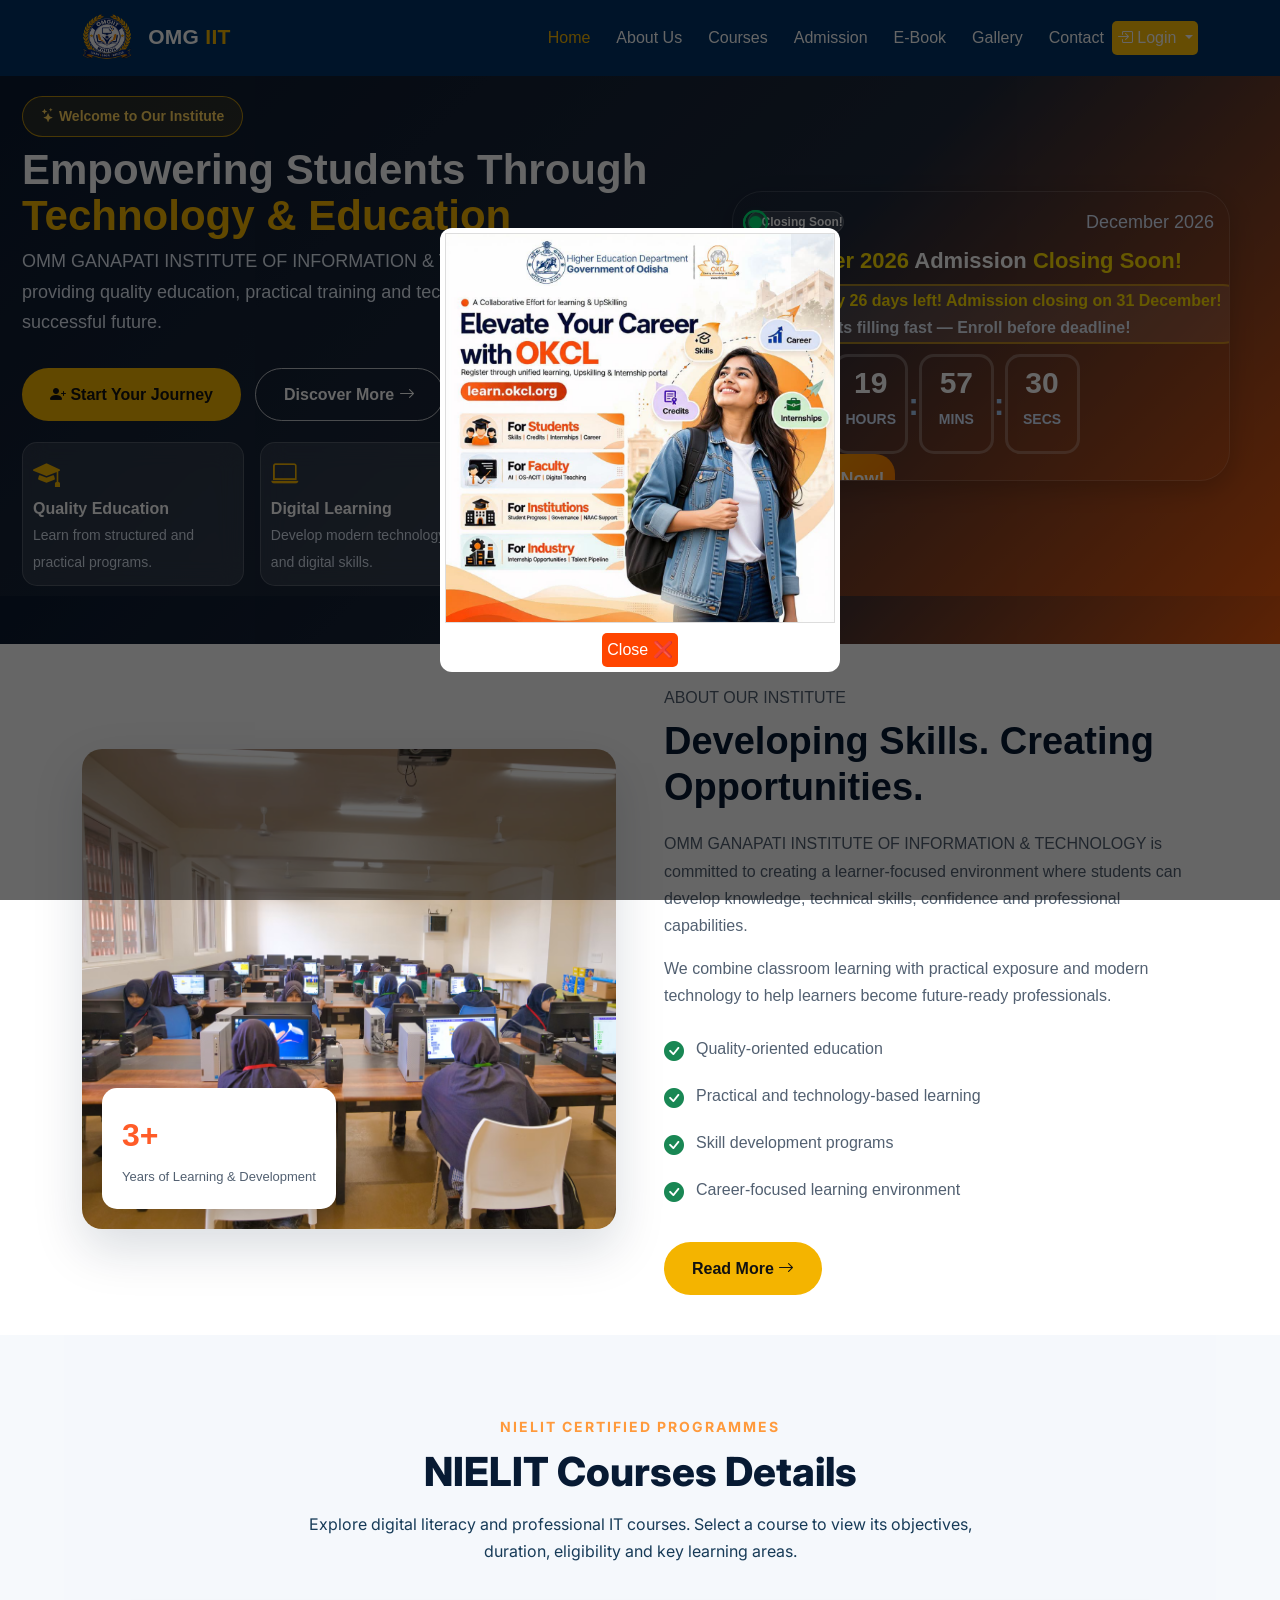
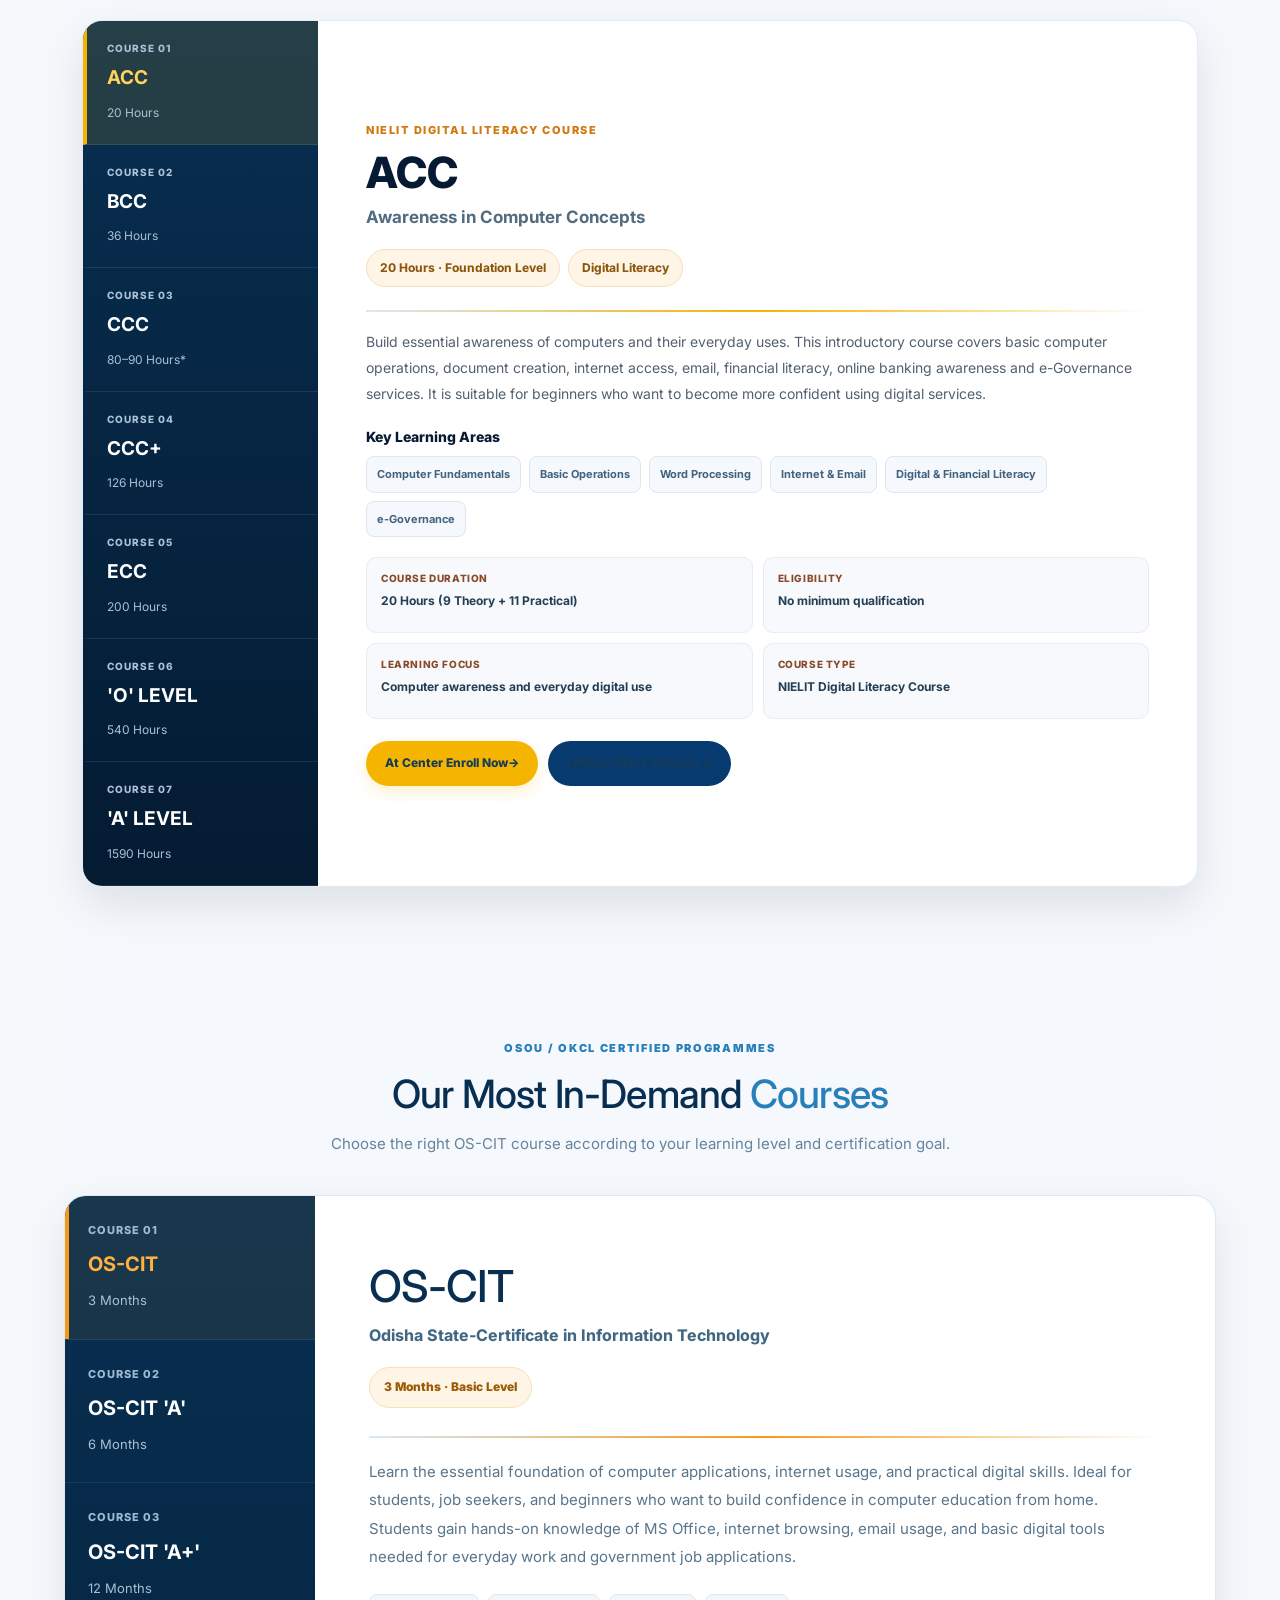
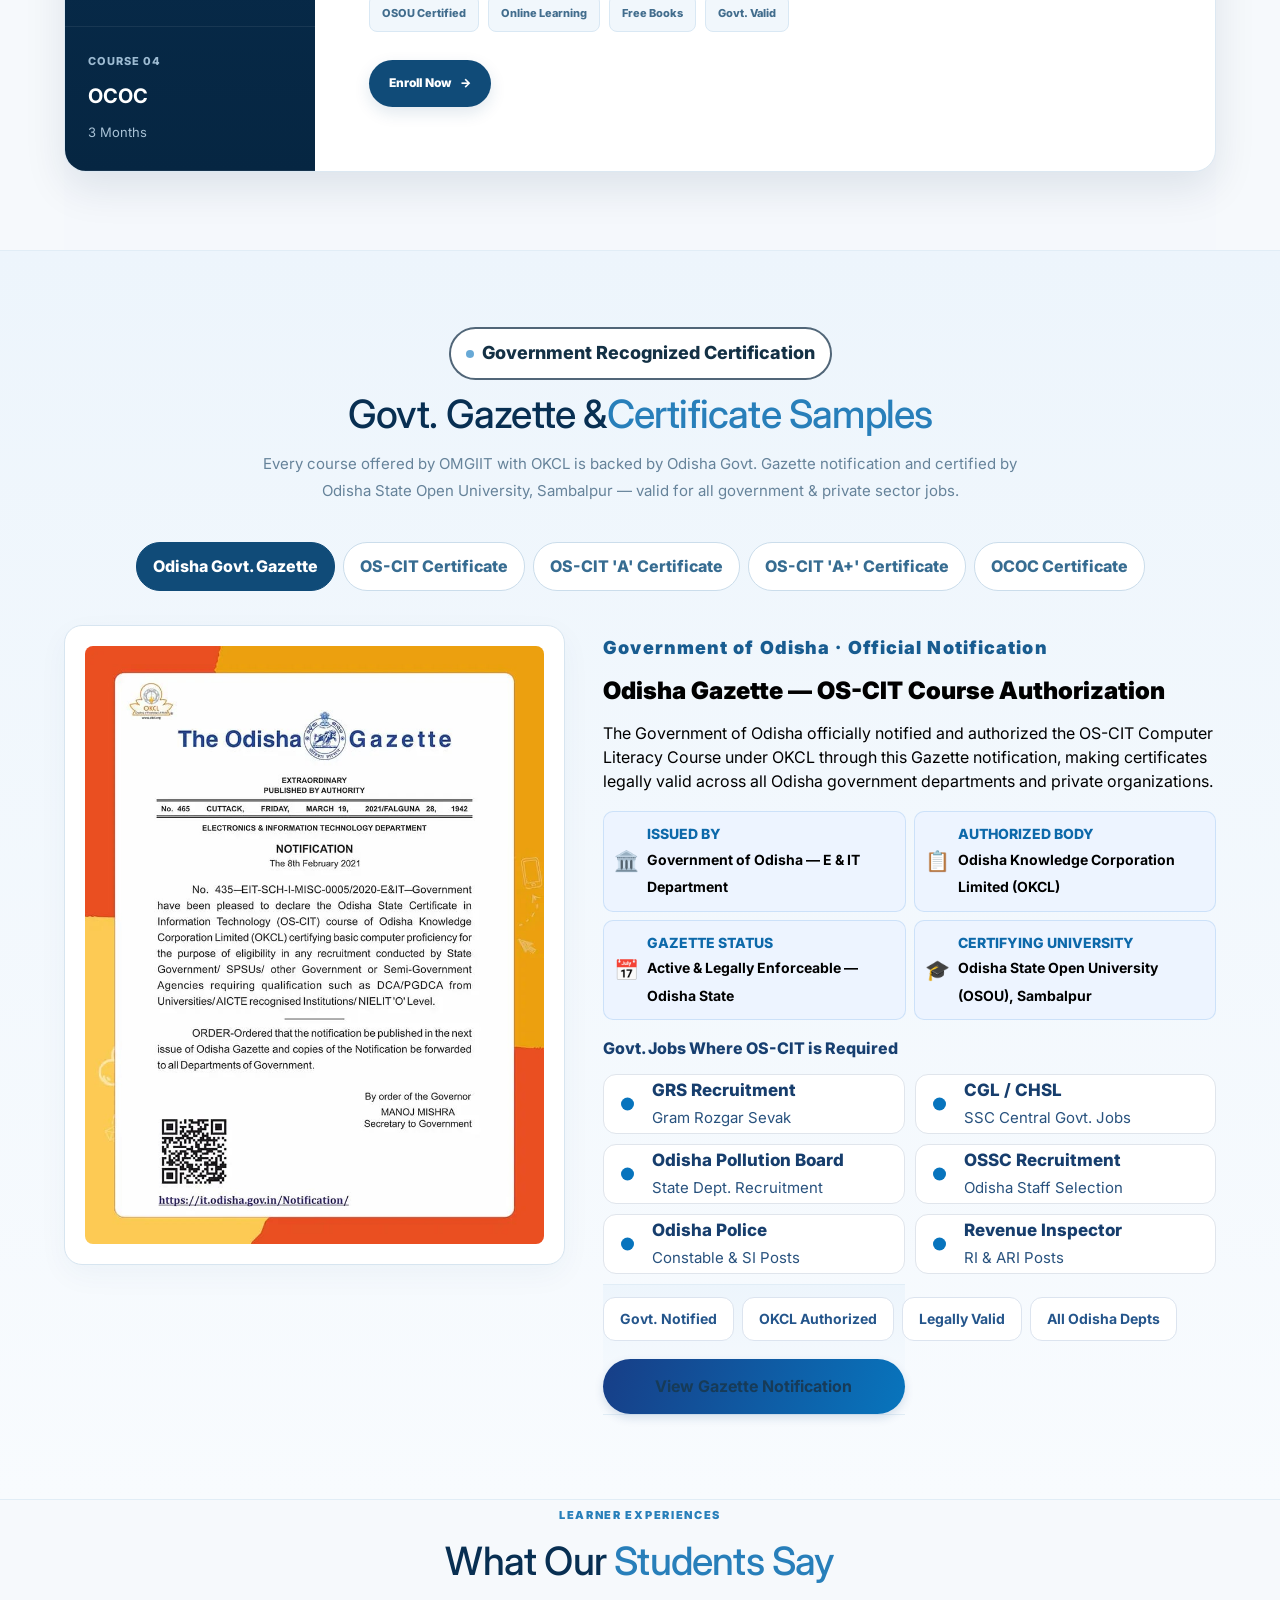
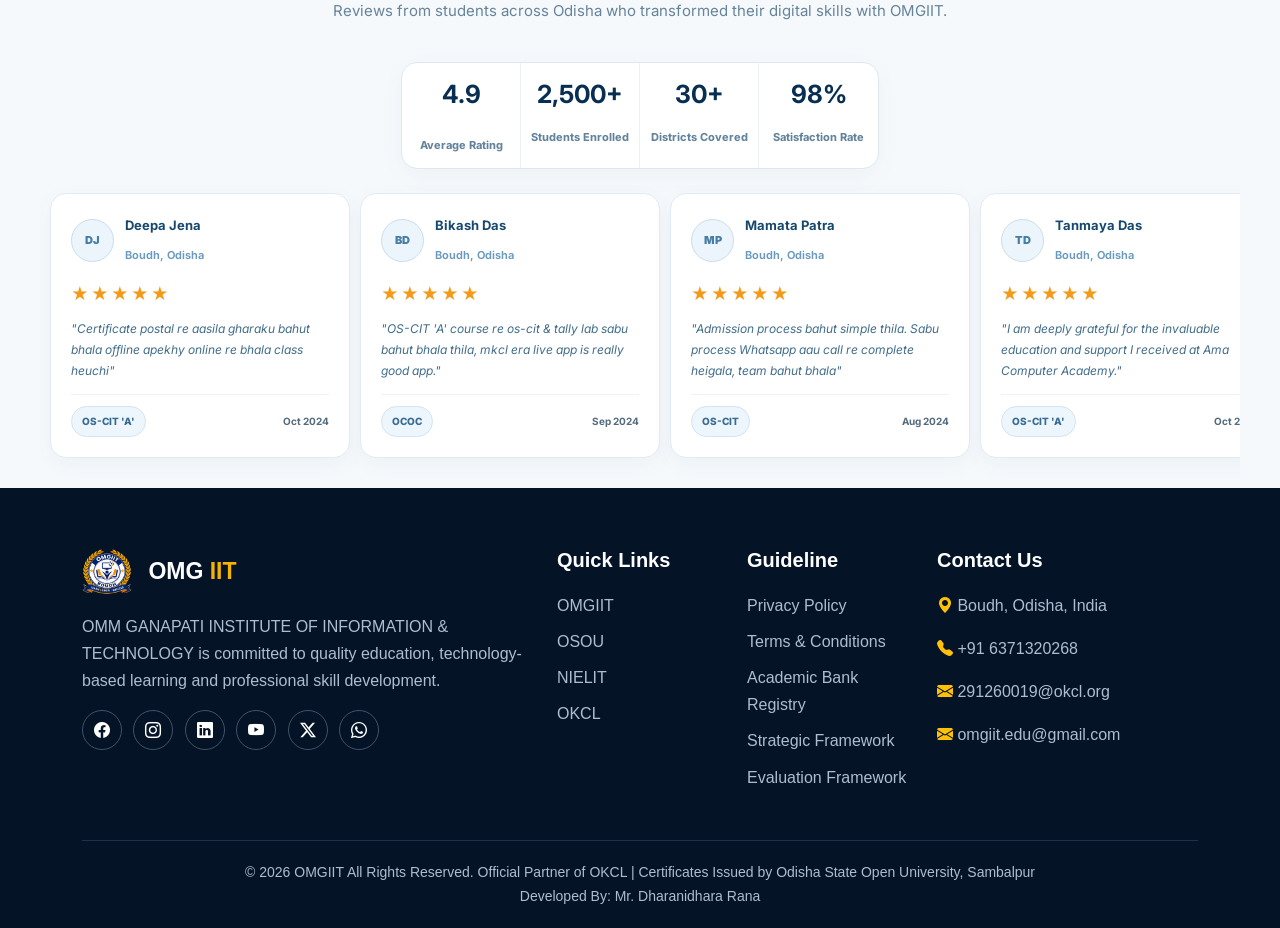
<file: Index.html>
<!DOCTYPE html>

<html lang="en">
<head>
<meta charset="utf-8"/>
<meta content="width=device-width, initial-scale=1.0" name="viewport"/>
<title>omgiit-index</title>
<!-- Bootstrap 5 -->
<link href="https://cdn.jsdelivr.net/npm/bootstrap@5.3.3/dist/css/bootstrap.min.css" rel="stylesheet"/>
<!-- Bootstrap Icons -->
<link href="https://cdn.jsdelivr.net/npm/bootstrap-icons@1.11.3/font/bootstrap-icons.css" rel="stylesheet"/>
<link href="https://fonts.googleapis.com/css2?family=Inter:wght@400;500;600;700;800&amp;family=Poppins:wght@500;600;700;800&amp;display=swap" rel="stylesheet"/>
<link rel="stylesheet" href="style.css">
</head>
<body>
<!-- NAVBAR -->
 <!--
<div class="gov-top-bar-container">
<p>🏛️Government of Odisha</p>
</div> -->
<nav class="navbar navbar-expand-lg navbar-dark sticky-top">
<div class="container">
<a class="navbar-brand" href="index.html">
<img alt="OMM Ganapati Institute Logo" class="institute0-logo" src="omgiit.png"/>
      OMG <span>IIT</span>
</a>
<button class="navbar-toggler" data-bs-target="#mainNavbar" data-bs-toggle="collapse" type="button">
<span class="navbar-toggler-icon"></span>
</button>
<div class="collapse navbar-collapse" id="mainNavbar">
<ul class="navbar-nav ms-auto align-items-lg-center">
<li class="nav-item">
<a class="nav-link active" href="index.html">
            Home
          </a>
</li>
<li class="nav-item">
<a class="nav-link" href="about.html">
            About Us
          </a>
</li>
<li class="nav-item">
<a class="nav-link" href="courses.html">
            Courses
          </a>
</li>
<li class="nav-item">
<a class="nav-link" href="registration.html">
            Admission
          </a>
</li>

<li class="nav-item">
<a class="nav-link" href="E-Book.html">
          E-Book
          </a>
</li>
<li class="nav-item">
<a class="nav-link" href="gallery.html">
          Gallery
          </a>
</li>
<li class="nav-item">
<a class="nav-link" href="contact.html">
            Contact
          </a>
</li>
<!-- LOGIN DROPDOWN -->
<div class="dropdown">
<button aria-expanded="false" class="btn btn-warning btn-sm dropdown-toggle login-button" data-bs-toggle="dropdown" type="button">
<i class="bi bi-box-arrow-in-right"></i>
<span>Login</span>
</button>
<ul class="dropdown-menu dropdown-menu-end login-dropdown-menu">
<li class="login-menu-heading">
<h6>
<i class="bi bi-shield-lock-fill me-1"></i>
                  Login Portal
                </h6>
</li>
<li>
<hr class="dropdown-divider"/>
</li>
<!-- ADMIN -->
<li>
<a class="dropdown-item" href="admin-login.html">
<span class="role-icon">
<i class="bi bi-speedometer2"></i>
</span>
<span>
                    Admin
                  </span>
</a>
</li>
<!-- ADMINISTRATOR -->
<li>
<a class="dropdown-item" href="administrator-login.html">
<span class="role-icon">
<i class="bi bi-person-badge-fill"></i>
</span>
<span>
                    Administrator
                  </span>
</a>
</li>
<!-- DATA ENTRY OPERATOR -->
<li>
<a class="dropdown-item" href="data-entry-operator-login.html">
<span class="role-icon">
<i class="bi bi-keyboard-fill"></i>
</span>
<span>
                    Data Entry Operator
                  </span>
</a>
</li>
<!-- FACULTY -->
<li>
<a class="dropdown-item" href="faculty-login.html">
<span class="role-icon">
<i class="bi bi-person-workspace"></i>
</span>
<span>
                    Faculty
                  </span>
</a>
</li>
<!-- PARTNER -->
<li>
<a class="dropdown-item" href="partner-login.html">
<span class="role-icon">
<i class="bi bi-building-check"></i>
</span>
<span>
                    Partner
                  </span>
</a>
</li>
<!-- STUDENT -->
<li>
<a class="dropdown-item" href="student-login.html">
<span class="role-icon">
<i class="bi bi-mortarboard-fill"></i>
</span>
<span>
                    Student
                  </span>
</a>
</li>
</ul>
</div>
</ul>
</div>
</div>
</nav>
<!-- ======================================================
     HERO
====================================================== -->
<section class="hero">
<div class="container">
<div class="hero-content">
<span class="hero-badge">
<i class="bi bi-stars"></i>
        Welcome to Our Institute
      </span>
<h1>
        Empowering Students Through <span>Technology & Education</span>
</h1>
<p>
        OMM GANAPATI INSTITUTE OF INFORMATION & TECHNOLOGY
        is dedicated to providing quality education, practical
        training and technology-focused learning for a
        successful future.
      </p>
<div class="hero-buttons">
<a class="btn-main" href="registration.html">
<i class="bi bi-person-plus-fill"></i>
          Start Your Journey
        </a>
<a class="btn-outline" href="about-us.html">
          Discover More
          <i class="bi bi-arrow-right"></i>
</a>
</div>
<!-- Mini Cards -->
<div class="row g-3 hero-card-wrapper">
<div class="col-md-4">
<div class="hero-mini-card">
<i class="bi bi-mortarboard-fill"></i>
<h6>Quality Education</h6>
<small>
              Learn from structured and practical programs.
            </small>
</div>
</div>
<div class="col-md-4">
<div class="hero-mini-card">
<i class="bi bi-laptop"></i>
<h6>Digital Learning</h6>
<small>
              Develop modern technology and digital skills.
            </small>
</div>
</div>
<div class="col-md-4">
<div class="hero-mini-card">
<i class="bi bi-briefcase-fill"></i>
<h6>Career Focused</h6>
<small>
              Build skills for academic and professional growth.
            </small>
</div>
</div>
</div>
</div>
</div>
<!-- ADMISSION REMINDER SECTION -->
<div class="admission-reminder">
<div class="admission-top">
<div class="closing-status">
<span class="green-dot"></span>Closing Soon!</div>
<div class="admission-month" id="admissionMonth">
            November 2026
        </div>
</div>
<h2 class="admission-heading">
<span id="monthHeading">November 2026</span>
        Admission <span>Closing Soon!</span>
</h2>
<div class="admission-warning">
<div class="warning-icon">⚠️</div>
<div>
<div class="warning-title" id="warningTitle">
                Only 8 days left! Admission closing on 30 November!
            </div>
<div class="warning-subtitle" id="warningSubtitle">
                Seats filling fast — Enroll before deadline!
            </div>
</div>
</div>
<div class="admission-bottom">
<div class="countdown">
<div class="time-box">
<div class="time-number" id="days">08</div>
<div class="time-label">DAYS</div>
</div>
<div class="time-separator">:</div>
<div class="time-box">
<div class="time-number" id="hours">14</div>
<div class="time-label">HOURS</div>
</div>
<div class="time-separator">:</div>
<div class="time-box">
<div class="time-number" id="minutes">10</div>
<div class="time-label">MINS</div>
</div>
<div class="time-separator">:</div>
<div class="time-box">
<div class="time-number" id="seconds">44</div>
<div class="time-label">SECS</div>
</div>
</div>
<a class="enroll-button" href="#admission-form">
            🎓 Enroll Now!
        </a>
</div>
</div>
<script>
(function () {
    function updateAdmissionCountdown() {
        const now = new Date();
        // Automatically get current month and year
        const monthName = now.toLocaleString('en-US', {
            month: 'long'
        });

        const year = now.getFullYear();

        // Last date of current month
        const deadline = new Date(
            year,
            now.getMonth() + 1,
            0,
            23, 59, 59
        );

        // Month and year display
        document.getElementById('admissionMonth').textContent =
            monthName + ' ' + year;

        document.getElementById('monthHeading').textContent =
            monthName + ' ' + year;

        // Calculate remaining time
        let remaining = Math.max(
            0,
            deadline.getTime() - now.getTime()
        );

        const days = Math.floor(
            remaining / (1000 * 60 * 60 * 24)
        );

        remaining %= (1000 * 60 * 60 * 24);

        const hours = Math.floor(
            remaining / (1000 * 60 * 60)
        );

        remaining %= (1000 * 60 * 60);

        const minutes = Math.floor(
            remaining / (1000 * 60)
        );

        const seconds = Math.floor(
            (remaining % (1000 * 60)) / 1000
        );

        // Update countdown
        document.getElementById('days').textContent =
            String(days).padStart(2, '0');

        document.getElementById('hours').textContent =
            String(hours).padStart(2, '0');

        document.getElementById('minutes').textContent =
            String(minutes).padStart(2, '0');

        document.getElementById('seconds').textContent =
            String(seconds).padStart(2, '0');

        // Automatic warning message
        const lastDate = deadline.getDate();

        const warning = document.getElementById('warningTitle');
        const subtitle = document.getElementById('warningSubtitle');

        if (days === 0) {
            warning.textContent =
                'Last Day! Admission closing today, ' +
                lastDate + ' ' + monthName + '!';

            subtitle.textContent =
                'Final opportunity — Enroll now!';

        } else {
            warning.textContent =
                'Only ' + days + ' days left! Admission closing on ' +
                lastDate + ' ' + monthName + '!';

            subtitle.textContent =
                'Seats filling fast — Enroll before deadline!';
        }
    }
    // Update immediately and every second
    updateAdmissionCountdown();
    setInterval(updateAdmissionCountdown, 1000);
})();
</script>
<!-- Scrol Notice -->
</section>
<div class="notice-bar">
<div class="notice-text">
<i>Welcome to <b>OMGIIT-Boudh</b> Join Our Popular Courses Today. <b>OKCL- OS-CIT | OS-CIT 'A' | OS-CIT 'A+' | NIELIT- ACC | BCC | CCC | CCC+ | ECC | 'O' Level</b> Contact us for More Info<b></b> <img alt="gif" class="gif" src="new.gif"/>
</i>
</div>
</div>
<!-- ABOUT -->
<section class="section">
<div class="container">
<div class="row align-items-center g-5">
<div class="col-lg-6">
<div class="about-image">
<img alt="Institute Campus" src="img01.avif"/>
<div class="experience-card">
<strong>3+</strong>
<span>
              Years of Learning & Development
            </span>
</div>
</div>
</div>
<div class="col-lg-6">
<div class="about-content">
<div class="small-title">
            ABOUT OUR INSTITUTE
          </div>
<h2>
            Developing Skills.
            Creating Opportunities.
          </h2>
<p>
              OMM GANAPATI INSTITUTE OF INFORMATION & TECHNOLOGY
              is committed to creating a learner-focused environment
              where students can develop knowledge, technical skills,
              confidence and professional capabilities.
          </p>
<p>
            We combine classroom learning with practical exposure
            and modern technology to help learners become
            future-ready professionals.
          </p>
<ul class="check-list">
<li>
<i class="bi bi-check-circle-fill"></i>
              Quality-oriented education
            </li>
<li>
<i class="bi bi-check-circle-fill"></i>
              Practical and technology-based learning
            </li>
<li>
<i class="bi bi-check-circle-fill"></i>
              Skill development programs
            </li>
<li>
<i class="bi bi-check-circle-fill"></i>
              Career-focused learning environment
            </li>
</ul>
<a class="btn-main d-inline-block mt-3" href="about-us.html">
            Read More
            <i class="bi bi-arrow-right"></i>
</a>
</div>
</div>
</div>
</div>
</section>
<!--POP UP-->
<div class="overlay" id="noticePopup">
<div class="popup">
<div class="notice">
<img alt="Notice Image" src="Notice.jpg"/>
</div>
<div class="footer">
<button class="btn close" onclick="closeNotice()">Close ❌</button>
</div>
</div>
</div>
<script>
function closeNotice() {
  const popup = document.getElementById("noticePopup");
  if (popup) popup.style.display = "none";
}

document.addEventListener("DOMContentLoaded", () => {
  const popup = document.getElementById("noticePopup");
  if (popup) popup.style.display = "flex";
});
</script>
<!-- ======================================================
     STATISTICS
====================================================== -->
<!-- Merged courses, government certificate information and student reviews -->
<div class="omgiit-extra">
<main>

<!-- NIELIT COURSES: integrated into the original OMGIIT master design -->
<section class="section nielit-courses-section" id="nielit-courses">
<div class="container">
<div class="section-title">
<span class="small-title">NIELIT CERTIFIED PROGRAMMES</span>
<h2>NIELIT Courses Details</h2>
<p>Explore digital literacy and professional IT courses. Select a course to view its objectives, duration, eligibility and key learning areas.</p>
</div>
<div aria-label="NIELIT course details" class="nielit-course-panel">
<nav aria-label="Select a NIELIT course" class="nielit-course-tabs">
<button aria-selected="true" class="nielit-course-tab active" data-nielit-course="0" type="button"><small>Course 01</small><strong>ACC</strong><em>20 Hours</em></button>
<button aria-selected="false" class="nielit-course-tab" data-nielit-course="1" type="button"><small>Course 02</small><strong>BCC</strong><em>36 Hours</em></button>
<button aria-selected="false" class="nielit-course-tab" data-nielit-course="2" type="button"><small>Course 03</small><strong>CCC</strong><em>80–90 Hours*</em></button>
<button aria-selected="false" class="nielit-course-tab" data-nielit-course="3" type="button"><small>Course 04</small><strong>CCC+</strong><em>126 Hours</em></button>
<button aria-selected="false" class="nielit-course-tab" data-nielit-course="4" type="button"><small>Course 05</small><strong>ECC</strong><em>200 Hours</em></button>
<button aria-selected="false" class="nielit-course-tab" data-nielit-course="5" type="button"><small>Course 06</small><strong>'O' LEVEL</strong><em>540 Hours</em></button>
<button aria-selected="false" class="nielit-course-tab" data-nielit-course="6" type="button"><small>Course 07</small><strong>'A' LEVEL</strong><em>1590 Hours</em></button>
</nav>
<article aria-live="polite" class="nielit-course-content">
<p class="nielit-course-eyebrow" id="nielit-course-eyebrow">NIELIT Digital Literacy Course</p>
<h3 id="nielit-course-title">ACC</h3>
<p class="nielit-course-subtitle" id="nielit-course-subtitle">Awareness in Computer Concepts</p>
<div class="nielit-course-pills">
<span class="nielit-course-pill" id="nielit-course-duration">20 Hours · Foundation Level</span>
<span class="nielit-course-pill" id="nielit-course-category">Digital Literacy</span>
</div>
<div class="nielit-course-rule"></div>
<p class="nielit-course-description" id="nielit-course-description">Build essential awareness of computers and their everyday uses. This introductory course covers basic computer operations, document creation, internet access, email, financial literacy, online banking awareness and e-Governance services. It is suitable for beginners who want to become more confident using digital services.</p>
<h4 class="nielit-course-subheading">Key Learning Areas</h4>
<div class="nielit-course-tags" id="nielit-course-tags">
<span>Computer Fundamentals</span><span>Basic Operations</span><span>Word Processing</span><span>Internet &amp; Email</span><span>Digital &amp; Financial Literacy</span><span>e-Governance</span>
</div>
<div class="nielit-course-info-grid">
<div><small>Course Duration</small><strong id="nielit-course-hours">20 Hours (9 Theory + 11 Practical)</strong></div>
<div><small>Eligibility</small><strong id="nielit-course-eligibility">No minimum qualification</strong></div>
<div><small>Learning Focus</small><strong id="nielit-course-focus">Computer awareness and everyday digital use</strong></div>
<div><small>Course Type</small><strong id="nielit-course-type">NIELIT Digital Literacy Course</strong></div>
</div>
<div class="nielit-course-actions">
<a class="nielit-course-enquire" href="####" id="nielit-course-link">At Center Enroll Now-></a>
<a class="nielit-course-official" href="https://student.nielit.gov.in/" id="nielit-official-link" rel="noopener" target="_blank">Official NIELIT Website ↗</a>
</div>
</article>

</section>

<script>
(() => {
  "use strict";
  const nielitCourses = [
 {
  title:"ACC",subtitle:"Awareness in Computer Concepts",eyebrow:"NIELIT Digital Literacy Course",
  duration:"20 Hours · Foundation Level",category:"Digital Literacy",
  description:"Build essential awareness of computers and their everyday uses. This introductory course covers basic computer operations, document creation, internet access, email, financial literacy, online banking awareness and e-Governance services. It is suitable for beginners who want to become more confident using digital services.",
  tags:["Computer Fundamentals","Basic Operations","Word Processing","Internet & Email","Digital & Financial Literacy","e-Governance"],
  hours:"20 Hours (9 Theory + 11 Practical)",eligibility:"No minimum qualification",
  focus:"Computer awareness and everyday digital use",type:"NIELIT Digital Literacy Course",
  link:"https://student.nielit.gov.in/"
 },
 {
  title:"BCC",subtitle:"Basic Computer Course",eyebrow:"NIELIT Digital Literacy Course",
  duration:"36 Hours · Basic Level",category:"Digital Literacy",
  description:"Develop practical computer skills for personal, educational and professional use. Learn computer fundamentals, operating a computer through a graphical interface, word processing, spreadsheets, presentations, internet browsing, email and online collaboration. The course places strong emphasis on hands-on practice.",
  tags:["Computer Fundamentals","GUI Operating System","Word Processing","Spreadsheets","Presentations","Internet & Email","Online Collaboration"],
  hours:"36 Hours (10 Theory + 4 Tutorials + 22 Practical)",eligibility:"No minimum educational qualification for direct applicants",
  focus:"Hands-on computer use and everyday office tasks",type:"NIELIT Digital Literacy Course",
  link:"https://student.nielit.gov.in/"
 },
 {
  title:"CCC",subtitle:"Course on Computer Concepts",eyebrow:"NIELIT Digital Literacy Course",
  duration:"80–90 Hours · Basic Digital Skills",category:"Digital Literacy",
  description:"Gain a practical foundation in computer concepts and common digital applications. The course covers computer fundamentals, graphical operating systems, word processing, spreadsheets, presentations, computer communication, internet services, web browsers and digital collaboration. It is designed to build computer literacy for everyday and workplace tasks.",
  tags:["Computer Fundamentals","Operating Systems","Word Processing","Spreadsheets","Presentations","Internet & Web","Communication & Collaboration"],
  hours:"80–90 Hours (check the current applicable NIELIT syllabus)",eligibility:"No minimum qualification in the current DLC eligibility guideline; confirm the applicable examination route",
  focus:"Core computer applications and digital productivity",type:"NIELIT Digital Literacy Course",
  link:"https://student.nielit.gov.in/"
 },
 {
  title:"CCC+",subtitle:"Course on Computer Concepts Plus",eyebrow:"NIELIT Digital Literacy Course",
  duration:"126 Hours · Advanced Digital Literacy",category:"Digital Literacy Plus",
  description:"Strengthen computer and office-automation skills while exploring practical technology used in modern workplaces. The programme includes operating systems, word processing, spreadsheets, presentations, database management, cyber security, PC maintenance, networking, e-Governance, digital financial services and soft skills.",
  tags:["Office Automation","Database Management","Cyber Security","PC Maintenance","Networking","e-Governance","Digital Finance","Soft Skills"],
  hours:"126 Hours (49 Theory + 77 Practical)",eligibility:"10th Pass",
  focus:"Office automation, IT awareness and workplace readiness",type:"NIELIT Digital Literacy Course",
  link:"https://student.nielit.gov.in/"
 },
 {
  title:"ECC",subtitle:"Expert Computer Course",eyebrow:"NIELIT Digital Literacy Course",
  duration:"200 Hours · Professional Foundation",category:"Advanced Digital Literacy",
  description:"Build broader computer and IT skills for professional environments. The course combines computer fundamentals, hardware, operating systems, office automation, database management, cyber security, PC maintenance and troubleshooting, networking, internet technologies, e-Governance, digital financial services, multimedia, HTML basics and communication skills.",
  tags:["Computer Hardware","Office Automation","Database Management","Cyber Security","Networking","HTML Basics","Multimedia","Communication Skills"],
  hours:"200 Hours (72 Theory + 128 Practical)",eligibility:"12th Pass",
  focus:"Practical IT skills, troubleshooting and professional readiness",type:"NIELIT Digital Literacy Course",
  link:"https://student.nielit.gov.in/"
 },
 {
  title:"'O' LEVEL",subtitle:"NIELIT 'O' Level Course in Information Technology",eyebrow:"NIELIT Professional IT Qualification",
  duration:"540 Hours · 1 Year",category:"Professional IT Qualification",
  description:"Develop Professional Skills In Information Technology. The Course Covers IT Tools And Business Systems, Internet Technology And Web Design, Programming And Problem Solving Through Python, One Elective Module, Practical Work And A Project. It Is Intended For Learners Progressing Towards Entry-Level IT Roles And Further Professional Study.",
  tags:["IT Tools & Business Systems","Internet Technology","Web Design","Python Programming","Elective Module","Practical Examination","Project"],
  hours:"540 Hours · 2 Semesters",eligibility:"10+2, Relevant one-year ITI, or specified diploma route; direct-applicant rules and experience conditions may apply",
  focus:"Professional-level IT, programming and web technologies",type:"NIELIT Professional IT Qualification",
  link:"https://student.nielit.gov.in/"
 },
 {
  title:"'A' LEVEL",subtitle:"NIELIT 'A' Level Course in Information Technology",eyebrow:"NIELIT Professional IT Qualification",
  duration:"1590 Hours · 1.5 Years",category:"Professional IT Qualification",
  description:"Professional Level IT Study With A Deeper Programme In Software And Information Technology. The Current NIELIT Programme Is Designed Around Job-Role-Oriented Skills And Includes Advanced Computing Subjects, Practical Learning And Project Work. The Detailed Modules Depend On The Current NIELIT Syllabus And Registration Scheme.",
  tags:["Programming","Software Development","IT Specialisation","Practical Modules","Project Work","Professional IT Skills"],
  hours:"1590 Hours (including 390 hours of projects)",eligibility:"O Level, Specified Recognised Diploma or Graduate Route; Relevant Experience may Apply to Institute Applicants",
  focus:"Professional IT Knowledge, Specialisation and Project Capability",type:"NIELIT Professional IT Qualification",
  link:"https://student.nielit.gov.in/"
 }
];
  const tabs = document.querySelectorAll(".nielit-course-tab");
  const setText = (id, value) => {
    const element = document.getElementById(id);
    if (element) element.textContent = value;
  };
  function showNielitCourse(index) {
    const c = nielitCourses[index];
    if (!c) return;
    setText("nielit-course-eyebrow", c.eyebrow);
    setText("nielit-course-title", c.title);
    setText("nielit-course-subtitle", c.subtitle);
    setText("nielit-course-duration", c.duration);
    setText("nielit-course-category", c.category);
    setText("nielit-course-description", c.description);
    setText("nielit-course-hours", c.hours);
    setText("nielit-course-eligibility", c.eligibility);
    setText("nielit-course-focus", c.focus);
    setText("nielit-course-type", c.type);
    const tags = document.getElementById("nielit-course-tags");
    tags.replaceChildren(...c.tags.map(label => {
      const span = document.createElement("span");
      span.textContent = label;
      return span;
    }));
    document.getElementById("nielit-official-link").href = c.link;
    document.getElementById("nielit-course-link").href =
      "mailto:omgiit.edu@gmail.com?subject=" + encodeURIComponent("Admission Enquiry - " + c.title);
    tabs.forEach((tab, i) => {
      const active = i === index;
      tab.classList.toggle("active", active);
      tab.setAttribute("aria-selected", String(active));
    });
  }
  tabs.forEach(tab => tab.addEventListener("click", () => showNielitCourse(Number(tab.dataset.nielitCourse))));
})();
</script>
<section class="section courses-section" id="courses">
<div class="section-heading">
<span class="kicker">OSOU / OKCL CERTIFIED PROGRAMMES</span>
<h2>Our Most In-Demand <span>Courses</span></h2>
<p>Choose the right OS-CIT course according to your learning level and certification goal.</p>
</div>
<div aria-label="Course details" class="course-panel">
<nav aria-label="Select a course" class="course-tabs">
<button aria-selected="true" class="course-tab active" data-course="0"><small>Course 01</small><strong>OS-CIT</strong><em>3 Months</em></button>
<button aria-selected="false" class="course-tab" data-course="1"><small>Course 02</small><strong>OS-CIT 'A'</strong><em>6 Months</em></button>
<button aria-selected="false" class="course-tab" data-course="2"><small>Course 03</small><strong>OS-CIT 'A+'</strong><em>12 Months</em></button>
<button aria-selected="false" class="course-tab" data-course="3"><small>Course 04</small><strong>OCOC</strong><em>3 Months</em></button>
</nav>
<article aria-live="polite" class="course-content">
<h3 id="course-title">OS-CIT</h3>
<p class="course-subtitle" id="course-subtitle">Odisha State-Certificate in Information Technology</p>
<span class="course-duration" id="course-duration">3 Months · Basic Level</span>
<div class="rule"></div>
<p class="course-description" id="course-description">Learn the essential foundation of computer applications, internet usage, and practical digital skills. Ideal for students, job seekers, and beginners who want to build confidence in computer education from home. Students gain hands-on knowledge of MS Office, internet browsing, email usage, and basic digital tools needed for everyday work and government job applications.</p>
<div class="tags" id="course-tags"><span class="tag">OSOU Certified</span><span class="tag">Online Learning</span><span class="tag">Free Books</span><span class="tag">Govt. Valid</span></div>
<a class="course-link" href="###" id="course-link">Enroll Now<span aria-hidden="true">→</span></a>
</article>
</div>
</section>
</main>
<section class="gazette-section" id="certificates">
<div class="gazette-inner">
<div class="section-heading">
<span class="gov-pill">Government Recognized Certification</span>
<h2>Govt. Gazette &<span>Certificate Samples</span></h2>
<p>Every course offered by OMGIIT with OKCL is backed by Odisha Govt. Gazette notification and certified by Odisha State Open University, Sambalpur — valid for all government & private sector jobs.</p>
</div>
<div aria-label="Certificate categories" class="gazette-tabs" role="tablist">
<button aria-selected="true" class="gazette-tab active" data-tab="gazette" role="tab">Odisha Govt. Gazette</button>
<button aria-selected="false" class="gazette-tab" data-tab="oscit" role="tab">OS-CIT Certificate</button>
<button aria-selected="false" class="gazette-tab" data-tab="oscita" role="tab">OS-CIT 'A' Certificate</button>
<button aria-selected="false" class="gazette-tab" data-tab="oscitap" role="tab">OS-CIT 'A+' Certificate</button>
<button aria-selected="false" class="gazette-tab" data-tab="ococ" role="tab">OCOC Certificate</button>
</div>
<div class="gazette-grid">
<div class="document-frame" id="documentFrame">
<img alt="Odisha Government Gazette document" onerror="this.style.display='none';document.getElementById('documentPlaceholder').hidden=false;" src="Gazette.jpeg"/>
<div class="document-placeholder" hidden="" id="documentPlaceholder"><div class="blank-icon">▤</div><p>Add your verified certificate or Gazette image here.<br/>Keep the image in the same folder as this HTML file.</p></div>
</div>
<div aria-live="polite" class="details">
<div class="eyebrow" id="eyebrow">Government of Odisha · Official Notification</div>
<h3 id="detailTitle">Odisha Gazette — OS-CIT Course Authorization</h3>
<p id="detailText">The Government of Odisha officially notified and authorized the OS-CIT Computer Literacy Course under OKCL through this Gazette notification, making certificates legally valid across all Odisha government departments and private organizations.</p>
<div class="info-grid" id="infoGrid">

    <div class="info">
        <div class="icon">🏛️</div>
        <div class="info-content">
            <small>Issued By</small>
            <b>Government of Odisha — E &amp; IT Department</b>
        </div>
    </div>

    <div class="info">
        <div class="icon">📋</div>
        <div class="info-content">
            <small>Authorized Body</small>
            <b>Odisha Knowledge Corporation Limited (OKCL)</b>
        </div>
    </div>

    <div class="info">
        <div class="icon">📅</div>
        <div class="info-content">
            <small>Gazette Status</small>
            <b>Active & Legally Enforceable — Odisha State</b>
        </div>
    </div>

    <div class="info">
        <div class="icon">🎓</div>
        <div class="info-content">
            <small>Certifying University</small>
            <b>Odisha State Open University (OSOU), Sambalpur</b>
        </div>
    </div>

</div>

<div class="jobs-title">Govt. Jobs Where OS-CIT is Required</div>

<div class="jobs">

    <div class="job">
        <b>GRS Recruitment</b>
        Gram Rozgar Sevak
    </div>

    <div class="job">
        <b>CGL / CHSL</b>
        SSC Central Govt. Jobs
    </div>

    <div class="job">
        <b>Odisha Pollution Board</b>
        State Dept. Recruitment
    </div>

    <div class="job">
        <b>OSSC Recruitment</b>
        Odisha Staff Selection
    </div>

    <div class="job">
        <b>Odisha Police</b>
        Constable & SI Posts
    </div>

    <div class="job">
        <b>Revenue Inspector</b>
        RI & ARI Posts
    </div>
    

  <div class="gazette-section">
      <div class="gazette-tags">
          <div class="gazette-tag">Govt. Notified</div>
          <div class="gazette-tag">OKCL Authorized</div>
          <div class="gazette-tag">Legally Valid</div>
          <div class="gazette-tag">All Odisha Depts</div>
      </div>

      <a class="gazette-action"
        href="gazett"
        target="_blank"
        rel="noopener noreferrer">
        View Gazette Notification
      </a>
  </div>

</div>
</div>
</section>
<main>
<section class="section reviews-section" id="reviews">
<div class="section-heading">
<span class="kicker">Learner Experiences</span>
<h2>What Our <span>Students Say</span></h2>
<p>Reviews from students across Odisha who transformed their digital skills with OMGIIT.</p>
</div>
<div class="stats">
<div class="stat"><strong>4.9</strong><div class="stars"></div><small>Average Rating</small></div>
<div class="stat"><strong>2,500+</strong><small>Students Enrolled</small></div>
<div class="stat"><strong>30+</strong><small>Districts Covered</small></div>
<div class="stat"><strong>98%</strong><small>Satisfaction Rate</small></div>
</div>
<div aria-label="Student reviews auto-scrolling from right to left" class="review-window">
<div class="review-track" id="reviewTrack"></div>
</div>
</section>
</main>
</div>
<!-- FOOTER -->
<footer>
<div class="container">
<div class="row g-4">
<div class="col-lg-5">
<div class="footer-brand">
<img alt="OMM Ganapati Institute Logo" class="institute0-logo" src="omgiit.png"/>

          OMG <span>IIT</span>
</div>
<p>

          OMM GANAPATI INSTITUTE OF INFORMATION & TECHNOLOGY
          is committed to quality education, technology-based
          learning and professional skill development.

        </p>
<!-- Social Links -->
<div class="social-links mt-3">
<a aria-label="Facebook" href="https://www.facebook.com/share/19giaaV6o2/" target="_blank">
<i class="bi bi-facebook"></i>
</a>
<a aria-label="Instagram" href="https://www.instagram.com/omgiitedu_org?stkn=MTJremczemEzMzBxYg==" target="_blank">
<i class="bi bi-instagram"></i>
</a>
<a aria-label="LinkedIn" href="https://www.linkedin.com/in/omgiit-boudh-744019418" target="_blank">
<i class="bi bi-linkedin"></i>
</a>
<a aria-label="YouTube" href="https://youtube.com/@omgiit-edu-org?si=6D7tZumnOniC6uLH" target="_blank">
<i class="bi bi-youtube"></i>
</a>
<a aria-label="Twitter / X" href="https://x.com/omgiit_boudh" target="_blank">
<i class="bi bi-twitter-x"></i>
</a>
<a aria-label="WhatsApp" href="https://wa.me/+916371320268" target="_blank">
<i class="bi bi-whatsapp"></i>
</a>
</div>
</div>
<div class="col-lg-2 col-md-4">
<h5>
          Quick Links
        </h5>
<a href="https://omgiit.org/">
          OMGIIT
        </a>
        <!--
<a href="https://bseodisha.nic.in/">
          BSE Odisha
        </a>
<a href="https://chseodisha.nic.in/">
          CHSE Odisha
        </a>
<a href="https://www.samsodisha.gov.in/">
          SAMS Odisha
        </a>  -->
<a href="https://www.osou.ac.in/">
          OSOU
        </a>
      <a href="https://student.nielit.gov.in/">
          NIELIT
        </a>
      <a href="https://okcl.org/">
          OKCL
        </a>
</div>
<div class="col-lg-2 col-md-4">
<h5>
          Guideline
        </h5>
<a href="Onscreen PopUp.html">
          Privacy Policy
        </a>
<a href="courses.html">
          Terms & Conditions
        </a>
<a href="courses.html">
          Academic Bank Registry
        </a>
<a href="co.html">
          Strategic Framework
        </a>
        <a href="professional_popup.html">
          Evaluation Framework
        </a>
</div>
<div class="col-lg-3 col-md-4">
<h5>
          Contact Us
        </h5>
<p>
<i class="bi bi-geo-alt-fill text-warning"></i>
          Boudh, Odisha, India
        </p>
<p>
<i class="bi bi-telephone-fill text-warning"></i>
          +91 6371320268       
        <p>
<i class="bi bi-envelope-fill text-warning"></i>
          291260019@okcl.org
        </p>
<p>
<i class="bi bi-envelope-fill text-warning"></i>
          omgiit.edu@gmail.com
        </p>
</p></div>
</div>
<div class="copyright">

      ©
      <span id="year"></span>
      OMGIIT All Rights Reserved. Official Partner of OKCL | Certificates Issued by Odisha State Open University, Sambalpur <br/>
      Developed By: Mr. Dharanidhara Rana
    </div>
</div>
</footer>
<!-- ======================================================
     BOOTSTRAP JS
====================================================== -->

<!-- ======================================================
     JAVASCRIPT
====================================================== -->
<script>
document.addEventListener("DOMContentLoaded", () => {
  const year = document.getElementById("year");
  if (year) year.textContent = new Date().getFullYear();

  document.querySelectorAll(".navbar-nav .nav-link").forEach(link => {
    link.addEventListener("click", () => {
      const navbar = document.querySelector(".navbar-collapse");
      if (navbar && navbar.classList.contains("show") && window.bootstrap) {
        window.bootstrap.Collapse.getOrCreateInstance(navbar).hide();
      }
    });
  });
});
</script>
<script>
/* Merged course tabs, certificate tabs and student review carousel */
(() => {
"use strict";
const courses = [
 {title:"OS-CIT",subtitle:"Odisha State-Certificate in Information Technology",duration:"3 Months · Basic Level",
  description:"Learn the essential foundation of computer applications, internet usage, and practical digital skills. Ideal for students, job seekers, and beginners who want to build confidence in computer education from home. Students gain hands-on knowledge of MS Office, internet browsing, email usage, and basic digital tools needed for everyday work and government job applications.",
  tags:["OSOU Certified","Online Learning","Free Books","Govt. Valid"]},
 {title:"OS-CIT 'A'",subtitle:"Odisha State-Certificate in Information Technology – Advanced",duration:"6 Months · Intermediate Level",
  description:"Build on your basic computer knowledge with more detailed learning and practical computer skills. This course is suitable for learners who want to improve their digital confidence and develop stronger skills for education, office work, and everyday computer use.",
  tags:["OSOU Certified","Online Learning","Free Books","Govt. Valid"]},
 {title:"OS-CIT 'A+'",subtitle:"Odisha State-Certificate in Information Technology – Professional",duration:"12 Months · Advanced Level",
  description:"Develop advanced computer knowledge through extended learning and practical training. Designed for learners who want to strengthen their IT skills and build a broader foundation for academic, office, and professional use.",
  tags:["OSOU Certified","Online Learning","Free Books","Govt. Valid"]},
 {title:"OCOC",subtitle:"Odisha Certificate in Office Computing",duration:"3 Months · Certificate Course",
  description:"Learn useful office-computing skills and become more confident using common computer applications for day-to-day tasks, document preparation, and basic office work.",
  tags:["Certificate Course","Practical Learning","Free Books","Digital Skills"]}
];
const courseTabs = document.querySelectorAll(".course-tab");
function showCourse(index){
 const c=courses[index];
 document.getElementById("course-title").textContent=c.title;
 document.getElementById("course-subtitle").textContent=c.subtitle;
 document.getElementById("course-duration").textContent=c.duration;
 document.getElementById("course-description").textContent=c.description;
 document.getElementById("course-tags").innerHTML=c.tags.map(t=>`<span class="tag">${t}</span>`).join("");
 courseTabs.forEach((tab,i)=>{const active=i===index;tab.classList.toggle("active",active);tab.setAttribute("aria-selected",String(active));});
}
courseTabs.forEach(tab=>tab.addEventListener("click",()=>showCourse(Number(tab.dataset.course))));

const gazetteContent={
 gazette:{eyebrow:"Government of Odisha · Official Notification",title:"Odisha Gazette — OS-CIT Course Authorization",text:"The Government of Odisha officially notified and authorized the OS-CIT Computer Literacy Course under OKCL through this Gazette notification, making certificates legally valid across all Odisha government departments and private organizations.",image:"Gazette.jpeg",alt:"Odisha Government Gazette document"},
 oscit:{eyebrow:"Course Certificate Information",title:"OS-CIT Certificate",text:"This certificate is issued by Odisha State Open University (OSOU), Sambalpur after successful completion of the 3-month OS-CIT course. It contains a unique certificate number, QR code for online verification, OSOU VC signature, and student details.",image:"OS-CIT.jpeg",alt:"OS-CIT certificate sample"},
 oscita:{eyebrow:"Course Certificate Information",title:"OS-CIT 'A' Certificate",text:"The OS-CIT 'A' certificate is an advanced-level certificate issued by OSOU after completing the 6-month course. It includes all standard OSOU certificate elements plus higher grade recognition for advanced computer skills.",image:"OS-CIT-A.jpeg",alt:"OS-CIT A certificate sample"},
 oscitap:{eyebrow:"Course Certificate Information",title:"OS-CIT 'A+' Certificate",text:"The OS-CIT 'A+' Diploma is the highest level certificate under the OS-CIT program. Issued by OSOU with full diploma recognition, this carries maximum credibility for government jobs, higher education and corporate career opportunities.",image:"OS-CIT-A-Plus.jpeg",alt:"OS-CIT A plus certificate sample"},
 ococ:{eyebrow:"Course Certificate Information",title:"OCOC Certificate",text:"The OCOC certificate is issued by OSOU for skill-based career oriented courses under OKCL. Available in 40+ subjects, each certificate is course-specific and includes QR verification, student details, exam result and OSOU official signatures.",image:"OCOC.jpeg",alt:"OCOC certificate sample"}
};
document.querySelectorAll(".gazette-tab").forEach(btn=>btn.addEventListener("click",()=>{
 document.querySelectorAll(".gazette-tab").forEach(b=>{b.classList.remove("active");b.setAttribute("aria-selected","false");});
 btn.classList.add("active");btn.setAttribute("aria-selected","true");
 const d=gazetteContent[btn.dataset.tab];
 document.getElementById("eyebrow").textContent=d.eyebrow;
 document.getElementById("detailTitle").textContent=d.title;
 document.getElementById("detailText").textContent=d.text;
 const frame=document.getElementById("documentFrame");
 frame.innerHTML=`<img src="${d.image}" alt="${d.alt}" onerror="this.style.display='none';this.nextElementSibling.hidden=false;"><div class="document-placeholder" hidden><div class="blank-icon">▤</div><p>Certificate image not found.<br>Add <strong>${d.image}</strong> to the same folder as this HTML file.</p></div>`;
}));

const reviews=[
 {name:"Deepa Jena",place:"Boudh, Odisha",text:"Certificate postal re aasila gharaku bahut bhala offline apekhy online re bhala class heuchi",course:"OS-CIT 'A'",date:"Oct 2024"},
 {name:"Bikash Das",place:"Boudh, Odisha",text:"OS-CIT 'A' course re os-cit & tally lab sabu bahut bhala thila, mkcl era live app is really good app.",course:"OCOC",date:"Sep 2024"},
 {name:"Mamata Patra",place:"Boudh, Odisha",text:"Admission process bahut simple thila. Sabu process Whatsapp aau call re complete heigala, team bahut bhala",course:"OS-CIT",date:"Aug 2024"},
 {name:"Tanmaya Das",place:"Boudh, Odisha",text:"I am deeply grateful for the invaluable education and support I received at Ama Computer Academy.",course:"OS-CIT 'A'",date:"Oct 2025"},
 {name:"Nirmal Sethi",place:"Boudh, Odisha",text:"Malkangiri dist re rahi course complete heigala, thanks to all staff of ama computer.",course:"OS-CIT",date:"Sep 2025"},
 {name:"Puja Behera",place:"Boudh, Odisha",text:"OS-CIT Course karithili boli, mu CGL re apply kari parili.",course:"OCOC",date:"Aug 2025"},
 {name:"Hemant Biswal",place:"Boudh, Odisha",text:"Retired government employee mu. Computer basics sikhibi bhabi course kali. Bahut satisfied with the result!",course:"OS-CIT",date:"Dec 2024"},
 {name:"Lipsa Mohanty",place:"Boudh, Odisha",text:"Exam results OSOU portal re check kali. Certificate download hela. Then hard copy came by speed post. Perfect!!",course:"OS-CIT 'A+'",date:"Nov 2024"},
 {name:"Saroj Barik",place:"Boudh, Odisha",text:"Simple, affordable, govt-recognized learning is what every student needs. Academy delivers all three!",course:"OS-CIT",date:"Jan 2025"}
];
const track=document.getElementById("reviewTrack");
function reviewCard(r){
 const initials=r.name.split(" ").map(x=>x[0]).join("").slice(0,2).toUpperCase();
 return `<article class="review-card"><div class="person"><div class="student-photo" aria-label="Student initials">${initials}</div><div><b>${r.name}</b><small>${r.place}</small></div></div><div class="stars" aria-label="5 out of 5 stars">★★★★★</div><div class="quote">"${r.text}"</div><div class="card-foot"><span class="course-badge">${r.course}</span><b>${r.date}</b></div></article>`;
}
track.innerHTML=reviews.map(reviewCard).join("")+reviews.map(reviewCard).join("");
})();
</script>
</body>
</html>
</file>
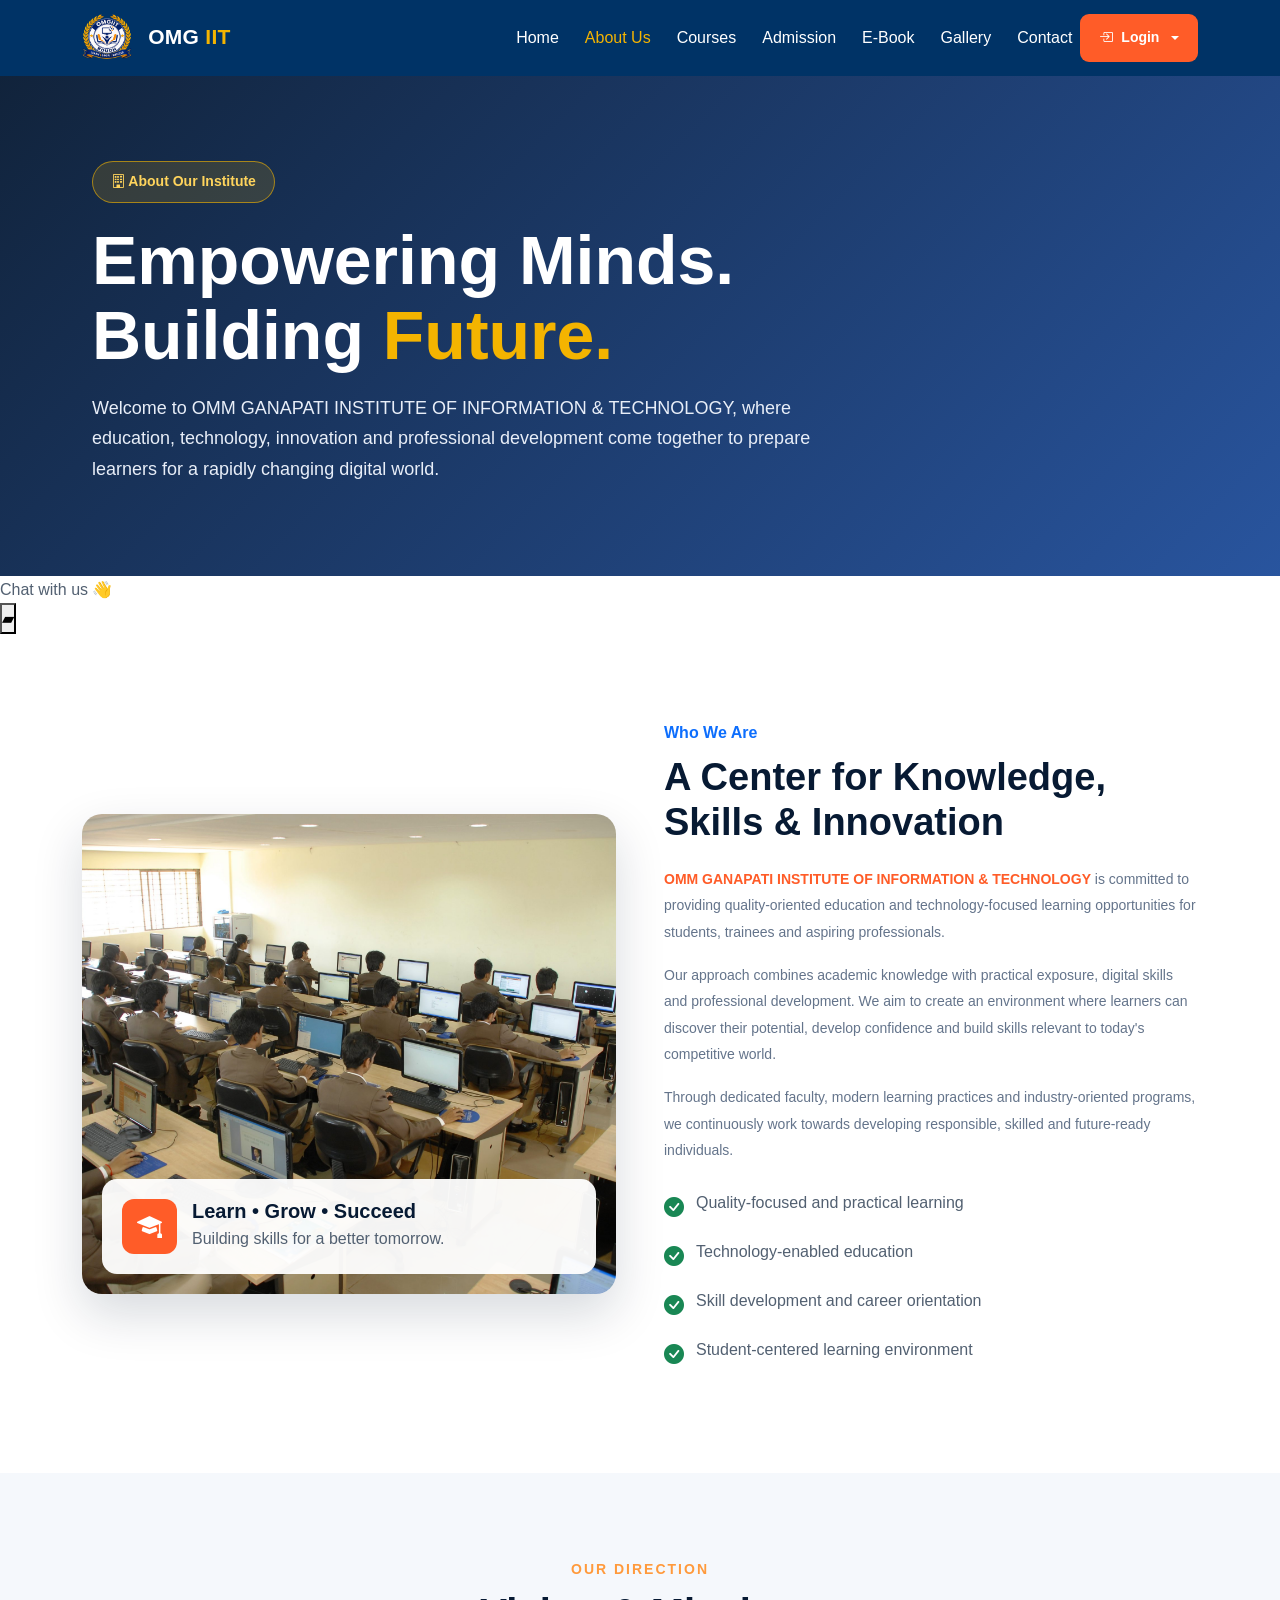
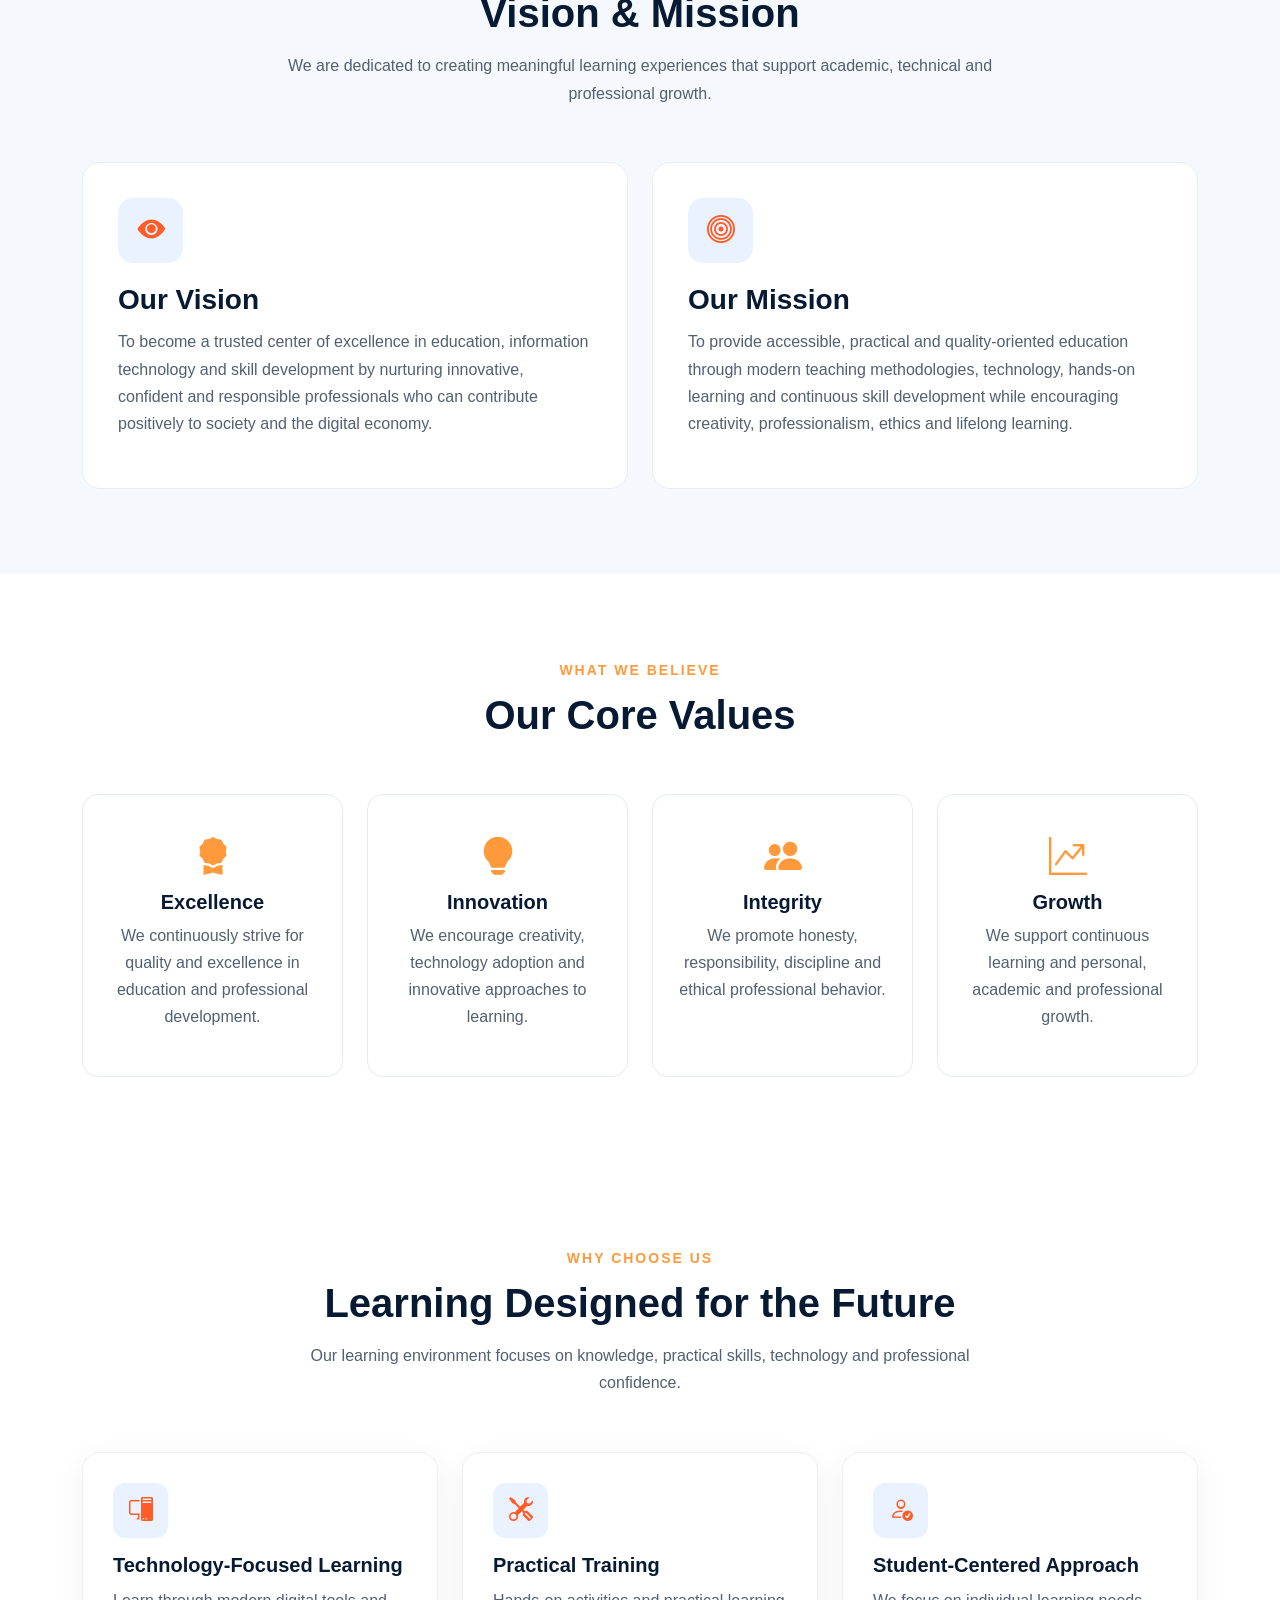
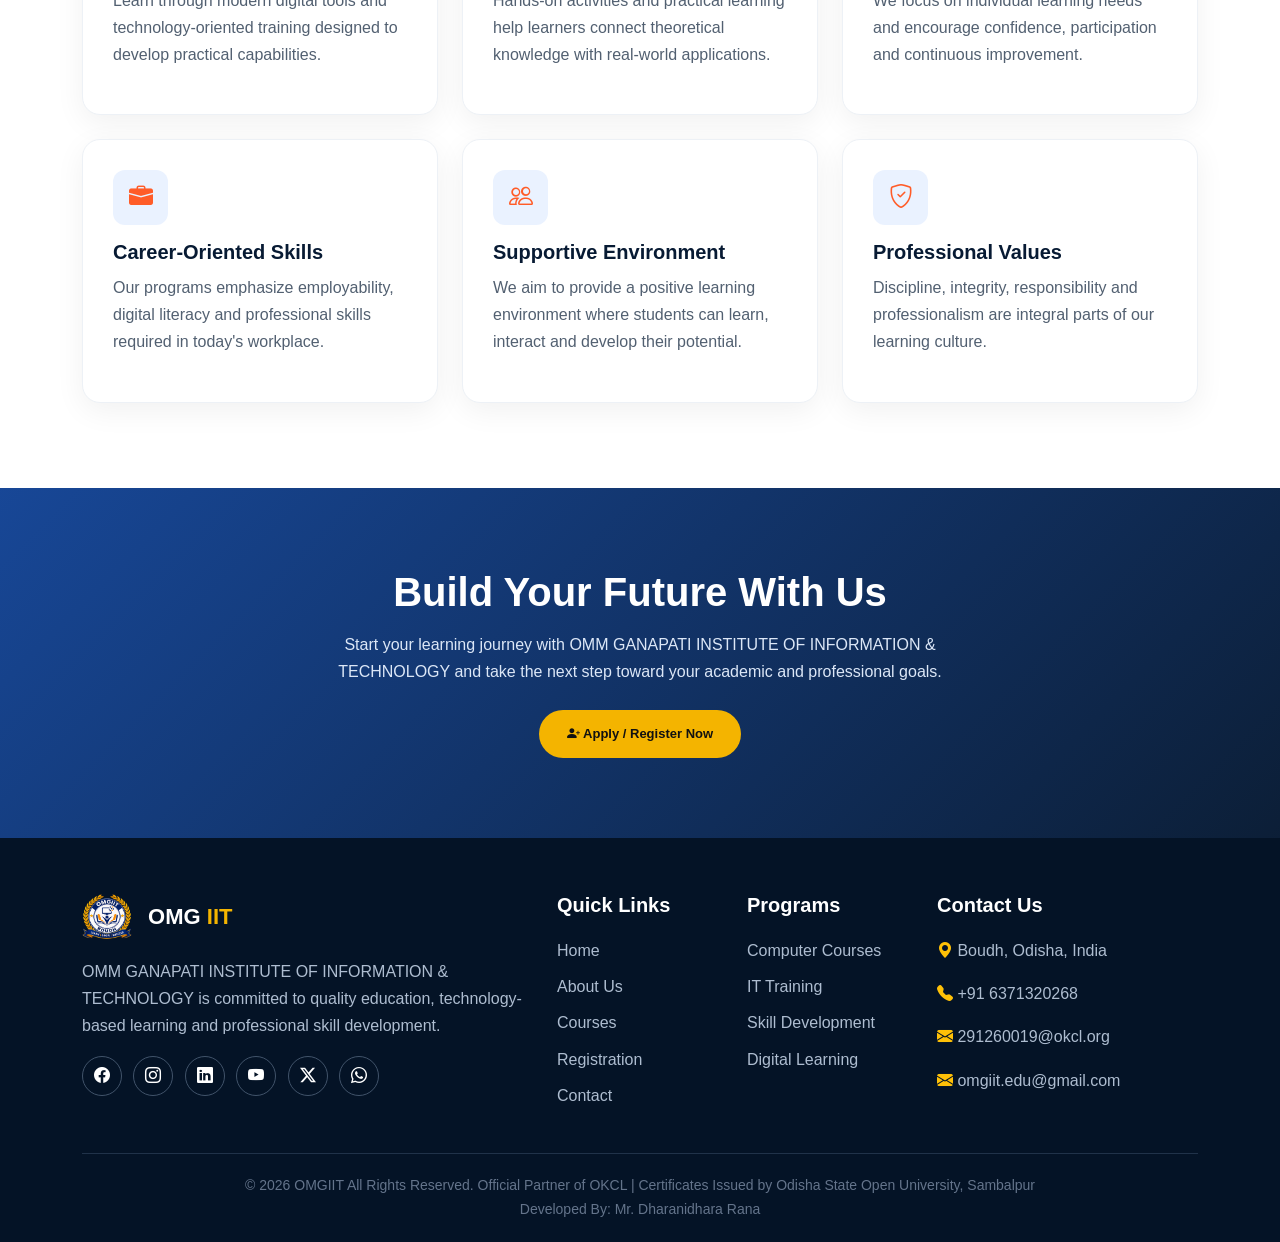
<file: about.html>
<!DOCTYPE html>
<html lang="en">
<head>
  <meta charset="UTF-8">
  <meta name="viewport" content="width=device-width, initial-scale=1.0">
  <title>OMGIIT Home</title>
<link rel="stylesheet" href="logindroupdown.css">
  <!-- Bootstrap 5 -->
  <link
    href="https://cdn.jsdelivr.net/npm/bootstrap@5.3.3/dist/css/bootstrap.min.css"
    rel="stylesheet">
  <!-- Bootstrap Icons -->
  <link
    href="https://cdn.jsdelivr.net/npm/bootstrap-icons@1.11.3/font/bootstrap-icons.css"
    rel="stylesheet">
<link rel="stylesheet" href="style.css">
<link rel="stylesheet" href="about.css">
</head>
<body>


<!-- ======================================================
     NAVBAR
====================================================== -->

<nav class="navbar navbar-expand-lg navbar-dark sticky-top">

  <div class="container">

    <a class="navbar-brand" href="index.html">
      <img
            src="omgiit.png"
            alt="OMM Ganapati Institute Logo"
            class="institute0-logo">
      OMG <span>IIT</span>
    </a>

    <button
      class="navbar-toggler"
      type="button"
      data-bs-toggle="collapse"
      data-bs-target="#mainNavbar">

      <span class="navbar-toggler-icon"></span>

    </button>


    <div class="collapse navbar-collapse" id="mainNavbar">

      <ul class="navbar-nav ms-auto align-items-lg-center">

        <li class="nav-item">
          <a class="nav-link" href="index.html">
            Home
          </a>
        </li>

        <li class="nav-item">
          <a class="nav-link active" href="about.html">
            About Us
          </a>
        </li>

        <li class="nav-item">
          <a class="nav-link" href="courses.html">
            Courses
          </a>
        </li>

        <li class="nav-item">
          <a class="nav-link" href="registration.html">
          Admission
          </a>
        </li>
         <li class="nav-item">
          <a class="nav-link" href="E-Book.html">
          E-Book
          </a>
        </li>
         <li class="nav-item">
          <a class="nav-link" href="gallery.html">
          Gallery
          </a>
        </li>


        <li class="nav-item">
          <a class="nav-link" href="contact.html">
            Contact
          </a>
        </li>

        <!-- LOGIN DROPDOWN -->

          <div class="dropdown">

            <button
              class="login-button dropdown-toggle"
              type="button"
              data-bs-toggle="dropdown"
              aria-expanded="false">

              <i class="bi bi-box-arrow-in-right"></i>

              <span>Login</span>

            </button>


            <ul class="dropdown-menu dropdown-menu-end login-dropdown-menu">


              <li class="login-menu-heading">

                <h6>
                  <i class="bi bi-shield-lock-fill me-1"></i>
                  Login Portal
                </h6>
              </li>
              <li>
                <hr class="dropdown-divider">
              </li>


              <!-- ADMIN -->

              <li>

                <a
                  class="dropdown-item"
                  href="admin-login.html">

                  <span class="role-icon">
                    <i class="bi bi-speedometer2"></i>
                  </span>

                  <span>
                    Admin
                  </span>

                </a>

              </li>


              <!-- ADMINISTRATOR -->

              <li>

                <a
                  class="dropdown-item"
                  href="administrator-login.html">

                  <span class="role-icon">
                    <i class="bi bi-person-badge-fill"></i>
                  </span>

                  <span>
                    Administrator
                  </span>

                </a>

              </li>


              <!-- DATA ENTRY OPERATOR -->

              <li>

                <a
                  class="dropdown-item"
                  href="data-entry-operator-login.html">

                  <span class="role-icon">
                    <i class="bi bi-keyboard-fill"></i>
                  </span>

                  <span>
                    Data Entry Operator
                  </span>

                </a>

              </li>


              <!-- FACULTY -->

              <li>

                <a
                  class="dropdown-item"
                  href="faculty-login.html">

                  <span class="role-icon">
                    <i class="bi bi-person-workspace"></i>
                  </span>

                  <span>
                    Faculty
                  </span>

                </a>

              </li>


              <!-- PARTNER -->

              <li>

                <a
                  class="dropdown-item"
                  href="partner-login.html">

                  <span class="role-icon">
                    <i class="bi bi-building-check"></i>
                  </span>

                  <span>
                    Partner
                  </span>

                </a>

              </li>


              <!-- STUDENT -->

              <li>

                <a
                  class="dropdown-item"
                  href="student-login.html">

                  <span class="role-icon">
                    <i class="bi bi-mortarboard-fill"></i>
                  </span>

                  <span>
                    Student
                  </span>

                </a>

              </li>


            </ul>

          </div>

      </ul>

    </div>

  </div>

</nav>


<!-- ======================================================
     HERO
====================================================== -->
<section class="about-hero">
  <div class="container">
    <div class="hero-content">

      <span class="hero-badge">
        <i class="bi bi-building"></i>
        About Our Institute
      </span>

      <h1>
        Empowering Minds.<br>
        Building <span>Future.</span>
      </h1>

      <p>
        Welcome to OMM GANAPATI INSTITUTE OF INFORMATION & TECHNOLOGY,
        where education, technology, innovation and professional development
        come together to prepare learners for a rapidly changing digital world.
      </p>

    </div>
  </div>
</section>
<div class="chat-label">Chat with us 👋</div>
<button class="chat-button" type="button" aria-label="Chat with us" onclick="window.location.href='https://wa.me/916371320268'">▰</button>

<!-- ================= ABOUT INSTITUTE ================= -->
<section class="section" id="about">
  <div class="container">

    <div class="row align-items-center g-5">

      <div class="col-lg-6">

        <div class="about-image">

          <img
            src="img02.jpg"
            alt="OMM Ganapati Institute">

          <div class="about-card">

            <div class="about-card-icon">
              <i class="bi bi-mortarboard-fill"></i>
            </div>

            <div>
              <h5>Learn • Grow • Succeed</h5>
              <p class="mb-0">
                Building skills for a better tomorrow.
              </p>
            </div>

          </div>

        </div>

      </div>


      <div class="col-lg-6">

        <div class="about-content">

          <span class="small-title text-primary fw-bold">
            Who We Are
          </span>

          <h2>
            A Center for Knowledge, Skills & Innovation
          </h2>

          <p>
            <strong>OMM GANAPATI INSTITUTE OF INFORMATION & TECHNOLOGY</strong>
            is committed to providing quality-oriented education and
            technology-focused learning opportunities for students,
            trainees and aspiring professionals.
          </p>

          <p>
            Our approach combines academic knowledge with practical
            exposure, digital skills and professional development. We aim
            to create an environment where learners can discover their
            potential, develop confidence and build skills relevant to
            today's competitive world.
          </p>

          <p>
            Through dedicated faculty, modern learning practices and
            industry-oriented programs, we continuously work towards
            developing responsible, skilled and future-ready individuals.
          </p>

          <ul class="feature-list">

            <li>
              <i class="bi bi-check-circle-fill"></i>
              <span>Quality-focused and practical learning</span>
            </li>

            <li>
              <i class="bi bi-check-circle-fill"></i>
              <span>Technology-enabled education</span>
            </li>

            <li>
              <i class="bi bi-check-circle-fill"></i>
              <span>Skill development and career orientation</span>
            </li>

            <li>
              <i class="bi bi-check-circle-fill"></i>
              <span>Student-centered learning environment</span>
            </li>

          </ul>

        </div>

      </div>

    </div>

  </div>
</section>


<!-- ================= VISION & MISSION ================= -->
<section class="section vision-section">

  <div class="container">

    <div class="section-title">

      <div class="small-title">
        Our Direction
      </div>

      <h2>Vision & Mission</h2>

      <p>
        We are dedicated to creating meaningful learning experiences
        that support academic, technical and professional growth.
      </p>

    </div>


    <div class="row g-4">

      <div class="col-lg-6">

        <div class="info-card">

          <div class="info-icon">
            <i class="bi bi-eye-fill"></i>
          </div>

          <h3>Our Vision</h3>

          <p>
            To become a trusted center of excellence in education,
            information technology and skill development by nurturing
            innovative, confident and responsible professionals who can
            contribute positively to society and the digital economy.
          </p>

        </div>

      </div>


      <div class="col-lg-6">

        <div class="info-card">

          <div class="info-icon">
            <i class="bi bi-bullseye"></i>
          </div>

          <h3>Our Mission</h3>

          <p>
            To provide accessible, practical and quality-oriented
            education through modern teaching methodologies, technology,
            hands-on learning and continuous skill development while
            encouraging creativity, professionalism, ethics and lifelong
            learning.
          </p>

        </div>

      </div>

    </div>

  </div>

</section>


<!-- ================= CORE VALUES ================= -->
<section class="section">

  <div class="container">

    <div class="section-title">

      <div class="small-title">
        What We Believe
      </div>

      <h2>Our Core Values</h2>

    </div>


    <div class="row g-4">

      <div class="col-lg-3 col-md-6">

        <div class="value-card">

          <i class="bi bi-award-fill"></i>

          <h5>Excellence</h5>

          <p>
            We continuously strive for quality and excellence
            in education and professional development.
          </p>

        </div>

      </div>


      <div class="col-lg-3 col-md-6">

        <div class="value-card">

          <i class="bi bi-lightbulb-fill"></i>

          <h5>Innovation</h5>

          <p>
            We encourage creativity, technology adoption and
            innovative approaches to learning.
          </p>

        </div>

      </div>


      <div class="col-lg-3 col-md-6">

        <div class="value-card">

          <i class="bi bi-people-fill"></i>

          <h5>Integrity</h5>

          <p>
            We promote honesty, responsibility, discipline
            and ethical professional behavior.
          </p>

        </div>

      </div>


      <div class="col-lg-3 col-md-6">

        <div class="value-card">

          <i class="bi bi-graph-up-arrow"></i>

          <h5>Growth</h5>

          <p>
            We support continuous learning and personal,
            academic and professional growth.
          </p>

        </div>

      </div>

    </div>

  </div>

</section>


<!-- ================= WHY CHOOSE US ================= -->
<section class="section">

  <div class="container">

    <div class="section-title">

      <div class="small-title">
        Why Choose Us
      </div>

      <h2>Learning Designed for the Future</h2>

      <p>
        Our learning environment focuses on knowledge, practical
        skills, technology and professional confidence.
      </p>

    </div>


    <div class="row g-4">

      <div class="col-lg-4 col-md-6">

        <div class="why-card">

          <div class="why-icon">
            <i class="bi bi-pc-display"></i>
          </div>

          <h5>Technology-Focused Learning</h5>

          <p>
            Learn through modern digital tools and technology-oriented
            training designed to develop practical capabilities.
          </p>

        </div>

      </div>


      <div class="col-lg-4 col-md-6">

        <div class="why-card">

          <div class="why-icon">
            <i class="bi bi-tools"></i>
          </div>

          <h5>Practical Training</h5>

          <p>
            Hands-on activities and practical learning help learners
            connect theoretical knowledge with real-world applications.
          </p>

        </div>

      </div>


      <div class="col-lg-4 col-md-6">

        <div class="why-card">

          <div class="why-icon">
            <i class="bi bi-person-check"></i>
          </div>

          <h5>Student-Centered Approach</h5>

          <p>
            We focus on individual learning needs and encourage
            confidence, participation and continuous improvement.
          </p>

        </div>

      </div>


      <div class="col-lg-4 col-md-6">

        <div class="why-card">

          <div class="why-icon">
            <i class="bi bi-briefcase-fill"></i>
          </div>

          <h5>Career-Oriented Skills</h5>

          <p>
            Our programs emphasize employability, digital literacy
            and professional skills required in today's workplace.
          </p>

        </div>

      </div>


      <div class="col-lg-4 col-md-6">

        <div class="why-card">

          <div class="why-icon">
            <i class="bi bi-people"></i>
          </div>

          <h5>Supportive Environment</h5>

          <p>
            We aim to provide a positive learning environment where
            students can learn, interact and develop their potential.
          </p>

        </div>

      </div>


      <div class="col-lg-4 col-md-6">

        <div class="why-card">

          <div class="why-icon">
            <i class="bi bi-shield-check"></i>
          </div>

          <h5>Professional Values</h5>

          <p>
            Discipline, integrity, responsibility and professionalism
            are integral parts of our learning culture.
          </p>

        </div>

      </div>

    </div>

  </div>

</section>


<!-- ================= CTA ================= -->
<section class="cta-section">

  <div class="container">

    <h2>Build Your Future With Us</h2>

    <p>
      Start your learning journey with OMM GANAPATI INSTITUTE OF
      INFORMATION & TECHNOLOGY and take the next step toward your
      academic and professional goals.
    </p>

    <a href="registration.html" class="btn-primary-custom">
      <i class="bi bi-person-plus-fill"></i>
      Apply / Register Now
    </a>

  </div>

</section>

<!-- FOOTER -->

<footer>

  <div class="container">

    <div class="row g-4">


      <div class="col-lg-5">

        <div class="footer-brand">
          <img
            src="omgiit.png"
            alt="OMM Ganapati Institute Logo"
            class="institute0-logo">

          OMG <span>IIT</span>

        </div>

        <p>

          OMM GANAPATI INSTITUTE OF INFORMATION & TECHNOLOGY
          is committed to quality education, technology-based
          learning and professional skill development.

        </p>


        <!-- Social Links -->

        <div class="social-links mt-3">

          <a
            href="https://www.facebook.com/share/19giaaV6o2/"
            target="_blank"
            aria-label="Facebook">

            <i class="bi bi-facebook"></i>

          </a>


          <a
            href="https://www.instagram.com/omgiitedu_org?stkn=MTJremczemEzMzBxYg=="
            target="_blank"
            aria-label="Instagram">

            <i class="bi bi-instagram"></i>

          </a>


          <a
            href="https://www.linkedin.com/in/omgiit-boudh-744019418"
            target="_blank"
            aria-label="LinkedIn">
            <i class="bi bi-linkedin"></i>
          </a>
          <a
            href="https://youtube.com/@omgiit-edu-org?si=6D7tZumnOniC6uLH"
            target="_blank"
            aria-label="YouTube">
            <i class="bi bi-youtube"></i>
          </a>
          <a
            href="https://x.com/omgiit_boudh"
            target="_blank"
            aria-label="Twitter / X">
            <i class="bi bi-twitter-x"></i>
          </a>
          <a
            href="https://wa.me/+916371320268"
            target="_blank"
            aria-label="WhatsApp">
            <i class="bi bi-whatsapp"></i>
          </a>
        </div>

      </div>


      <div class="col-lg-2 col-md-4">

        <h5>
          Quick Links
        </h5>

        <a href="index.html">
          Home
        </a>

        <a href="about-us.html">
          About Us
        </a>

        <a href="courses.html">
          Courses
        </a>

        <a href="registration.html">
          Registration
        </a>

        <a href="contact.html">
          Contact
        </a>

      </div>


      <div class="col-lg-2 col-md-4">

        <h5>
          Programs
        </h5>

        <a href="courses.html">
          Computer Courses
        </a>

        <a href="courses.html">
          IT Training
        </a>

        <a href="courses.html">
          Skill Development
        </a>

        <a href="courses.html">
          Digital Learning
        </a>

      </div>


      <div class="col-lg-3 col-md-4">

        <h5>
          Contact Us
        </h5>

        <p>
          <i class="bi bi-geo-alt-fill text-warning"></i>
          Boudh, Odisha, India
        </p>
        <p>
          <i class="bi bi-telephone-fill text-warning"></i>
          +91 6371320268       
        <p>
          <i class="bi bi-envelope-fill text-warning"></i>
          291260019@okcl.org
        </p>
        <p>
          <i class="bi bi-envelope-fill text-warning"></i>
          omgiit.edu@gmail.com
        </p>

      </div>

    </div>


    <div class="copyright">

      ©
      <span id="year"></span>
      OMGIIT All Rights Reserved. Official Partner of OKCL | Certificates Issued by Odisha State Open University, Sambalpur <br>
      Developed By: Mr. Dharanidhara Rana
    </div>

  </div>

</footer>


<!-- ======================================================
     BOOTSTRAP JS
====================================================== -->

<script
  src="https://cdn.jsdelivr.net/npm/bootstrap@5.3.3/dist/js/bootstrap.bundle.min.js">
</script>


<!-- ======================================================
     JAVASCRIPT
====================================================== -->

<script>

  /* Current Year */

  document.getElementById("year").textContent =
    new Date().getFullYear();


  /* Counter Animation */

  const counters =
    document.querySelectorAll(".stat-number");


  const observer =
    new IntersectionObserver((entries) => {

      entries.forEach(entry => {

        if (entry.isIntersecting) {

          const counter = entry.target;

          const target =
            Number(counter.dataset.target);

          let current = 0;

          const increment =
            Math.max(1, Math.ceil(target / 60));


          const updateCounter = () => {

            current += increment;


            if (current >= target) {

              counter.textContent =
                target + "+";

            } else {

              counter.textContent =
                current + "+";

              requestAnimationFrame(
                updateCounter
              );

            }

          };


          updateCounter();

          observer.unobserve(counter);

        }

      });

    }, {

      threshold: 0.5

    });


  counters.forEach(counter => {

    observer.observe(counter);

  });


  /* Navbar Auto Close on Mobile */

  document
    .querySelectorAll(".navbar-nav .nav-link")
    .forEach(link => {

      link.addEventListener("click", () => {

        const navbar =
          document.querySelector(".navbar-collapse");

        if (navbar.classList.contains("show")) {

          new bootstrap.Collapse(navbar).hide();

        }

      });

    });

</script>

</body>
</html>
</file>
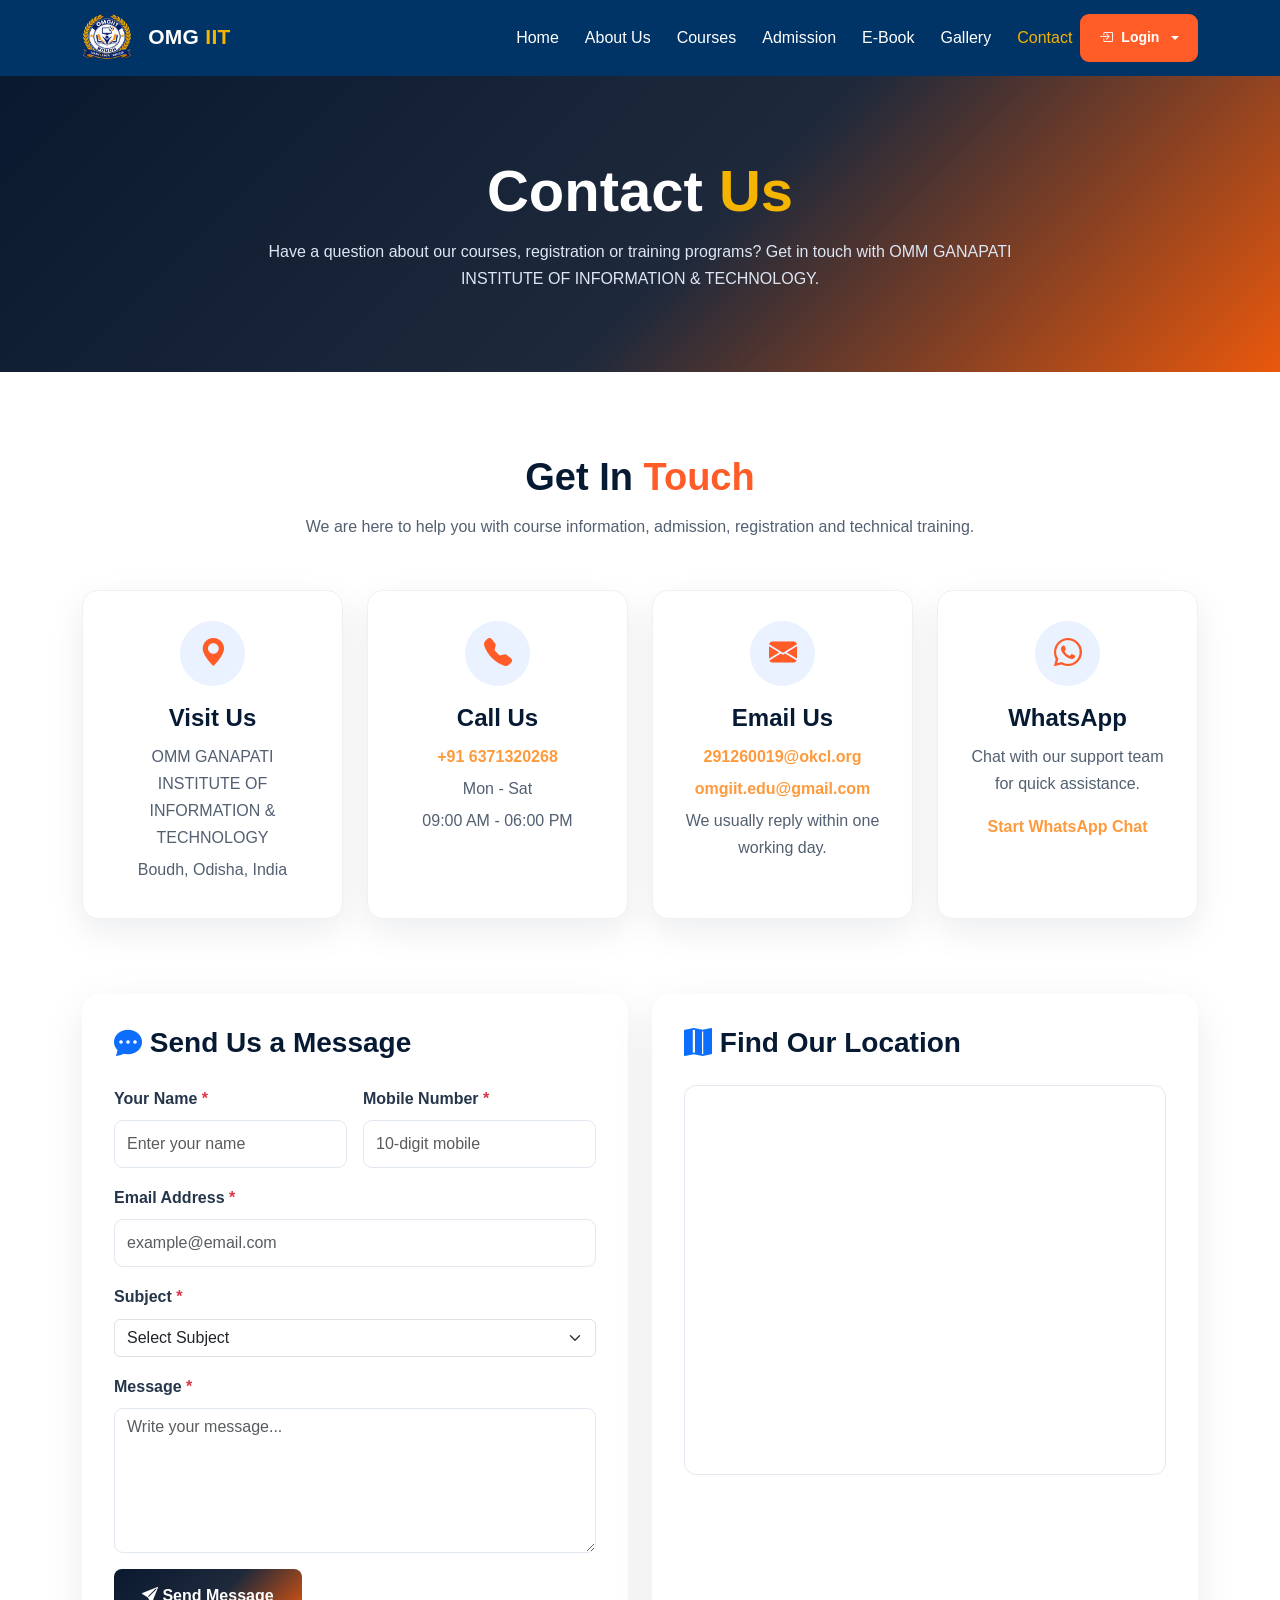
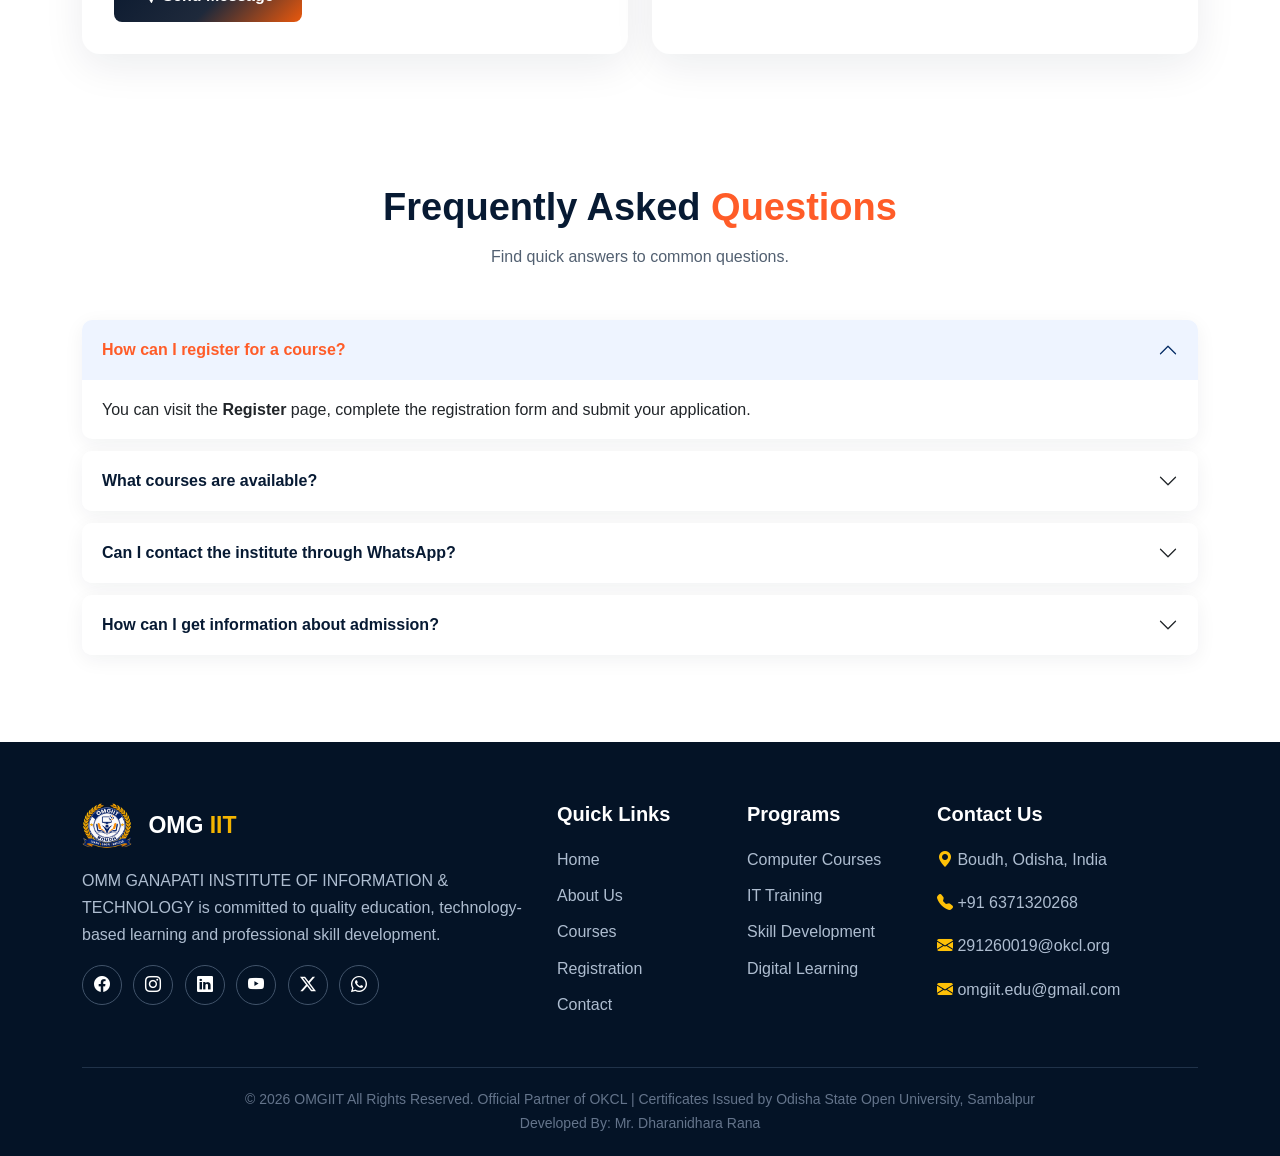
<file: contact.html>
<!DOCTYPE html>
<html lang="en">
<head>
  <meta charset="UTF-8">
  <meta name="viewport" content="width=device-width, initial-scale=1.0">
  <title>OMGIIT Home</title>
<link rel="stylesheet" href="logindroupdown.css">
  <!-- Bootstrap 5 -->
  <link
    href="https://cdn.jsdelivr.net/npm/bootstrap@5.3.3/dist/css/bootstrap.min.css"
    rel="stylesheet">
  <!-- Bootstrap Icons -->
  <link
    href="https://cdn.jsdelivr.net/npm/bootstrap-icons@1.11.3/font/bootstrap-icons.css"
    rel="stylesheet">
<link rel="stylesheet" href="style.css">
<link rel="stylesheet" href="contact.css">
</head>
<body>


<!-- ======================================================
     NAVBAR
====================================================== -->

<nav class="navbar navbar-expand-lg navbar-dark sticky-top">

  <div class="container">

    <a class="navbar-brand" href="index.html">
      <img
            src="omgiit.png"
            alt="OMM Ganapati Institute Logo"
            class="institute0-logo">
      OMG <span>IIT</span>
    </a>

    <button
      class="navbar-toggler"
      type="button"
      data-bs-toggle="collapse"
      data-bs-target="#mainNavbar">

      <span class="navbar-toggler-icon"></span>

    </button>


    <div class="collapse navbar-collapse" id="mainNavbar">

      <ul class="navbar-nav ms-auto align-items-lg-center">

        <li class="nav-item">
          <a class="nav-link" href="index.html">
            Home
          </a>
        </li>

        <li class="nav-item">
          <a class="nav-link" href="about.html">
            About Us
          </a>
        </li>

        <li class="nav-item">
          <a class="nav-link" href="courses.html">
            Courses
          </a>
        </li>

        <li class="nav-item">
          <a class="nav-link" href="registration.html">
          Admission
          </a>
        </li>
        </li>
         <li class="nav-item">
          <a class="nav-link" href="E-Book.html">
          E-Book
          </a>
        </li>
         <li class="nav-item">
          <a class="nav-link" href="gallery.html">
          Gallery
          </a>
        </li>

        <li class="nav-item">
          <a class="nav-link active" href="contact.html">
            Contact
          </a>
        </li>

        <!-- LOGIN DROPDOWN -->

          <div class="dropdown">

            <button
              class="login-button dropdown-toggle"
              type="button"
              data-bs-toggle="dropdown"
              aria-expanded="false">

              <i class="bi bi-box-arrow-in-right"></i>

              <span>Login</span>

            </button>


            <ul class="dropdown-menu dropdown-menu-end login-dropdown-menu">


              <li class="login-menu-heading">

                <h6>
                  <i class="bi bi-shield-lock-fill me-1"></i>
                  Login Portal
                </h6>
              </li>
              <li>
                <hr class="dropdown-divider">
              </li>


              <!-- ADMIN -->

              <li>

                <a
                  class="dropdown-item"
                  href="admin-login.html">

                  <span class="role-icon">
                    <i class="bi bi-speedometer2"></i>
                  </span>

                  <span>
                    Admin
                  </span>

                </a>

              </li>


              <!-- ADMINISTRATOR -->

              <li>

                <a
                  class="dropdown-item"
                  href="administrator-login.html">

                  <span class="role-icon">
                    <i class="bi bi-person-badge-fill"></i>
                  </span>

                  <span>
                    Administrator
                  </span>

                </a>

              </li>


              <!-- DATA ENTRY OPERATOR -->

              <li>

                <a
                  class="dropdown-item"
                  href="data-entry-operator-login.html">

                  <span class="role-icon">
                    <i class="bi bi-keyboard-fill"></i>
                  </span>

                  <span>
                    Data Entry Operator
                  </span>

                </a>

              </li>


              <!-- FACULTY -->

              <li>

                <a
                  class="dropdown-item"
                  href="faculty-login.html">

                  <span class="role-icon">
                    <i class="bi bi-person-workspace"></i>
                  </span>

                  <span>
                    Faculty
                  </span>

                </a>

              </li>


              <!-- PARTNER -->

              <li>

                <a
                  class="dropdown-item"
                  href="partner-login.html">

                  <span class="role-icon">
                    <i class="bi bi-building-check"></i>
                  </span>

                  <span>
                    Partner
                  </span>

                </a>

              </li>


              <!-- STUDENT -->

              <li>

                <a
                  class="dropdown-item"
                  href="student-login.html">

                  <span class="role-icon">
                    <i class="bi bi-mortarboard-fill"></i>
                  </span>

                  <span>
                    Student
                  </span>

                </a>

              </li>


            </ul>

          </div>

      </ul>

    </div>

  </div>

</nav>

<!-- =====================================================
     HERO
===================================================== -->

<section class="contact-hero">

  <div class="container">

    <h1>
      Contact <span>Us</span>
    </h1>

    <p>
      Have a question about our courses, registration or
      training programs? Get in touch with
      OMM GANAPATI INSTITUTE OF INFORMATION & TECHNOLOGY.
    </p>

  </div>

</section>


<!-- =====================================================
     CONTACT INFORMATION
===================================================== -->

<section class="contact-section">

  <div class="container">

    <div class="section-title">

      <h2>
        Get In <span>Touch</span>
      </h2>

      <p>
        We are here to help you with course information,
        admission, registration and technical training.
      </p>

    </div>


    <div class="row g-4">


      <!-- ADDRESS -->

      <div class="col-lg-3 col-md-6">

        <div class="contact-card">

          <div class="contact-icon">
            <i class="bi bi-geo-alt-fill"></i>
          </div>

          <h4>Visit Us</h4>

          <p>
            OMM GANAPATI INSTITUTE OF
            INFORMATION & TECHNOLOGY
          </p>

          <p>
            Boudh, Odisha, India
          </p>

        </div>

      </div>


      <!-- PHONE -->

      <div class="col-lg-3 col-md-6">

        <div class="contact-card">

          <div class="contact-icon">
            <i class="bi bi-telephone-fill"></i>
          </div>

          <h4>Call Us</h4>

          <p>
            <a href="tel:+916371320268">
              +91 6371320268
            </a> 
          </p>

          <p>
            Mon - Sat
          </p>

          <p>
            09:00 AM - 06:00 PM
          </p>

        </div>

      </div>


      <!-- EMAIL -->

      <div class="col-lg-3 col-md-6">

        <div class="contact-card">

          <div class="contact-icon">
            <i class="bi bi-envelope-fill"></i>
          </div>

          <h4>Email Us</h4>
          
          <p>
            <a href="mailto:omgiit.edu@gmail.com">
            291260019@okcl.org
            </a>
          </p>

          <p>
            <a href="mailto:omgiit.edu@gmail.com">
              omgiit.edu@gmail.com
            </a>
          </p>

          <p>
            We usually reply within
            one working day.
          </p>

        </div>

      </div>


      <!-- WHATSAPP -->

      <div class="col-lg-3 col-md-6">

        <div class="contact-card">

          <div class="contact-icon">
            <i class="bi bi-whatsapp"></i>
          </div>

          <h4>WhatsApp</h4>

          <p>
            Chat with our support team
            for quick assistance.
          </p>

          <p class="mt-3">

            <a
              href="https://wa.me/+916371320268"
              target="_blank">

              Start WhatsApp Chat

            </a>

          </p>

        </div>

      </div>

    </div>

  </div>

</section>


<!-- =====================================================
     CONTACT FORM + MAP
===================================================== -->

<section class="pb-5">

  <div class="container">

    <div class="row g-4">


      <!-- CONTACT FORM -->

      <div class="col-lg-6">

        <div class="message-box">

          <h3>
            <i class="bi bi-chat-dots-fill text-primary"></i>
            Send Us a Message
          </h3>


          <form id="contactForm" novalidate>

            <div class="row g-3">


              <div class="col-md-6">

                <label class="form-label">
                  Your Name
                  <span class="text-danger">*</span>
                </label>

                <input
                  type="text"
                  class="form-control"
                  id="contactName"
                  placeholder="Enter your name"
                  required>

                <div class="invalid-feedback">
                  Please enter your name.
                </div>

              </div>


              <div class="col-md-6">

                <label class="form-label">
                  Mobile Number
                  <span class="text-danger">*</span>
                </label>

                <input
                  type="tel"
                  class="form-control"
                  id="contactMobile"
                  maxlength="10"
                  inputmode="numeric"
                  pattern="[6-9][0-9]{9}"
                  placeholder="10-digit mobile"
                  required>

                <div class="invalid-feedback">
                  Enter a valid 10-digit mobile number.
                </div>

              </div>


              <div class="col-12">

                <label class="form-label">
                  Email Address
                  <span class="text-danger">*</span>
                </label>

                <input
                  type="email"
                  class="form-control"
                  id="contactEmail"
                  placeholder="example@email.com"
                  required>

                <div class="invalid-feedback">
                  Please enter a valid email address.
                </div>

              </div>


              <div class="col-12">

                <label class="form-label">
                  Subject
                  <span class="text-danger">*</span>
                </label>

                <select
                  class="form-select"
                  id="contactSubject"
                  required>

                  <option value="">
                    Select Subject
                  </option>

                  <option>
                    Course Information
                  </option>

                  <option>
                    Admission Enquiry
                  </option>

                  <option>
                    Registration Help
                  </option>

                  <option>
                    Certificate Enquiry
                  </option>

                  <option>
                    Technical Support
                  </option>

                  <option>
                    Other
                  </option>

                </select>

                <div class="invalid-feedback">
                  Please select a subject.
                </div>

              </div>


              <div class="col-12">

                <label class="form-label">
                  Message
                  <span class="text-danger">*</span>
                </label>

                <textarea
                  class="form-control"
                  id="contactMessage"
                  placeholder="Write your message..."
                  minlength="10"
                  required></textarea>

                <div class="invalid-feedback">
                  Please enter your message.
                </div>

              </div>


              <div class="col-12">

                <button
                  type="submit"
                  class="btn-send">

                  <i class="bi bi-send-fill"></i>
                  Send Message

                </button>

              </div>

            </div>

          </form>

        </div>

      </div>

      <!-- MAP -->

      <div class="col-lg-6">

        <div class="map-box">

          <h3>
            <i class="bi bi-map-fill text-primary"></i>
            Find Our Location
          </h3>


          <div class="map-container">

            <!-- Replace the iframe URL with the
                 institute's exact Google Maps location -->

            <iframe
              src="https://www.google.com/maps?q=Odisha,India&output=embed"
              loading="lazy"
              referrerpolicy="no-referrer-when-downgrade"
              title="OMM GANAPATI INSTITUTE OF INFORMATION & TECHNOLOGY Location">
            </iframe>

          </div>

        </div>

      </div>

    </div>

  </div>

</section>


<!-- =====================================================
     FAQ
===================================================== -->

<section class="faq-section">

  <div class="container">

    <div class="section-title">

      <h2>
        Frequently Asked <span>Questions</span>
      </h2>

      <p>
        Find quick answers to common questions.
      </p>

    </div>


    <div class="accordion" id="faqAccordion">


      <div class="accordion-item">

        <h2 class="accordion-header">

          <button
            class="accordion-button"
            type="button"
            data-bs-toggle="collapse"
            data-bs-target="#faq1">

            How can I register for a course?

          </button>

        </h2>

        <div
          id="faq1"
          class="accordion-collapse collapse show"
          data-bs-parent="#faqAccordion">

          <div class="accordion-body">

            You can visit the
            <strong>Register</strong> page, complete the
            registration form and submit your application.

          </div>

        </div>

      </div>


      <div class="accordion-item">

        <h2 class="accordion-header">

          <button
            class="accordion-button collapsed"
            type="button"
            data-bs-toggle="collapse"
            data-bs-target="#faq2">

            What courses are available?

          </button>

        </h2>

        <div
          id="faq2"
          class="accordion-collapse collapse"
          data-bs-parent="#faqAccordion">

          <div class="accordion-body">

            The institute can offer computer applications,
            web development, Tally with GST, IoT & Arduino,
            digital technology and other professional
            skill-development programs.

          </div>

        </div>

      </div>


      <div class="accordion-item">

        <h2 class="accordion-header">

          <button
            class="accordion-button collapsed"
            type="button"
            data-bs-toggle="collapse"
            data-bs-target="#faq3">

            Can I contact the institute through WhatsApp?

          </button>

        </h2>

        <div
          id="faq3"
          class="accordion-collapse collapse"
          data-bs-parent="#faqAccordion">

          <div class="accordion-body">

            Yes. Click the WhatsApp option on this page to
            contact the institute directly.

          </div>

        </div>

      </div>


      <div class="accordion-item">

        <h2 class="accordion-header">

          <button
            class="accordion-button collapsed"
            type="button"
            data-bs-toggle="collapse"
            data-bs-target="#faq4">

            How can I get information about admission?

          </button>

        </h2>

        <div
          id="faq4"
          class="accordion-collapse collapse"
          data-bs-parent="#faqAccordion">

          <div class="accordion-body">

            You can call the institute, send an email,
            use WhatsApp or submit the contact form above.

          </div>

        </div>

      </div>


    </div>

  </div>

</section>

<!-- FOOTER -->

<footer>

  <div class="container">

    <div class="row g-4">


      <div class="col-lg-5">

        <div class="footer-brand">
          <img
            src="omgiit.png"
            alt="OMM Ganapati Institute Logo"
            class="institute0-logo">

          OMG <span>IIT</span>

        </div>

        <p>

          OMM GANAPATI INSTITUTE OF INFORMATION & TECHNOLOGY
          is committed to quality education, technology-based
          learning and professional skill development.

        </p>


        <!-- Social Links -->

        <div class="social-links mt-3">

          <a
            href="https://www.facebook.com/share/19giaaV6o2/"
            target="_blank"
            aria-label="Facebook">

            <i class="bi bi-facebook"></i>

          </a>


          <a
            href="https://www.instagram.com/omgiitedu_org?stkn=MTJremczemEzMzBxYg=="
            target="_blank"
            aria-label="Instagram">

            <i class="bi bi-instagram"></i>

          </a>


          <a
            href="https://www.linkedin.com/in/omgiit-boudh-744019418"
            target="_blank"
            aria-label="LinkedIn">
            <i class="bi bi-linkedin"></i>
          </a>
          <a
            href="https://youtube.com/@omgiit-edu-org?si=6D7tZumnOniC6uLH"
            target="_blank"
            aria-label="YouTube">
            <i class="bi bi-youtube"></i>
          </a>
          <a
            href="https://x.com/omgiit_boudh"
            target="_blank"
            aria-label="Twitter / X">
            <i class="bi bi-twitter-x"></i>
          </a>
          <a
            href="https://wa.me/+916371320268"
            target="_blank"
            aria-label="WhatsApp">
            <i class="bi bi-whatsapp"></i>
          </a>
        </div>

      </div>


      <div class="col-lg-2 col-md-4">

        <h5>
          Quick Links
        </h5>

        <a href="index.html">
          Home
        </a>

        <a href="about-us.html">
          About Us
        </a>

        <a href="courses.html">
          Courses
        </a>

        <a href="registration.html">
          Registration
        </a>

        <a href="contact.html">
          Contact
        </a>

      </div>


      <div class="col-lg-2 col-md-4">

        <h5>
          Programs
        </h5>

        <a href="courses.html">
          Computer Courses
        </a>

        <a href="courses.html">
          IT Training
        </a>

        <a href="courses.html">
          Skill Development
        </a>

        <a href="courses.html">
          Digital Learning
        </a>

      </div>


      <div class="col-lg-3 col-md-4">

        <h5>
          Contact Us
        </h5>

        <p>
          <i class="bi bi-geo-alt-fill text-warning"></i>
          Boudh, Odisha, India
        </p>
        <p>
          <i class="bi bi-telephone-fill text-warning"></i>
          +91 6371320268       
        <p>
          <i class="bi bi-envelope-fill text-warning"></i>
          291260019@okcl.org
        </p>
        <p>
          <i class="bi bi-envelope-fill text-warning"></i>
          omgiit.edu@gmail.com
        </p>

      </div>

    </div>


    <div class="copyright">

      ©
      <span id="year"></span>
      OMGIIT All Rights Reserved. Official Partner of OKCL | Certificates Issued by Odisha State Open University, Sambalpur <br>
      Developed By: Mr. Dharanidhara Rana
    </div>

  </div>

</footer>


<!-- ======================================================
     BOOTSTRAP JS
====================================================== -->

<script
  src="https://cdn.jsdelivr.net/npm/bootstrap@5.3.3/dist/js/bootstrap.bundle.min.js">
</script>


<!-- ======================================================
     JAVASCRIPT
====================================================== -->

<script>

  /* Current Year */

  document.getElementById("year").textContent =
    new Date().getFullYear();


  /* Counter Animation */

  const counters =
    document.querySelectorAll(".stat-number");


  const observer =
    new IntersectionObserver((entries) => {

      entries.forEach(entry => {

        if (entry.isIntersecting) {

          const counter = entry.target;

          const target =
            Number(counter.dataset.target);

          let current = 0;

          const increment =
            Math.max(1, Math.ceil(target / 60));


          const updateCounter = () => {

            current += increment;


            if (current >= target) {

              counter.textContent =
                target + "+";

            } else {

              counter.textContent =
                current + "+";

              requestAnimationFrame(
                updateCounter
              );

            }

          };


          updateCounter();

          observer.unobserve(counter);

        }

      });

    }, {

      threshold: 0.5

    });


  counters.forEach(counter => {

    observer.observe(counter);

  });


  /* Navbar Auto Close on Mobile */

  document
    .querySelectorAll(".navbar-nav .nav-link")
    .forEach(link => {

      link.addEventListener("click", () => {

        const navbar =
          document.querySelector(".navbar-collapse");

        if (navbar.classList.contains("show")) {

          new bootstrap.Collapse(navbar).hide();

        }

      });

    });

</script>

</body>
</html>
</file>
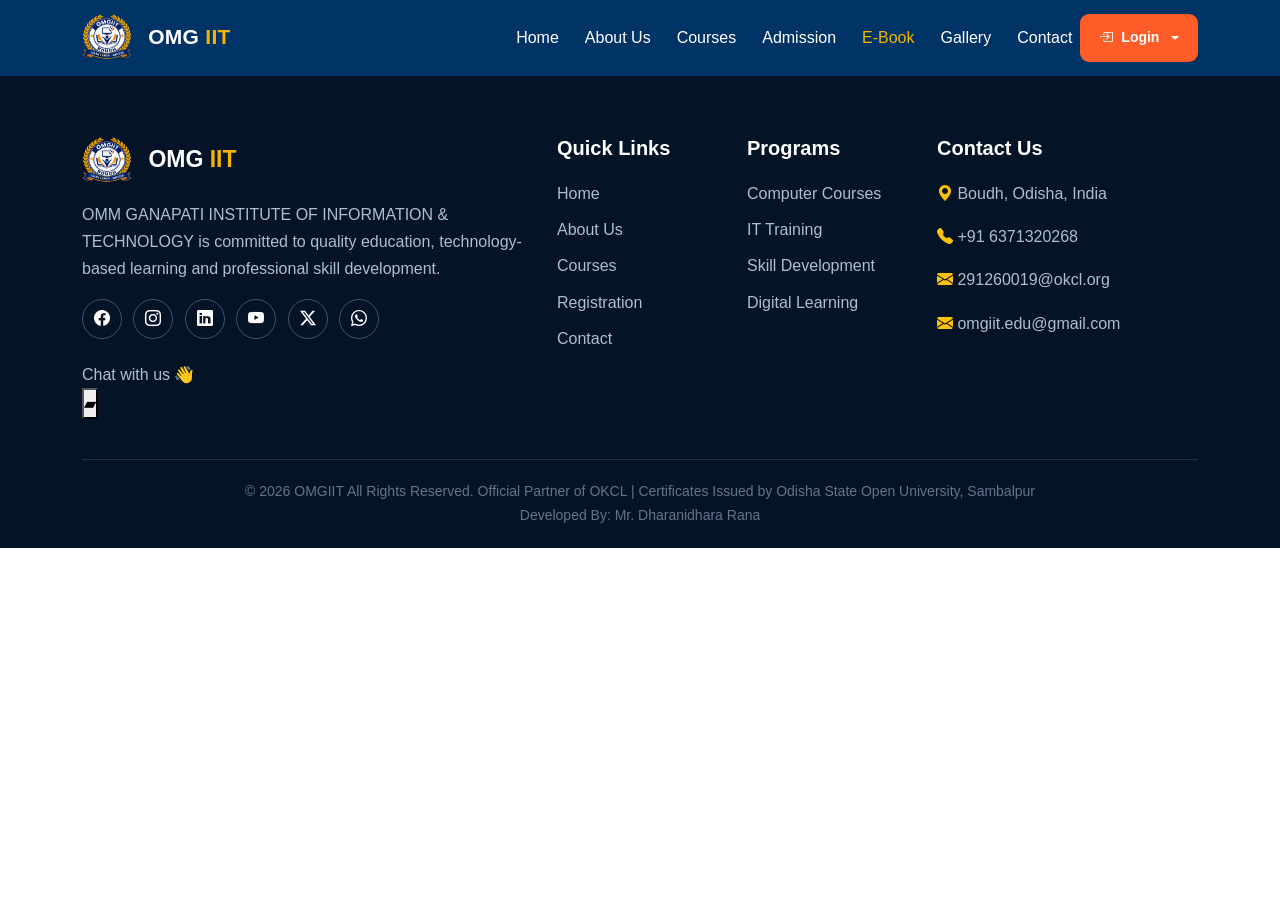
<file: E-Book.html>
<!DOCTYPE html>
<html lang="en">
<head>
  <meta charset="UTF-8">
  <meta name="viewport" content="width=device-width, initial-scale=1.0">
  <title>omgiit.in/home</title>
<link rel="stylesheet" href="logindroupdown.css">
  <!-- Bootstrap 5 -->
  <link
    href="https://cdn.jsdelivr.net/npm/bootstrap@5.3.3/dist/css/bootstrap.min.css"
    rel="stylesheet">
  <!-- Bootstrap Icons -->
  <link
    href="https://cdn.jsdelivr.net/npm/bootstrap-icons@1.11.3/font/bootstrap-icons.css"
    rel="stylesheet">
  <link
    href="https://fonts.googleapis.com/css2?family=Inter:wght@400;500;600;700;800&family=Poppins:wght@500;600;700;800&display=swap"
    rel="stylesheet">
<link rel="stylesheet" href="style.css">
</head>
<body>


<!-- NAVBAR -->

<nav class="navbar navbar-expand-lg navbar-dark sticky-top">

  <div class="container">

    <a class="navbar-brand" href="index.html">
      <img
            src="omgiit.png"
            alt="OMM Ganapati Institute Logo"
            class="institute0-logo">
      OMG <span>IIT</span>
    </a>

    <button
      class="navbar-toggler"
      type="button"
      data-bs-toggle="collapse"
      data-bs-target="#mainNavbar">

      <span class="navbar-toggler-icon"></span>

    </button>


    <div class="collapse navbar-collapse" id="mainNavbar">

      <ul class="navbar-nav ms-auto align-items-lg-center">

        <li class="nav-item">
          <a class="nav-link" href="index.html">
            Home
          </a>
        </li>

        <li class="nav-item">
          <a class="nav-link" href="about.html">
            About Us
          </a>
        </li>

        <li class="nav-item">
          <a class="nav-link" href="courses.html">
            Courses
          </a>
        </li>

        <li class="nav-item">
          <a class="nav-link" href="registration.html">
            Admission
          </a>
        </li>
        </li>
         <li class="nav-item">
          <a class="nav-link active" href="E-Book.html">
          E-Book
          </a>
        </li>
         <li class="nav-item">
          <a class="nav-link" href="gallery.html">
          Gallery
          </a>
        </li>

        <li class="nav-item">
          <a class="nav-link" href="contact.html">
            Contact
          </a>
        </li>
        <!-- LOGIN DROPDOWN -->

          <div class="dropdown">

            <button
              class="login-button dropdown-toggle"
              type="button"
              data-bs-toggle="dropdown"
              aria-expanded="false">

              <i class="bi bi-box-arrow-in-right"></i>

              <span>Login</span>

            </button>


            <ul class="dropdown-menu dropdown-menu-end login-dropdown-menu">


              <li class="login-menu-heading">

                <h6>
                  <i class="bi bi-shield-lock-fill me-1"></i>
                  Login Portal
                </h6>
              </li>
              <li>
                <hr class="dropdown-divider">
              </li>


              <!-- ADMIN -->

              <li>

                <a
                  class="dropdown-item"
                  href="admin-login.html">

                  <span class="role-icon">
                    <i class="bi bi-speedometer2"></i>
                  </span>

                  <span>
                    Admin
                  </span>

                </a>

              </li>


              <!-- ADMINISTRATOR -->

              <li>

                <a
                  class="dropdown-item"
                  href="administrator-login.html">

                  <span class="role-icon">
                    <i class="bi bi-person-badge-fill"></i>
                  </span>

                  <span>
                    Administrator
                  </span>

                </a>

              </li>


              <!-- DATA ENTRY OPERATOR -->

              <li>

                <a
                  class="dropdown-item"
                  href="data-entry-operator-login.html">

                  <span class="role-icon">
                    <i class="bi bi-keyboard-fill"></i>
                  </span>

                  <span>
                    Data Entry Operator
                  </span>

                </a>

              </li>


              <!-- FACULTY -->

              <li>

                <a
                  class="dropdown-item"
                  href="faculty-login.html">

                  <span class="role-icon">
                    <i class="bi bi-person-workspace"></i>
                  </span>

                  <span>
                    Faculty
                  </span>

                </a>

              </li>


              <!-- PARTNER -->

              <li>

                <a
                  class="dropdown-item"
                  href="partner-login.html">

                  <span class="role-icon">
                    <i class="bi bi-building-check"></i>
                  </span>

                  <span>
                    Partner
                  </span>

                </a>

              </li>


              <!-- STUDENT -->

              <li>

                <a
                  class="dropdown-item"
                  href="student-login.html">

                  <span class="role-icon">
                    <i class="bi bi-mortarboard-fill"></i>
                  </span>

                  <span>
                    Student
                  </span>

                </a>

              </li>


            </ul>

          </div>

        

      </ul>

    </div>

  </div>

</nav>



<!-- FOOTER -->

<footer>

  <div class="container">

    <div class="row g-4">


      <div class="col-lg-5">

        <div class="footer-brand">
          <img
            src="omgiit.png"
            alt="OMM Ganapati Institute Logo"
            class="institute0-logo">

          OMG <span>IIT</span>

        </div>

        <p>

          OMM GANAPATI INSTITUTE OF INFORMATION & TECHNOLOGY
          is committed to quality education, technology-based
          learning and professional skill development.

        </p>


        <!-- Social Links -->

        <div class="social-links mt-3">

          <a
            href="https://www.facebook.com/share/19giaaV6o2/"
            target="_blank"
            aria-label="Facebook">

            <i class="bi bi-facebook"></i>

          </a>


          <a
            href="https://www.instagram.com/omgiitedu_org?stkn=MTJremczemEzMzBxYg=="
            target="_blank"
            aria-label="Instagram">

            <i class="bi bi-instagram"></i>

          </a>


          <a
            href="https://www.linkedin.com/in/omgiit-boudh-744019418"
            target="_blank"
            aria-label="LinkedIn">
            <i class="bi bi-linkedin"></i>
          </a>
          <a
            href="https://youtube.com/@omgiit-edu-org?si=6D7tZumnOniC6uLH"
            target="_blank"
            aria-label="YouTube">
            <i class="bi bi-youtube"></i>
          </a>
          <a
            href="https://x.com/omgiit_boudh"
            target="_blank"
            aria-label="Twitter / X">
            <i class="bi bi-twitter-x"></i>
          </a>
          <a
            href="https://wa.me/+916371320268"
            target="_blank"
            aria-label="WhatsApp">
            <i class="bi bi-whatsapp"></i>
          </a>
        </div>

      </div>


      <div class="col-lg-2 col-md-4">

        <h5>
          Quick Links
        </h5>

        <a href="index.html">
          Home
        </a>

        <a href="about-us.html">
          About Us
        </a>

        <a href="courses.html">
          Courses
        </a>

        <a href="registration.html">
          Registration
        </a>

        <a href="contact.html">
          Contact
        </a>

      </div>


      <div class="col-lg-2 col-md-4">

        <h5>
          Programs
        </h5>

        <a href="courses.html">
          Computer Courses
        </a>

        <a href="courses.html">
          IT Training
        </a>

        <a href="courses.html">
          Skill Development
        </a>

        <a href="courses.html">
          Digital Learning
        </a>

      </div>


      <div class="col-lg-3 col-md-4">

        <h5>
          Contact Us
        </h5>

        <p>
          <i class="bi bi-geo-alt-fill text-warning"></i>
          Boudh, Odisha, India
        </p>
        <p>
          <i class="bi bi-telephone-fill text-warning"></i>
          +91 6371320268       
        <p>
          <i class="bi bi-envelope-fill text-warning"></i>
          291260019@okcl.org
        </p>
        <p>
          <i class="bi bi-envelope-fill text-warning"></i>
          omgiit.edu@gmail.com
        </p>

      </div>

    </div>
<div class="chat-label">Chat with us 👋</div>
<button class="chat-button" type="button" aria-label="Chat with us" onclick="window.location.href='https://wa.me/916371320268'">▰</button>

    <div class="copyright">

      ©
      <span id="year"></span>
      OMGIIT All Rights Reserved. Official Partner of OKCL | Certificates Issued by Odisha State Open University, Sambalpur <br>
      Developed By: Mr. Dharanidhara Rana
    </div>

  </div>

</footer>


<!-- ======================================================
     BOOTSTRAP JS
====================================================== -->

<script
  src="https://cdn.jsdelivr.net/npm/bootstrap@5.3.3/dist/js/bootstrap.bundle.min.js">
</script>


<!-- ======================================================
     JAVASCRIPT
====================================================== -->

<script>

  /* Current Year */

  document.getElementById("year").textContent =
    new Date().getFullYear();


  /* Counter Animation */

  const counters =
    document.querySelectorAll(".stat-number");


  const observer =
    new IntersectionObserver((entries) => {

      entries.forEach(entry => {

        if (entry.isIntersecting) {

          const counter = entry.target;

          const target =
            Number(counter.dataset.target);

          let current = 0;

          const increment =
            Math.max(1, Math.ceil(target / 60));


          const updateCounter = () => {

            current += increment;


            if (current >= target) {

              counter.textContent =
                target + "+";

            } else {

              counter.textContent =
                current + "+";

              requestAnimationFrame(
                updateCounter
              );

            }

          };


          updateCounter();

          observer.unobserve(counter);

        }

      });

    }, {

      threshold: 0.5

    });


  counters.forEach(counter => {

    observer.observe(counter);

  });


  /* Navbar Auto Close on Mobile */

  document
    .querySelectorAll(".navbar-nav .nav-link")
    .forEach(link => {

      link.addEventListener("click", () => {

        const navbar =
          document.querySelector(".navbar-collapse");

        if (navbar.classList.contains("show")) {

          new bootstrap.Collapse(navbar).hide();

        }

      });

    });

</script>

</body>
</html>
</file>
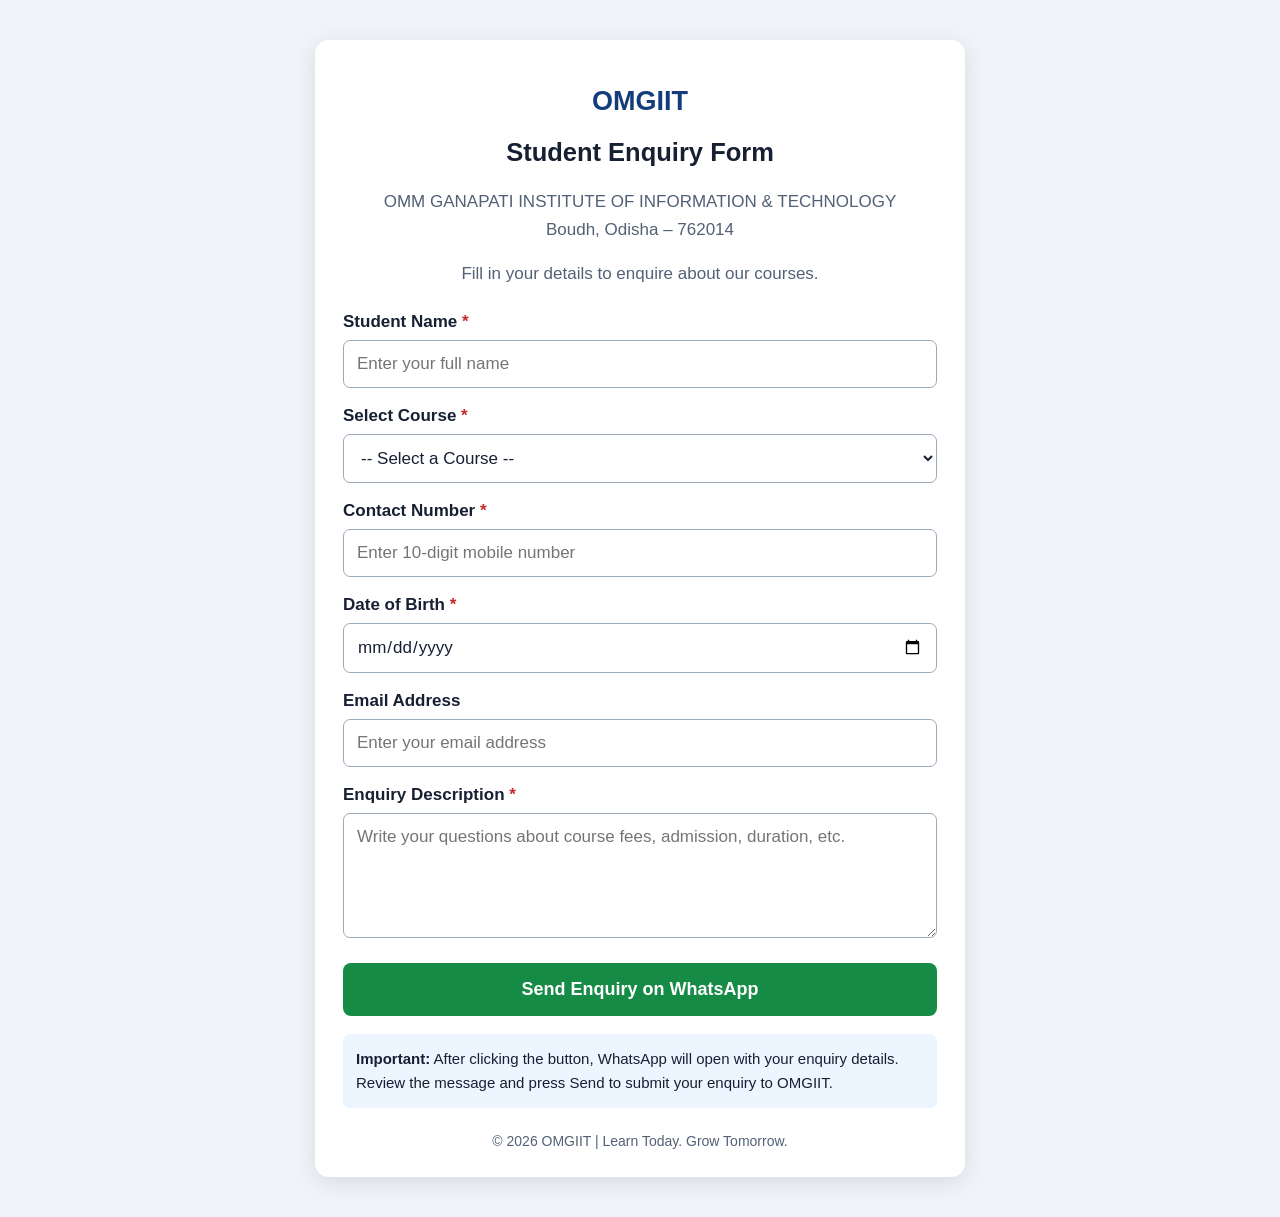
<file: enq.html>
<!DOCTYPE html>
<html lang="en">
<head>
  <meta charset="UTF-8">
  <meta name="viewport" content="width=device-width, initial-scale=1.0">
  <title>OMGIIT Student Enquiry Form</title>

  <style>
    * {
      box-sizing: border-box;
    }

    body {
      margin: 0;
      padding: 20px;
      font-family: Arial, sans-serif;
      background: #f0f4f8;
      color: #172033;
      font-size: 17px;
    }

    .container {
      max-width: 650px;
      margin: 20px auto;
      background: #ffffff;
      padding: 28px;
      border-radius: 14px;
      box-shadow: 0 5px 22px rgba(0, 0, 0, 0.10);
    }

    .header {
      text-align: center;
      margin-bottom: 25px;
    }

    .header h1 {
      color: #123c7a;
      font-size: 27px;
      margin-bottom: 8px;
    }

    .header p {
      color: #526176;
      line-height: 1.6;
    }

    label {
      display: block;
      font-weight: bold;
      margin: 18px 0 8px;
    }

    input, select, textarea {
      display: block;
      width: 100%;
      padding: 13px;
      border: 1px solid #9aa9bc;
      border-radius: 7px;
      font-size: 17px;
      font-family: inherit;
      background: #fff;
      color: #172033;
    }

    input:focus, select:focus, textarea:focus {
      outline: 3px solid #b8d7ff;
      border-color: #125ac0;
    }

    textarea {
      min-height: 125px;
      resize: vertical;
    }

    .required {
      color: #c62828;
    }

    .submit-btn {
      width: 100%;
      margin-top: 25px;
      padding: 16px;
      background: #168b46;
      color: white;
      border: none;
      border-radius: 8px;
      font-size: 18px;
      font-weight: bold;
      cursor: pointer;
    }

    .submit-btn:hover {
      background: #106c35;
    }

    .note {
      margin-top: 18px;
      padding: 13px;
      background: #edf5ff;
      border-radius: 7px;
      line-height: 1.6;
      font-size: 15px;
    }

    footer {
      text-align: center;
      margin-top: 25px;
      color: #526176;
      font-size: 14px;
    }

    @media (max-width: 480px) {
      body {
        padding: 10px;
      }

      .container {
        padding: 20px 16px;
        margin: 8px auto;
      }

      .header h1 {
        font-size: 23px;
      }
    }
  </style>
</head>

<body>
  <main class="container">

    <header class="header">
      <h1>OMGIIT</h1>
      <h2>Student Enquiry Form</h2>
      <p>
        OMM GANAPATI INSTITUTE OF INFORMATION &amp; TECHNOLOGY<br>
        Boudh, Odisha – 762014
      </p>
      <p>Fill in your details to enquire about our courses.</p>
    </header>

    <form id="enquiryForm">

      <label for="studentName">
        Student Name <span class="required">*</span>
      </label>
      <input
        type="text"
        id="studentName"
        name="studentName"
        placeholder="Enter your full name"
        autocomplete="name"
        required
      >

      <label for="course">
        Select Course <span class="required">*</span>
      </label>
      <select id="course" name="course" required>
        <option value="">-- Select a Course --</option>
        <option>OS-CIT (3 Months)</option>
        <option>OS-CIT A (6 Months)</option>
        <option>OS-CIT A+ (12 Months)</option>
        <option>ACC</option>
        <option>BCC</option>
        <option>CCC</option>
        <option>CCC+</option>
        <option>ECC</option>
        <option>O Level</option>
        <option>A Level</option>
        <option>AI - Artificial Intelligence</option>
        <option>Web Development</option>
        <option>Programming Course</option>
        <option>Other Course</option>
      </select>

      <label for="contact">
        Contact Number <span class="required">*</span>
      </label>
      <input
        type="tel"
        id="contact"
        name="contact"
        placeholder="Enter 10-digit mobile number"
        inputmode="numeric"
        pattern="[6-9][0-9]{9}"
        maxlength="10"
        autocomplete="tel"
        title="Enter a valid 10-digit Indian mobile number"
        required
      >

      <label for="dob">
        Date of Birth <span class="required">*</span>
      </label>
      <input
        type="date"
        id="dob"
        name="dob"
        required
      >

      <label for="email">Email Address</label>
      <input
        type="email"
        id="email"
        name="email"
        placeholder="Enter your email address"
        autocomplete="email"
      >

      <label for="description">
        Enquiry Description <span class="required">*</span>
      </label>
      <textarea
        id="description"
        name="description"
        placeholder="Write your questions about course fees, admission, duration, etc."
        required
      ></textarea>

      <button type="submit" class="submit-btn">
        Send Enquiry on WhatsApp
      </button>

      <div class="note">
        <strong>Important:</strong> After clicking the button, WhatsApp
        will open with your enquiry details. Review the message and press
        Send to submit your enquiry to OMGIIT.
      </div>

    </form>

    <footer>
      © 2026 OMGIIT | Learn Today. Grow Tomorrow.
    </footer>

  </main>

  <script>
    const form = document.getElementById("enquiryForm");

    // OMGIIT WhatsApp number with India country code
    const whatsappNumber = "916371320268";

    // Prevent future dates of birth
    const dobInput = document.getElementById("dob");
    const today = new Date();
    const localToday = [
      today.getFullYear(),
      String(today.getMonth() + 1).padStart(2, "0"),
      String(today.getDate()).padStart(2, "0")
    ].join("-");

    dobInput.max = localToday;

    form.addEventListener("submit", function (event) {
      event.preventDefault();

      if (!form.reportValidity()) {
        return;
      }

      const studentName =
        document.getElementById("studentName").value.trim();

      const course =
        document.getElementById("course").value;

      const contact =
        document.getElementById("contact").value.trim();

      const dob =
        document.getElementById("dob").value;

      const email =
        document.getElementById("email").value.trim() || "Not provided";

      const description =
        document.getElementById("description").value.trim();

      if (!studentName || !course || !contact || !dob || !description) {
        alert("Please complete all required fields.");
        return;
      }

      const message =
`*NEW STUDENT ENQUIRY - OMGIIT*

Student Name: ${studentName}
Course: ${course}
Contact Number: ${contact}
Date of Birth: ${dob}
Email: ${email}

Enquiry Description:
${description}

Institute: OMM Ganapati Institute of Information & Technology
Location: Boudh, Odisha - 762014`;

      const whatsappURL =
        "https://wa.me/" + whatsappNumber +
        "?text=" + encodeURIComponent(message);

      window.open(whatsappURL, "_blank", "noopener,noreferrer");
    });
  </script>
</body>
</html>
</file>
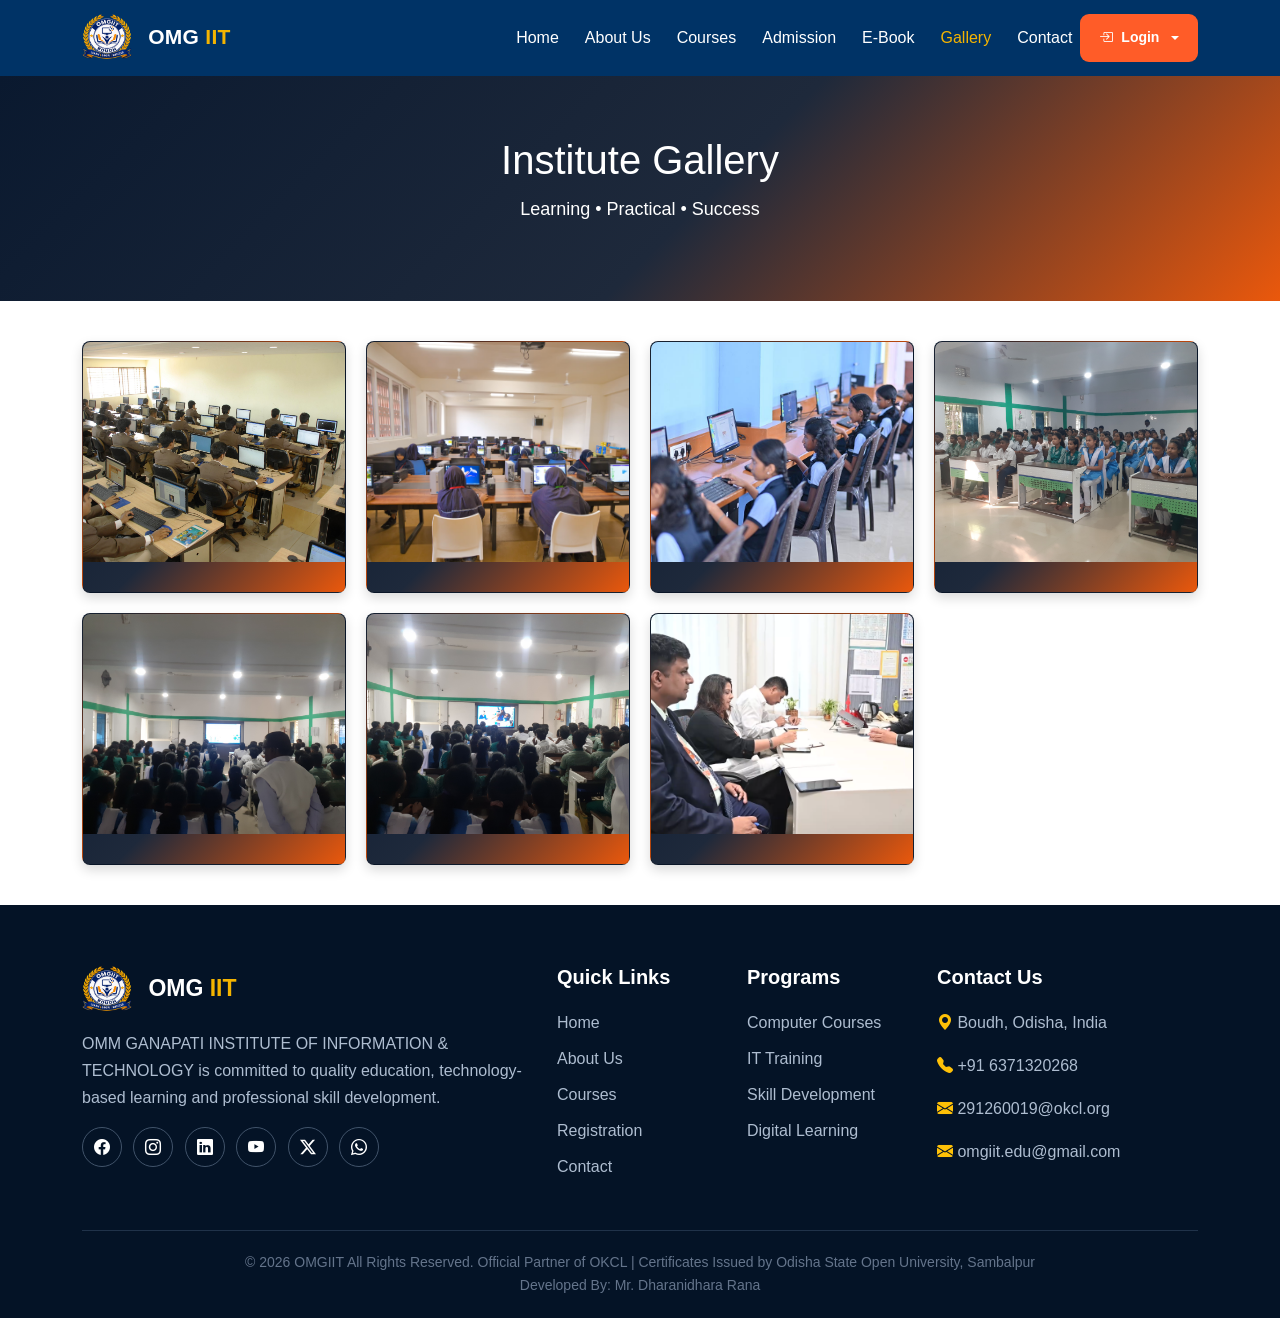
<file: gallery.html>
<!DOCTYPE html>
<html lang="en">
<head>
  <meta charset="UTF-8">
  <meta name="viewport" content="width=device-width, initial-scale=1.0">
  <title>OMGIIT Home</title>
<link rel="stylesheet" href="logindroupdown.css">
  <!-- Bootstrap 5 -->
  <link
    href="https://cdn.jsdelivr.net/npm/bootstrap@5.3.3/dist/css/bootstrap.min.css"
    rel="stylesheet">
  <!-- Bootstrap Icons -->
  <link
    href="https://cdn.jsdelivr.net/npm/bootstrap-icons@1.11.3/font/bootstrap-icons.css"
    rel="stylesheet">
<link rel="stylesheet" href="style.css">

<link rel="stylesheet" href="gallery.css">
</head>
<body>


<!-- ======================================================
     NAVBAR
====================================================== -->

<nav class="navbar navbar-expand-lg navbar-dark sticky-top">

  <div class="container">

    <a class="navbar-brand" href="index.html">
      <img
            src="omgiit.png"
            alt="OMM Ganapati Institute Logo"
            class="institute0-logo">
      OMG <span>IIT</span>
    </a>

    <button
      class="navbar-toggler"
      type="button"
      data-bs-toggle="collapse"
      data-bs-target="#mainNavbar">

      <span class="navbar-toggler-icon"></span>

    </button>


    <div class="collapse navbar-collapse" id="mainNavbar">

      <ul class="navbar-nav ms-auto align-items-lg-center">

        <li class="nav-item">
          <a class="nav-link" href="index.html">
            Home
          </a>
        </li>

        <li class="nav-item">
          <a class="nav-link" href="about.html">
            About Us
          </a>
        </li>

        <li class="nav-item">
          <a class="nav-link" href="courses.html">
            Courses
          </a>
        </li>

        <li class="nav-item">
          <a class="nav-link" href="registration.html">
          Admission
          </a>
        </li>
         <li class="nav-item">
          <a class="nav-link" href="E-Book.html">
          E-Book
          </a>
        </li>
         <li class="nav-item">
          <a class="nav-link active" href="gallery.html">
          Gallery
          </a>
        </li>


        <li class="nav-item">
          <a class="nav-link" href="contact.html">
            Contact
          </a>
        </li>

        <!-- LOGIN DROPDOWN -->

          <div class="dropdown">

            <button
              class="login-button dropdown-toggle"
              type="button"
              data-bs-toggle="dropdown"
              aria-expanded="false">

              <i class="bi bi-box-arrow-in-right"></i>

              <span>Login</span>

            </button>


            <ul class="dropdown-menu dropdown-menu-end login-dropdown-menu">


              <li class="login-menu-heading">

                <h6>
                  <i class="bi bi-shield-lock-fill me-1"></i>
                  Login Portal
                </h6>
              </li>
              <li>
                <hr class="dropdown-divider">
              </li>


              <!-- ADMIN -->

              <li>

                <a
                  class="dropdown-item"
                  href="admin-login.html">

                  <span class="role-icon">
                    <i class="bi bi-speedometer2"></i>
                  </span>

                  <span>
                    Admin
                  </span>

                </a>

              </li>


              <!-- ADMINISTRATOR -->

              <li>

                <a
                  class="dropdown-item"
                  href="administrator-login.html">

                  <span class="role-icon">
                    <i class="bi bi-person-badge-fill"></i>
                  </span>

                  <span>
                    Administrator
                  </span>

                </a>

              </li>


              <!-- DATA ENTRY OPERATOR -->

              <li>

                <a
                  class="dropdown-item"
                  href="data-entry-operator-login.html">

                  <span class="role-icon">
                    <i class="bi bi-keyboard-fill"></i>
                  </span>

                  <span>
                    Data Entry Operator
                  </span>

                </a>

              </li>


              <!-- FACULTY -->

              <li>

                <a
                  class="dropdown-item"
                  href="faculty-login.html">

                  <span class="role-icon">
                    <i class="bi bi-person-workspace"></i>
                  </span>

                  <span>
                    Faculty
                  </span>

                </a>

              </li>


              <!-- PARTNER -->

              <li>

                <a
                  class="dropdown-item"
                  href="partner-login.html">

                  <span class="role-icon">
                    <i class="bi bi-building-check"></i>
                  </span>

                  <span>
                    Partner
                  </span>

                </a>

              </li>


              <!-- STUDENT -->

              <li>

                <a
                  class="dropdown-item"
                  href="student-login.html">

                  <span class="role-icon">
                    <i class="bi bi-mortarboard-fill"></i>
                  </span>

                  <span>
                    Student
                  </span>

                </a>

              </li>


            </ul>

          </div>

      </ul>

    </div>

  </div>

</nav>
<!--Galery-->
<section class="banner">

<h2>Institute Gallery</h2>

<p>Learning • Practical • Success</p>

</section>
        
<section class="gallery">

<div class="container">

<div class="grid">

<div class="card">
<img src="img02.jpg" alt="">
<div class="caption"></div>
</div>

<div class="card">
<img src="img01.avif" alt="">
<div class="caption"></div>
</div>

<div class="card">
<img src="img03.jpg" alt="">
<div class="caption"></div>
</div>

<div class="card">
<img src="20251117_154833.jpg.jpeg" alt="">

</div>

<div class="card">
<img src="20251117_154852.jpg.jpeg" alt="">
<div class="caption"></div>
</div>

<div class="card">
<img src="20251117_154905.jpg.jpeg" alt="">
<div class="caption"></div>
</div>

<div class="card">
<img src="videoframe_8938.png" alt="">
<div class="caption"></div>
</div>
<!--
<div class="card">
<img src="images/gallery8.jpg" alt="">
<div class="caption">Admission Desk</div>
</div>

<div class="card">
<img src="images/gallery9.jpg" alt="">
<div class="caption">Computer Training</div>
</div>

<div class="card">
<img src="images/gallery10.jpg" alt="">
<div class="caption">Skill Development</div>
</div>

<div class="card">
<img src="images/gallery11.jpg" alt="">
<div class="caption">Students Activity</div>
</div>

<div class="card">
<img src="images/gallery12.jpg" alt="">
<div class="caption">Campus View</div>
</div>
-->
</div>

</div>

</section>
<!-- FOOTER -->

<footer>

  <div class="container">

    <div class="row g-4">


      <div class="col-lg-5">

        <div class="footer-brand">
          <img
            src="omgiit.png"
            alt="OMM Ganapati Institute Logo"
            class="institute0-logo">

          OMG <span>IIT</span>

        </div>

        <p>

          OMM GANAPATI INSTITUTE OF INFORMATION & TECHNOLOGY
          is committed to quality education, technology-based
          learning and professional skill development.

        </p>


        <!-- Social Links -->

        <div class="social-links mt-3">

          <a
            href="https://www.facebook.com/share/19giaaV6o2/"
            target="_blank"
            aria-label="Facebook">

            <i class="bi bi-facebook"></i>

          </a>


          <a
            href="https://www.instagram.com/omgiitedu_org?stkn=MTJremczemEzMzBxYg=="
            target="_blank"
            aria-label="Instagram">

            <i class="bi bi-instagram"></i>

          </a>


          <a
            href="https://www.linkedin.com/in/omgiit-boudh-744019418"
            target="_blank"
            aria-label="LinkedIn">
            <i class="bi bi-linkedin"></i>
          </a>
          <a
            href="https://youtube.com/@omgiit-edu-org?si=6D7tZumnOniC6uLH"
            target="_blank"
            aria-label="YouTube">
            <i class="bi bi-youtube"></i>
          </a>
          <a
            href="https://x.com/omgiit_boudh"
            target="_blank"
            aria-label="Twitter / X">
            <i class="bi bi-twitter-x"></i>
          </a>
          <a
            href="https://wa.me/+916371320268"
            target="_blank"
            aria-label="WhatsApp">
            <i class="bi bi-whatsapp"></i>
          </a>
        </div>

      </div>


      <div class="col-lg-2 col-md-4">

        <h5>
          Quick Links
        </h5>

        <a href="index.html">
          Home
        </a>

        <a href="about-us.html">
          About Us
        </a>

        <a href="courses.html">
          Courses
        </a>

        <a href="registration.html">
          Registration
        </a>

        <a href="contact.html">
          Contact
        </a>

      </div>


      <div class="col-lg-2 col-md-4">

        <h5>
          Programs
        </h5>

        <a href="courses.html">
          Computer Courses
        </a>

        <a href="courses.html">
          IT Training
        </a>

        <a href="courses.html">
          Skill Development
        </a>

        <a href="courses.html">
          Digital Learning
        </a>

      </div>


      <div class="col-lg-3 col-md-4">

        <h5>
          Contact Us
        </h5>

        <p>
          <i class="bi bi-geo-alt-fill text-warning"></i>
          Boudh, Odisha, India
        </p>
        <p>
          <i class="bi bi-telephone-fill text-warning"></i>
          +91 6371320268       
        <p>
          <i class="bi bi-envelope-fill text-warning"></i>
          291260019@okcl.org
        </p>
        <p>
          <i class="bi bi-envelope-fill text-warning"></i>
          omgiit.edu@gmail.com
        </p>

      </div>

    </div>


    <div class="copyright">

      ©
      <span id="year"></span>
      OMGIIT All Rights Reserved. Official Partner of OKCL | Certificates Issued by Odisha State Open University, Sambalpur <br>
      Developed By: Mr. Dharanidhara Rana
    </div>

  </div>
 

</footer>


<!-- ======================================================
     BOOTSTRAP JS
====================================================== -->

<script
  src="https://cdn.jsdelivr.net/npm/bootstrap@5.3.3/dist/js/bootstrap.bundle.min.js">
</script>


<!-- ======================================================
     JAVASCRIPT
====================================================== -->

<script>

  /* Current Year */

  document.getElementById("year").textContent =
    new Date().getFullYear();


  /* Counter Animation */

  const counters =
    document.querySelectorAll(".stat-number");


  const observer =
    new IntersectionObserver((entries) => {

      entries.forEach(entry => {

        if (entry.isIntersecting) {

          const counter = entry.target;

          const target =
            Number(counter.dataset.target);

          let current = 0;

          const increment =
            Math.max(1, Math.ceil(target / 60));


          const updateCounter = () => {

            current += increment;


            if (current >= target) {

              counter.textContent =
                target + "+";

            } else {

              counter.textContent =
                current + "+";

              requestAnimationFrame(
                updateCounter
              );

            }

          };


          updateCounter();

          observer.unobserve(counter);

        }

      });

    }, {

      threshold: 0.5

    });


  counters.forEach(counter => {

    observer.observe(counter);

  });


  /* Navbar Auto Close on Mobile */

  document
    .querySelectorAll(".navbar-nav .nav-link")
    .forEach(link => {

      link.addEventListener("click", () => {

        const navbar =
          document.querySelector(".navbar-collapse");

        if (navbar.classList.contains("show")) {

          new bootstrap.Collapse(navbar).hide();

        }

      });

    });

</script>

</body>
</html>
</file>
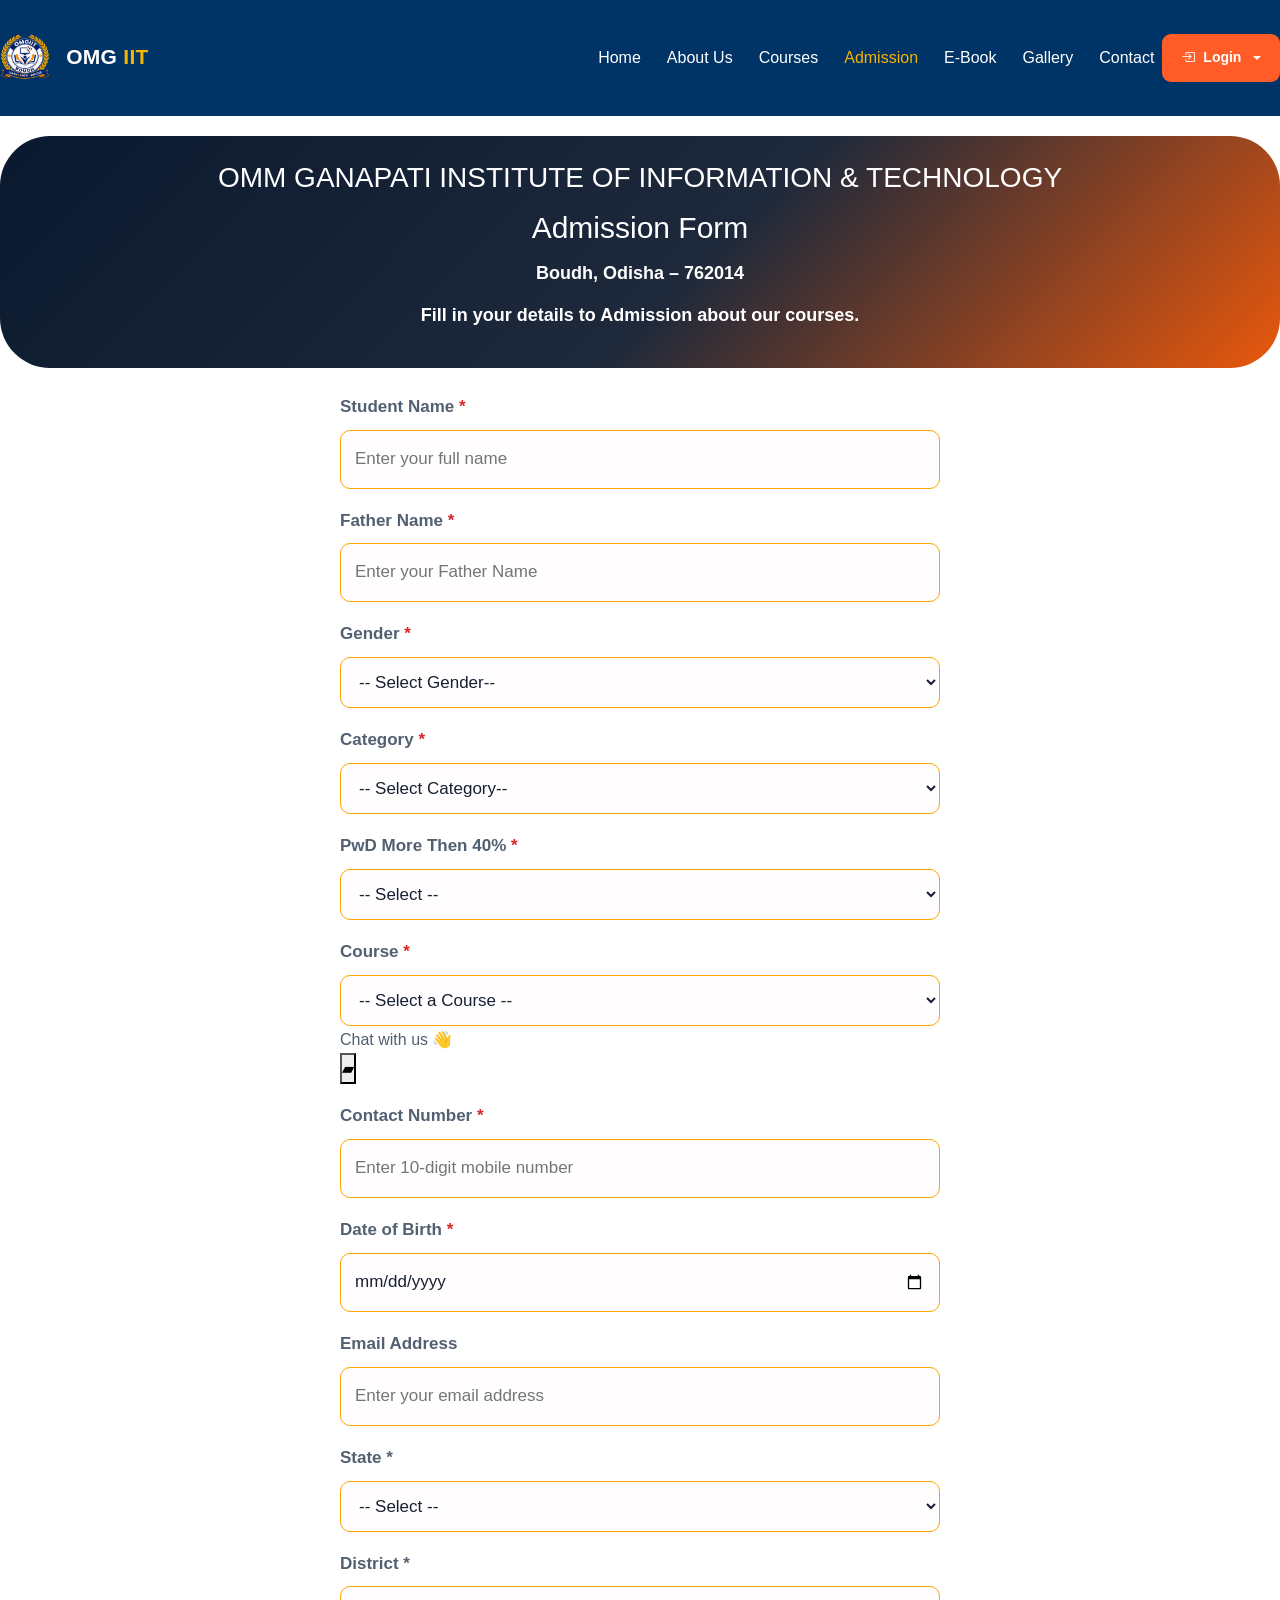
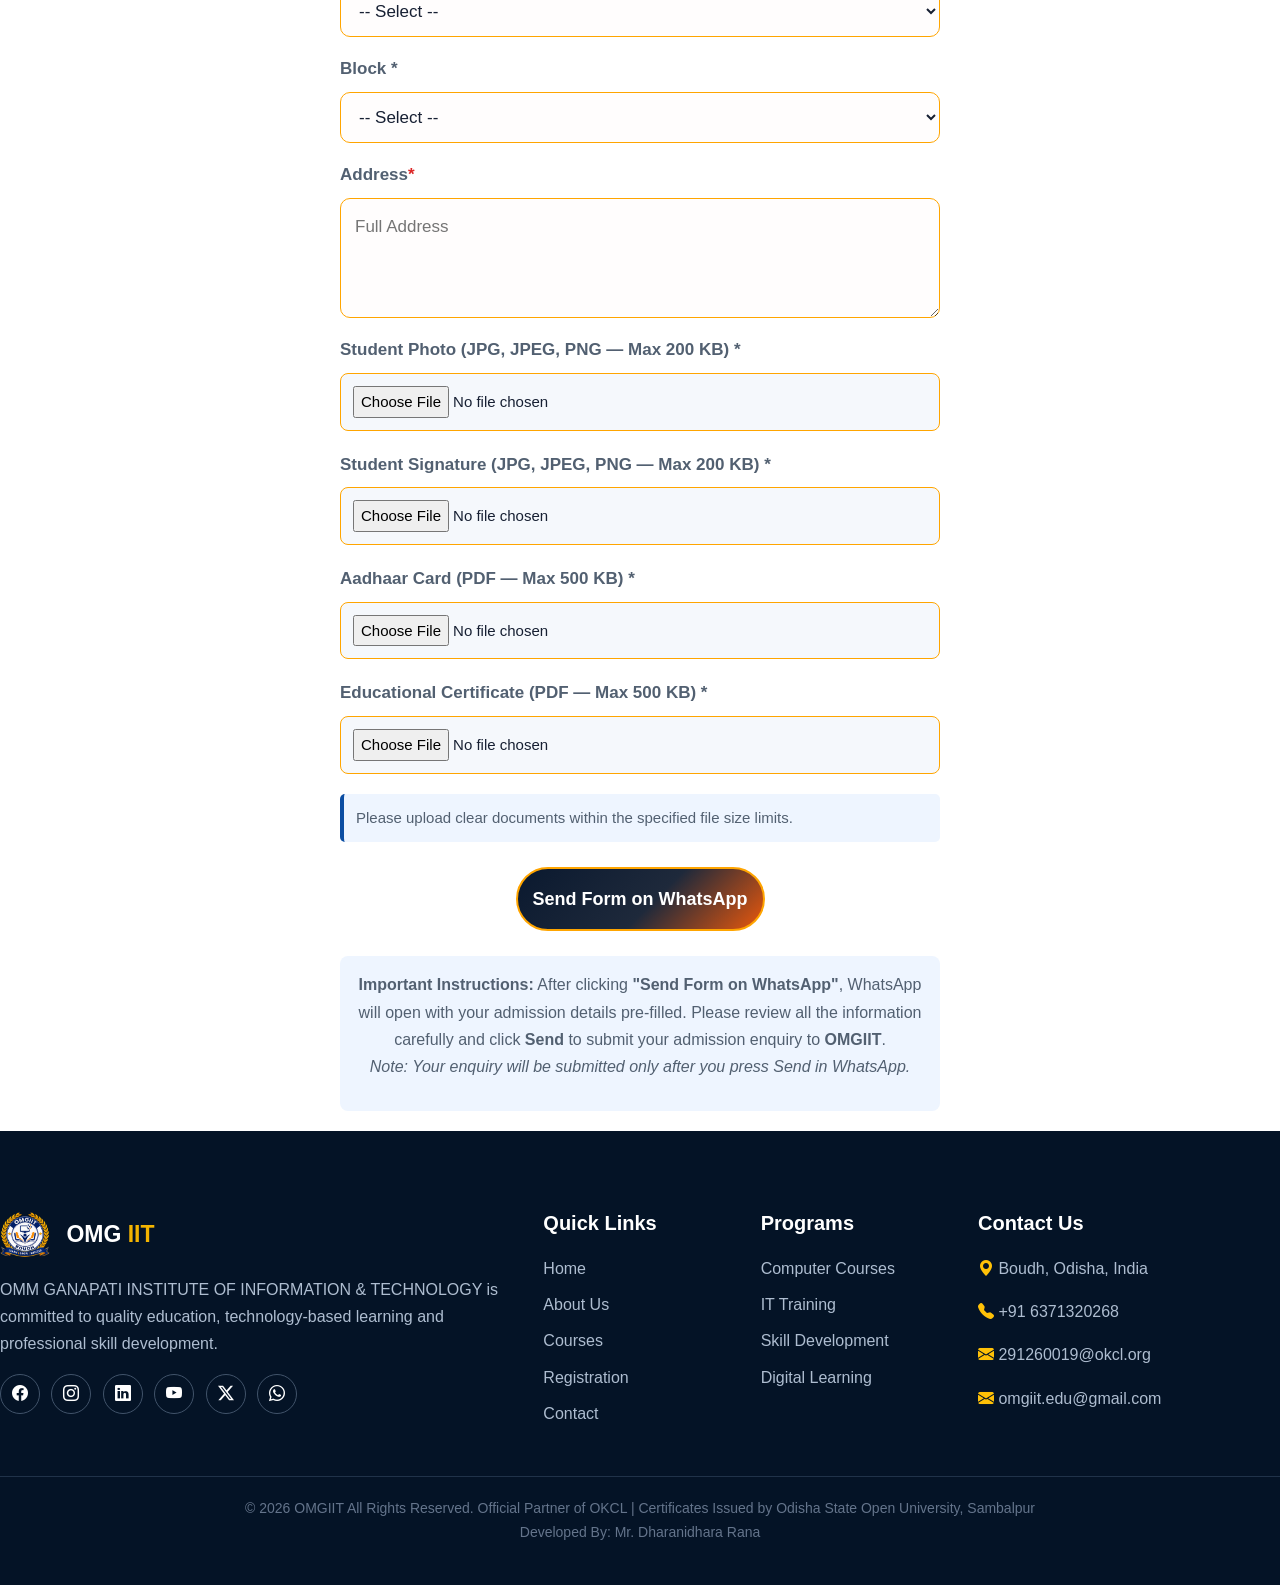
<file: registration.html>
<!DOCTYPE html>
<html lang="en">
<head>
  <meta charset="UTF-8">
  <meta name="viewport" content="width=device-width, initial-scale=1.0">
  <title>omgiit.in/home</title>
<link rel="stylesheet" href="logindroupdown.css">
  <!-- Bootstrap 5 -->
  <link
    href="https://cdn.jsdelivr.net/npm/bootstrap@5.3.3/dist/css/bootstrap.min.css"
    rel="stylesheet">
  <!-- Bootstrap Icons -->
  <link
    href="https://cdn.jsdelivr.net/npm/bootstrap-icons@1.11.3/font/bootstrap-icons.css"
    rel="stylesheet">
  <link
    href="https://fonts.googleapis.com/css2?family=Inter:wght@400;500;600;700;800&family=Poppins:wght@500;600;700;800&display=swap"
    rel="stylesheet">
<link rel="stylesheet" href="style.css">
<link rel="stylesheet" href="registar.css">
</head>
<body>


<!-- NAVBAR -->

<nav class="navbar navbar-expand-lg navbar-dark sticky-top">

  <div class="container">

    <a class="navbar-brand" href="index.html">
      <img
            src="omgiit.png"
            alt="OMM Ganapati Institute Logo"
            class="institute0-logo">
      OMG <span>IIT</span>
    </a>

    <button
      class="navbar-toggler"
      type="button"
      data-bs-toggle="collapse"
      data-bs-target="#mainNavbar">

      <span class="navbar-toggler-icon"></span>

    </button>


    <div class="collapse navbar-collapse" id="mainNavbar">

      <ul class="navbar-nav ms-auto align-items-lg-center">

        <li class="nav-item">
          <a class="nav-link" href="index.html">
            Home
          </a>
        </li>

        <li class="nav-item">
          <a class="nav-link" href="about.html">
            About Us
          </a>
        </li>

        <li class="nav-item">
          <a class="nav-link" href="courses.html">
            Courses
          </a>
        </li>

        <li class="nav-item">
          <a class="nav-link active" href="registration.html">
            Admission
          </a>
        </li>
        </li>
         <li class="nav-item">
          <a class="nav-link" href="E-Book.html">
          E-Book
          </a>
        </li>
         <li class="nav-item">
          <a class="nav-link" href="gallery.html">
          Gallery
          </a>
        </li>

        <li class="nav-item">
          <a class="nav-link" href="contact.html">
            Contact
          </a>
        </li>
        <!-- LOGIN DROPDOWN -->

          <div class="dropdown">

            <button
              class="login-button dropdown-toggle"
              type="button"
              data-bs-toggle="dropdown"
              aria-expanded="false">

              <i class="bi bi-box-arrow-in-right"></i>

              <span>Login</span>

            </button>


            <ul class="dropdown-menu dropdown-menu-end login-dropdown-menu">


              <li class="login-menu-heading">

                <h6>
                  <i class="bi bi-shield-lock-fill me-1"></i>
                  Login Portal
                </h6>
              </li>
              <li>
                <hr class="dropdown-divider">
              </li>


              <!-- ADMIN -->

              <li>

                <a
                  class="dropdown-item"
                  href="admin-login.html">

                  <span class="role-icon">
                    <i class="bi bi-speedometer2"></i>
                  </span>

                  <span>
                    Admin
                  </span>

                </a>

              </li>


              <!-- ADMINISTRATOR -->

              <li>

                <a
                  class="dropdown-item"
                  href="administrator-login.html">

                  <span class="role-icon">
                    <i class="bi bi-person-badge-fill"></i>
                  </span>

                  <span>
                    Administrator
                  </span>

                </a>

              </li>


              <!-- DATA ENTRY OPERATOR -->

              <li>

                <a
                  class="dropdown-item"
                  href="data-entry-operator-login.html">

                  <span class="role-icon">
                    <i class="bi bi-keyboard-fill"></i>
                  </span>

                  <span>
                    Data Entry Operator
                  </span>

                </a>

              </li>


              <!-- FACULTY -->

              <li>

                <a
                  class="dropdown-item"
                  href="faculty-login.html">

                  <span class="role-icon">
                    <i class="bi bi-person-workspace"></i>
                  </span>

                  <span>
                    Faculty
                  </span>

                </a>

              </li>


              <!-- PARTNER -->

              <li>

                <a
                  class="dropdown-item"
                  href="partner-login.html">

                  <span class="role-icon">
                    <i class="bi bi-building-check"></i>
                  </span>

                  <span>
                    Partner
                  </span>

                </a>

              </li>


              <!-- STUDENT -->

              <li>

                <a
                  class="dropdown-item"
                  href="student-login.html">

                  <span class="role-icon">
                    <i class="bi bi-mortarboard-fill"></i>
                  </span>

                  <span>
                    Student
                  </span>

                </a>

              </li>


            </ul>

          </div>

        

      </ul>

    </div>

  </div>

</nav>

  <main class="container">

    <header class="header">
      <h1>OMM GANAPATI INSTITUTE OF INFORMATION &amp; TECHNOLOGY</h1>
      <h2>Admission Form</h2>
      <p>
        Boudh, Odisha – 762014
      </p>
      <p>Fill in your details to Admission about our courses.</p>
    </header>

    <form id="enquiryForm">

      <label for="studentName">
        Student Name <span class="required">*</span>
      </label>
      <input
        type="text"
        id="studentName"
        name="studentName"
        placeholder="Enter your full name"
        autocomplete="name"
        required
      >
      <label for="FatherName">
      Father Name <span class="required">*</span>
      </label>
      <input
        type="text"
        id="FatherName"
        name="FatherName"
        placeholder="Enter your Father Name"
        autocomplete="name"
        required
      >

<label for="Gender">
      Gender <span class="required">*</span>
      </label>
      <select id="Gender" name="Gender" required>
        <option value="">-- Select Gender--</option>
        <option>Male</option>
        <option>Female</option>
        <option>Other</option>
      </select>
      
<label for="Category">
      Category <span class="required">*</span>
      </label>
      <select id="Category" name="Category" required>
        <option value="">-- Select Category--</option>
        <option>SC</option>
        <option>ST</option>
        <option>SEBC</option>
        <option>OBC</option>
        <option>General</option>
      </select>
      <label for="PwD">
      PwD More Then 40% <span class="required">*</span>
      </label>
      <select id="PwD" name="PwD" required>
        <option value="">-- Select --</option>
        <option>Yes</option>
        <option>No</option>
      </select>

      <label for="course">
      Course <span class="required">*</span>
      </label>
      <select id="course" name="course" required>
        <option value="">-- Select a Course --</option>
        <option>OS-CIT (3 Months)</option>
        <option>OS-CIT A (6 Months)</option>
        <option>OS-CIT A+ (12 Months)</option>
        <option>ACC</option>
        <option>BCC</option>
        <option>CCC</option>
        <option>CCC+</option>
        <option>ECC</option>
        <option>O Level</option>
        <option>A Level</option>
        <option>AI - Artificial Intelligence</option>
        <option>Web Development</option>
        <option>Programming Course</option>
        <option>Other Course</option>
      </select>
<div class="chat-label">Chat with us 👋</div>
<button class="chat-button" type="button" aria-label="Chat with us" onclick="window.location.href='https://wa.me/916371320268'">▰</button>
      <label for="contact">
        Contact Number <span class="required">*</span>
      </label>
      <input
        type="tel"
        id="contact"
        name="contact"
        placeholder="Enter 10-digit mobile number"
        inputmode="numeric"
        pattern="[6-9][0-9]{9}"
        maxlength="10"
        autocomplete="tel"
        title="Enter a valid 10-digit Indian mobile number"
        required
      >

      <label for="dob">
        Date of Birth <span class="required">*</span>
      </label>
      <input
        type="date"
        id="dob"
        name="dob"
        required
      >

      <label for="email">Email Address</label>
      <input
        type="email"
        id="email"
        name="email"
        placeholder="Enter your email address"
        autocomplete="email"
      >

<label for="state">State *</label>
<select id="state" required>
  <option value="">-- Select --</option>
  <option value="Odisha">Odisha</option>
</select>

<label for="district">District *</label>
<select id="district" required disabled>
  <option value="">-- Select --</option>
</select>

<label for="block">Block *</label>
<select id="block" required disabled>
  <option value="">-- Select --</option>
</select>

<script>
const stateSelect = document.getElementById("state");
const districtSelect = document.getElementById("district");
const blockSelect = document.getElementById("block");

const locationData = {
  Odisha: {
    Boudh: ["Boudh", "Harabhanga", "Kantamal"]
  }
};

// State select karne par District enable hoga
stateSelect.addEventListener("change", function () {
  districtSelect.innerHTML = '<option value="">-- Select --</option>';
  blockSelect.innerHTML = '<option value="">-- Select --</option>';

  districtSelect.disabled = true;
  blockSelect.disabled = true;

  if (this.value) {
    const districts = locationData[this.value];

    Object.keys(districts).forEach(function (district) {
      const option = document.createElement("option");
      option.value = district;
      option.textContent = district;
      districtSelect.appendChild(option);
    });

    districtSelect.disabled = false;
  }
});

// District select karne par Block enable hoga
districtSelect.addEventListener("change", function () {
  blockSelect.innerHTML = '<option value="">-- Select --</option>';
  blockSelect.disabled = true;

  if (this.value && stateSelect.value) {
    const blocks = locationData[stateSelect.value][this.value];

    blocks.forEach(function (block) {
      const option = document.createElement("option");
      option.value = block;
      option.textContent = block;
      blockSelect.appendChild(option);
    });

    blockSelect.disabled = false;
  }
});
</script>

      <label for="Address">
      Address<span class="required">*</span>
      </label>
      <textarea
        id="Address"
        name="Address"
        placeholder="Full Address"
        required
      ></textarea>
      
      
<!-- Student Photo -->
<label for="studentPhoto">
  Student Photo (JPG, JPEG, PNG — Max 200 KB) *
</label>
<input
  type="file"
  id="studentPhoto"
  name="studentPhoto"
  accept=".jpg,.jpeg,.png,image/jpeg,image/png"
  required
>

<!-- Student Signature -->
<label for="studentSignature">
  Student Signature (JPG, JPEG, PNG — Max 200 KB) *
</label>
<input
  type="file"
  id="studentSignature"
  name="studentSignature"
  accept=".jpg,.jpeg,.png,image/jpeg,image/png"
  required
>

<!-- Aadhaar Card -->
<label for="aadhaar">
  Aadhaar Card (PDF — Max 500 KB) *
</label>
<input
  type="file"
  id="aadhaar"
  name="aadhaar"
  accept=".pdf,application/pdf"
  required
>

<!-- Educational Certificate -->
<label for="certificate">
  Educational Certificate (PDF — Max 500 KB) *
</label>
<input
  type="file"
  id="certificate"
  name="certificate"
  accept=".pdf,application/pdf"
  required
>

<p class="upload-note">
  Please upload clear documents within the specified file size limits.
</p>


      <button type="submit" class="submit-btn">
        Send Form on WhatsApp
      </button>

      <div class="note">
  <strong>Important Instructions:</strong>
  After clicking <strong>"Send Form on WhatsApp"</strong>,
  WhatsApp will open with your admission details pre-filled.
  Please review all the information carefully and click
  <strong>Send</strong> to submit your admission enquiry to
  <strong>OMGIIT</strong>.

  <p><em>Note: Your enquiry will be submitted only after
  you press Send in WhatsApp.</em></p>
</div>

    </form>


  </main>

  <script>
    
const uploadRules = [
  {
    id: "studentPhoto",
    maxSize: 200 * 1024,
    types: ["image/jpeg", "image/png"],
    extensions: ["jpg", "jpeg", "png"],
    label: "Student Photo"
  },
  {
    id: "studentSignature",
    maxSize: 200 * 1024,
    types: ["image/jpeg", "image/png"],
    extensions: ["jpg", "jpeg", "png"],
    label: "Student Signature"
  },
  {
    id: "aadhaar",
    maxSize: 500 * 1024,
    types: ["application/pdf"],
    extensions: ["pdf"],
    label: "Aadhaar Card"
  },
  {
    id: "certificate",
    maxSize: 500 * 1024,
    types: ["application/pdf"],
    extensions: ["pdf"],
    label: "Educational Certificate"
  }
];

uploadRules.forEach(rule => {
  const input = document.getElementById(rule.id);

  input.addEventListener("change", function () {
    const file = this.files[0];
    if (!file) return;

    const extension = file.name
      .split(".")
      .pop()
      .toLowerCase();

    if (
      file.size > rule.maxSize ||
      !rule.types.includes(file.type) ||
      !rule.extensions.includes(extension)
    ) {
      alert(
        rule.label +
        ": Invalid file. Allowed: " +
        rule.extensions.join(", ") +
        ". Maximum size: " +
        (rule.maxSize / 1024) +
        " KB."
      );

      this.value = "";
    }
  });
});

    const form = document.getElementById("enquiryForm");

    // OMGIIT WhatsApp number with India country code
    const whatsappNumber = "916371320268";

    // Prevent future dates of birth
    const dobInput = document.getElementById("dob");
    const today = new Date();
    const localToday = [
      today.getFullYear(),
      String(today.getMonth() + 1).padStart(2, "0"),
      String(today.getDate()).padStart(2, "0")
    ].join("-");

    dobInput.max = localToday;

    form.addEventListener("submit", function (event) {
      event.preventDefault();

      if (!form.reportValidity()) {
        return;
      }

      const studentName =
        document.getElementById("studentName").value.trim();
      
      const FatherName =
        document.getElementById("FatherName").value.trim();

      const course =
        document.getElementById("course").value;
      
      const Gender =
        document.getElementById("Gender").value;
      
      const Category =
        document.getElementById("Category").value;

      const PwD =
        document.getElementById("PwD").value;

      const contact =
        document.getElementById("contact").value.trim();

      const dob =
        document.getElementById("dob").value;

      const email =
        document.getElementById("email").value.trim() || "Not provided";

      const Address =
        document.getElementById("Address").value.trim();


      const studentPhoto =
        document.getElementById("studentPhoto").value.trim();

        const studentSignature =
        document.getElementById("studentSignature").value.trim();

        const aadhaar =
        document.getElementById("aadhaar").value.trim();

        const certificate =
        document.getElementById("certificate").value.trim();
        const State =
        document.getElementById("state").value;
        const District =
        document.getElementById("district").value;
        const Block =
        document.getElementById("block").value;

      if (!studentName || !course || !contact || !dob || !Address || !Block
      || !FatherName || !Gender || !Category || !PwD || !State || !District) {
        alert("Please complete all required fields.");
        return;
      }

      const message =
`*NEW STUDENT ADMISSION-FORM - OMGIIT*

Student Name: ${studentName}
Father Name: ${FatherName}
Gender: ${Gender}
Category: ${Category}
PwD: ${PwD}
Course: ${course}
Contact Number: ${contact}
Date of Birth: ${dob}
Email: ${email}
State: ${State}
District: ${District}
Block: ${Block}
Address: ${Address}
Student Photo: ${studentPhoto}
Student Signature: ${studentSignature}
Aadhaar: ${aadhaar}
Certificate: ${certificate}

Institute: Omm Ganapati Institute of Information & Technology
Location: Boudh, Odisha - 762014`;

      const whatsappURL =
        "https://wa.me/" + whatsappNumber +
        "?text=" + encodeURIComponent(message);

      window.open(whatsappURL, "_blank", "noopener,noreferrer");
    });
  </script>


<!-- FOOTER -->

<footer>

  <div class="container">

    <div class="row g-4">


      <div class="col-lg-5">

        <div class="footer-brand">
          <img
            src="omgiit.png"
            alt="OMM Ganapati Institute Logo"
            class="institute0-logo">

          OMG <span>IIT</span>

        </div>

        <p>

          OMM GANAPATI INSTITUTE OF INFORMATION & TECHNOLOGY
          is committed to quality education, technology-based
          learning and professional skill development.

        </p>


        <!-- Social Links -->

        <div class="social-links mt-3">

          <a
            href="https://www.facebook.com/share/19giaaV6o2/"
            target="_blank"
            aria-label="Facebook">

            <i class="bi bi-facebook"></i>

          </a>


          <a
            href="https://www.instagram.com/omgiitedu_org?stkn=MTJremczemEzMzBxYg=="
            target="_blank"
            aria-label="Instagram">

            <i class="bi bi-instagram"></i>

          </a>


          <a
            href="https://www.linkedin.com/in/omgiit-boudh-744019418"
            target="_blank"
            aria-label="LinkedIn">
            <i class="bi bi-linkedin"></i>
          </a>
          <a
            href="https://youtube.com/@omgiit-edu-org?si=6D7tZumnOniC6uLH"
            target="_blank"
            aria-label="YouTube">
            <i class="bi bi-youtube"></i>
          </a>
          <a
            href="https://x.com/omgiit_boudh"
            target="_blank"
            aria-label="Twitter / X">
            <i class="bi bi-twitter-x"></i>
          </a>
          <a
            href="https://wa.me/+916371320268"
            target="_blank"
            aria-label="WhatsApp">
            <i class="bi bi-whatsapp"></i>
          </a>
        </div>

      </div>


      <div class="col-lg-2 col-md-4">

        <h5>
          Quick Links
        </h5>

        <a href="index.html">
          Home
        </a>

        <a href="about-us.html">
          About Us
        </a>

        <a href="courses.html">
          Courses
        </a>

        <a href="registration.html">
          Registration
        </a>

        <a href="contact.html">
          Contact
        </a>

      </div>


      <div class="col-lg-2 col-md-4">

        <h5>
          Programs
        </h5>

        <a href="courses.html">
          Computer Courses
        </a>

        <a href="courses.html">
          IT Training
        </a>

        <a href="courses.html">
          Skill Development
        </a>

        <a href="courses.html">
          Digital Learning
        </a>

      </div>


      <div class="col-lg-3 col-md-4">

        <h5>
          Contact Us
        </h5>

        <p>
          <i class="bi bi-geo-alt-fill text-warning"></i>
          Boudh, Odisha, India
        </p>
        <p>
          <i class="bi bi-telephone-fill text-warning"></i>
          +91 6371320268       
        <p>
          <i class="bi bi-envelope-fill text-warning"></i>
          291260019@okcl.org
        </p>
        <p>
          <i class="bi bi-envelope-fill text-warning"></i>
          omgiit.edu@gmail.com
        </p>

      </div>

    </div>


    <div class="copyright">

      ©
      <span id="year"></span>
      OMGIIT All Rights Reserved. Official Partner of OKCL | Certificates Issued by Odisha State Open University, Sambalpur <br>
      Developed By: Mr. Dharanidhara Rana
    </div>

  </div>

</footer>


<!-- ======================================================
     BOOTSTRAP JS
====================================================== -->

<script
  src="https://cdn.jsdelivr.net/npm/bootstrap@5.3.3/dist/js/bootstrap.bundle.min.js">
</script>


<!-- ======================================================
     JAVASCRIPT
====================================================== -->

<script>

  /* Current Year */

  document.getElementById("year").textContent =
    new Date().getFullYear();


  /* Counter Animation */

  const counters =
    document.querySelectorAll(".stat-number");


  const observer =
    new IntersectionObserver((entries) => {

      entries.forEach(entry => {

        if (entry.isIntersecting) {

          const counter = entry.target;

          const target =
            Number(counter.dataset.target);

          let current = 0;

          const increment =
            Math.max(1, Math.ceil(target / 60));


          const updateCounter = () => {

            current += increment;


            if (current >= target) {

              counter.textContent =
                target + "+";

            } else {

              counter.textContent =
                current + "+";

              requestAnimationFrame(
                updateCounter
              );

            }

          };


          updateCounter();

          observer.unobserve(counter);

        }

      });

    }, {

      threshold: 0.5

    });


  counters.forEach(counter => {

    observer.observe(counter);

  });


  /* Navbar Auto Close on Mobile */

  document
    .querySelectorAll(".navbar-nav .nav-link")
    .forEach(link => {

      link.addEventListener("click", () => {

        const navbar =
          document.querySelector(".navbar-collapse");

        if (navbar.classList.contains("show")) {

          new bootstrap.Collapse(navbar).hide();

        }

      });

    });

</script>

</body>
</html>
</file>
<file: style.css>
:root {
      --accent: #f4b400;
      --dark: #071a33;
      --light: #f5f8fc;
      --text: #526071;
      --primary: #FF5C28;
      --primary-light: #FF7A45;
      --secondary: #FF9A3C;
      --text-dark: #1A0A00;
      --text-gray: #8A4A2A;
      --bg-gradient-start: #FFF7F4;
      --bg-gradient-end: #FFF0EA;
      --success: #28a745;
      --error: #dc3545;
      --white: #ffffff;
     
    }

    * {
      margin: 0;
      padding: 0;
      box-sizing: border-box;
    }

    html {
      scroll-behavior: smooth;
    }

    body {
      font-family: "Segoe UI", Arial, sans-serif;
      color: var(--text);
      background: #fff;
      line-height: 1.7;
    }

    .gov-top-bar-container {
    background-color: #040e1c;
    width: 100%;
    margin: 0 auto;
    min-height: 38px;
    display: flex;
    align-items: center;
    justify-content: space-between;
    padding: 4px 1.5rem;
    gap: 0.75rem;
    flex-wrap: wrap;
    color: white;
    font-size: 18px;
    padding-top: 12px;
}

    /* ================= NAVBAR ================= */

    .navbar {
      background-color: #003366;
      width: 100%;
    }

    .navbar-brand {
      font-size: 21px;
      font-weight: 800;
      color: #fff;
      letter-spacing: .3px;
    }

    .navbar-brand span {
      color: var(--accent);
    }


    .institute-logo {
      width: 50px;
      height: 50px;
      object-fit: contain;
      padding: 0px;
      margin-right: 10px;
    }

    .navbar-nav .nav-link {
      color: #fff !important;
      font-weight: 500;
      margin-left: 10px;
      transition: .3s;
    }

    .navbar-nav .nav-link:hover,
    .navbar-nav .nav-link.active {
      color: var(--accent) !important;
    }

    .nav-register {
      background: var(--accent);
      color: #111 !important;
      padding: 8px 18px !important;
      border-radius: 50px;
      font-weight: 700 !important;
    }

    .nav-register:hover {
      background: #fff;
    }

    
/* NAVBAR TOGGLER */
.navbar-toggler {
    border: 2px solid #ffffff;
    padding: 7px 10px;
    border-radius: 6px;
    outline: none;
    box-shadow: none !important;
}

/* REMOVE DEFAULT ICON */
.navbar-toggler-icon {
   
    width: 24px;
    height: 24px;
    position: relative;
}

/* THREE LINES */
.navbar-toggler-icon::before,
.navbar-toggler-icon::after,
.navbar-toggler-icon {
    transition: all 0.3s ease;
}

.navbar-toggler-icon::before,
.navbar-toggler-icon::after {
    content: "";
    position: absolute;
    left: 0;
    width: 24px;
    height: 2px;
    background: #ffffff;
}

.navbar-toggler-icon::before {
    top: 6px;
}

.navbar-toggler-icon::after {
    top: 16px;
}

/* MIDDLE LINE */
.navbar-toggler-icon {
    background: linear-gradient(#ffffff, #ffffff) center / 24px 2px no-repeat;
}

/* OPEN STATE - X ICON */
.navbar-toggler[aria-expanded="true"] .navbar-toggler-icon {
    background: none;
}

.navbar-toggler[aria-expanded="true"] .navbar-toggler-icon::before {
    top: 11px;
    transform: rotate(45deg);
}

.navbar-toggler[aria-expanded="true"] .navbar-toggler-icon::after {
    top: 11px;
    transform: rotate(-45deg);
}

/* MOBILE NAVBAR */
@media (max-width: 991.98px) {

    .navbar-collapse {
        padding: 15px 0;
    }

    .navbar-nav {
        align-items: stretch !important;
    }

    .navbar-nav .nav-link {
        padding: 10px 15px;
    }

    .login-button {
        margin: 10px 15px;
    }
}


    /* ================= HERO ================= */

    .hero {
      height: 520px;
      display: flex;
      align-items: center;
      position: relative;
      overflow: hidden;
      background: linear-gradient(135deg, #0A192F 0%, #1E293B 55%, #EA580C 100%);
    }

    .hero-content {
      margin-top: 10px;
      margin-left: 10px;
      max-width: 820px;
      color: #fff;
    }

    .hero-badge {
      display: inline-block;
      padding: 8px 18px;
      border: 1px solid rgba(244, 180, 0, .7);
      background: rgba(244, 180, 0, .12);
      color: #ffd45c;
      border-radius: 50px;
      font-size: 14px;
      font-weight: 600;
      margin-bottom: 10px;
    }

    .hero h1 {
      font-size: clamp(24px, 4vw, 42px);
      line-height: 1.08;
      font-weight: 700;
      
    }

    .hero h1 span {
      color: var(--accent);
    }

    .hero p {
      font-size: 18px;
      color: #e2eaf5;
      max-width: 720px;
      margin-bottom: 30px;
    }

    .hero-buttons {
      display: flex;
      gap: 14px;
      flex-wrap: wrap;
    }

    .btn-main {
      background: var(--accent);
      color: #111;
      padding: 13px 28px;
      border-radius: 50px;
      text-decoration: none;
      font-weight: 700;
      transition: .3s;
    }

    .btn-main:hover {
      background: #fff;
      color: var(--primary);
      transform: translateY(-3px);
    }

    .btn-outline {
      border: 1px solid rgba(255, 255, 255, .7);
      color: #fff;
      padding: 12px 28px;
      border-radius: 50px;
      text-decoration: none;
      font-weight: 600;
      transition: .3s;
    }

    .btn-outline:hover {
      background: #fff;
      color: var(--primary);
    }
    
/* Admission Reminder Section */
.admission-reminder {
    margin-right: 50px;
    width: 860px;
    height: 290px;
    box-sizing: border-box;
    overflow: hidden;
    padding: 15px;
    border-radius:30px;
    background:transparent;
    color: white;
    font-family: Arial, Helvetica, sans-serif;
    overflow: hidden;
    border: 1px solid rgba(255,255,255,.15);
    box-shadow: 0 8px 25px rgba(0,0,0,.18);
}

.admission-top {
    display: flex;
    justify-content: space-between;
    align-items: center;
    flex-wrap: wrap;
    gap: 15px;
}

/* Closing Soon Indicator */
.closing-status {
   
    display: inline-flex;
    align-items: center;
    padding: 0px 0px;
    margin-left: 0px;
    border-radius: 50px;
    background: rgba(255,255,255,.13);
    border: 1px solid rgba(255,255,255,.2);
    font-size: 12px;
    font-weight: bold;
}

.green-dot {
    width: 13px;
    height: 13px;
    background: #00e676;
    border-radius: 50%;
    position: relative;
    animation: wifiBlink 1.2s infinite;
    box-shadow: 0 0 8px #00e676;
}

.green-dot::before,
.green-dot::after {
    content: "";
    position: absolute;
    border: 2px solid #00e676;
    border-radius: 50%;
    inset: -6px;
    animation: wifiWave 1.5s infinite;
}

.green-dot::after {
    animation-delay: .5s;
}

@keyframes wifiBlink {
    0%, 100% { opacity: 1; }
    50% { opacity: .3; }
}

@keyframes wifiWave {
    0% {
        transform: scale(.5);
        opacity: .9;
    }
    100% {
        transform: scale(2.5);
        opacity: 0;
    }
}

.admission-month {
    font-size: 18px;
    color: #dceaff;
}

/* Main Heading */
.admission-heading {
    font-size: 22px;
    font-weight: 800;
    margin: 10px 0 10px;
    
}

.admission-heading span,
.warning-title {
    color: #ffdf00;
}

/* Warning Box */
.admission-warning {
    width: 500px;
    height: 60px;
    display: flex;
    align-items: center;
    padding: 10px 10px;
    border: 2px solid rgba(255, 191, 0, 0.502);
    background: rgba(255,255,255,.12);
    border-radius: 25px;
    margin-bottom: 10px;
}

.warning-icon {
    font-size: 40px;
}

.warning-title {
    font-size: 16;
    font-weight: bold;
}

.warning-subtitle {
    color: #e0e9f5;
    font-size: 14;
    font-weight: bold;
}

/* Countdown and Button */
.admission-bottom {
    display: flex;
    align-items: center;
    justify-content: space-between;
    flex-wrap: wrap;
}

.countdown {
    display: flex;
    align-items: center;
}

.time-box {
    height: 100px;
    width: 75px;
    text-align: center;
    padding: 0px 0px;
    border-radius: 15px;
    background:transparent;
    border: 3px solid rgba(255,255,255,.25);
}

.time-number {
    font-size: 30px;
    font-weight: 800;
}

.time-label {
    font-size: 14px;
    font-weight: bold;
    color: #d6e7ff;
}

.time-separator {
    font-size: 32px;
    font-weight: bold;
    color: #a6c9ef;
}

.enroll-button {
    display: inline-block;
    text-decoration: none;
    text-align: center;
    background: linear-gradient(135deg,#ffb000,#ff7900);
    color: white;
    font-size: 18px;
    font-weight: 600;
    padding: 10px 10px;
    border-radius: 20px;
    transition: .3s;
}

.enroll-button:hover {
    transform: translateY(-4px);
    background: #ffc000;
}

/* Mobile Responsive */
@media(max-width: 700px) {
    .admission-reminder {
        padding: 24px 18px;
        border-radius: 20px;
    }

    .admission-top {
        align-items: flex-start;
    }

    .closing-status {
        font-size: 16px;
        padding: 10px 17px;
    }

    .admission-month {
        font-size: 16px;
    }

    .admission-heading {
        margin-top: 25px;
    }

    .admission-warning {
        padding: 18px 14px;
        gap: 12px;
    }

    .warning-icon {
        font-size: 30px;
    }

    .countdown {
        width: 100%;
        justify-content: center;
        gap: 5px;
    }

    .time-box {
        min-width: 0;
        flex: 1;
        padding: 12px 4px;
        border-radius: 13px;
    }

    .time-number {
        font-size: 27px;
    }

    .time-label {
        font-size: 11px;
    }

    .time-separator {
        font-size: 20px;
    }

    .enroll-button {
        width: 100%;
        box-sizing: border-box;
        font-size: 21px;
        padding: 18px;
    }
}

.notice-bar {
    width: 100%;
    background: linear-gradient(135deg, #0A192F 0%, #1E293B 55%, #EA580C 100%);
    color: white;
    overflow: hidden;
    white-space: nowrap;
    padding: 5px 0;
    font-size: 140%;
    
}

.notice-text {
    display: inline-block;
    padding-left: 100%;
    animation: scroll-left 30s linear infinite;
}

.notice-bar:hover .notice-text {
    animation-play-state: paused;
}

@keyframes scroll-left {
    0% {
        transform: translateX(0%);
    }
    100% {
        transform: translateX(-100%);
    }
}
    
.overlay{
    position:fixed;
    top:0;
    left:0;
    width:100%;
    height:100%;
    background:rgba(0,0,0,.6);
    display:flex;
    justify-content:center;
    align-items:center;
    z-index:9999;
}
.popup{
    width:100%;
    max-width:400px;
    background:#fff;
    border-radius:12px;
    overflow:hidden;
    animation:zoom .3s ease;
}
@keyframes zoom{
from{transform:scale(.8);opacity:0;}
to{transform:scale(1);opacity:1;}
}
.header{
    background:#003366;
    color:#fff;
    padding:5px;
    text-align:center;
    font-size:18px;
    font-weight:bold;
}
.notice{
    padding:5px;
    text-align:center;
}
.notice img{
    width:100%;
    max-height:600px;
    object-fit:contain;
    border:1px solid #ddd;
}
.footer{
    display:flex;
    justify-content:center;
    gap:5px;
    padding:5px;
}
.btn{
    padding:5px 5px;
    border:none;
    border-radius:5px;
    color:#fff;
    cursor:pointer;
    font-size:16px;
}
.download{
    background:orange;
}
.close{
    background:orangered;
}


    /* ================= HERO CARDS ================= */

    .hero-card-wrapper {
      margin-top: 5px;
    }

    .hero-mini-card {
      background: rgba(255, 255, 255, .1);
      backdrop-filter: blur(12px);
      border: 1px solid rgba(255, 255, 255, .18);
      border-radius: 15px;
      padding: 10px;
      color: #fff;
      height: 100%;
    }

    .hero-mini-card i {
      color: var(--accent);
      font-size: 27px;
      margin-bottom: 8px;
    }

    .hero-mini-card h6 {
      font-weight: 700;
      margin-bottom: 3px;
    }

    .hero-mini-card small {
      color: #d5dfed;
    }

    /* ================= SECTION ================= */

    .section {
      padding: 40px 0;
    }

    .section-title {
      text-align: center;
      margin-bottom: 55px;
    }

    .section-title .small-title {
      color: var(--secondary);
      text-transform: uppercase;
      font-weight: 700;
      letter-spacing: 2px;
      font-size: 14px;
    }

    .section-title h2 {
      color: var(--dark);
      font-size: 40px;
      font-weight: 800;
      margin-top: 8px;
    }

    .section-title p {
      max-width: 720px;
      margin: 15px auto 0;
    }

    /* ================= ABOUT ================= */

    .about-image {
      position: relative;
      overflow: hidden;
      border-radius: 20px;
      box-shadow: 0 20px 50px rgba(7, 26, 51, .15);
    }

    .about-image img {
      width: 100%;
      height: 480px;
      object-fit: cover;
    }

    .experience-card {
      position: absolute;
      bottom: 20px;
      left: 20px;
      background: #fff;
      border-radius: 15px;
      padding: 20px;
      min-width: 180px;
      box-shadow: 0 10px 30px rgba(0, 0, 0, .15);
    }

    .experience-card strong {
      display: block;
      color: var(--primary);
      font-size: 32px;
      font-weight: 800;
    }

    .experience-card span {
      font-size: 13px;
    }

    .about-content h2 {
      color: var(--dark);
      font-size: 38px;
      font-weight: 800;
      margin: 8px 0 20px;
    }

    .about-content strong {
      color: var(--primary);
    }

    .check-list {
      list-style: none;
      padding: 0;
      margin-top: 25px;
    }

    .check-list li {
      display: flex;
      gap: 12px;
      margin-bottom: 13px;
    }

    .check-list i {
      color: #198754;
      font-size: 20px;
    }

    /* ================= COURSES ================= */

    .courses-section {
      background: var(--light);
    }

    .course-card {
      background: #fff;
      border-radius: 18px;
      overflow: hidden;
      height: 100%;
      border: 1px solid #e7edf5;
      transition: .3s;
    }

    .course-card:hover {
      transform: translateY(-8px);
      box-shadow: 0 20px 45px rgba(7, 26, 51, .12);
    }

    .course-image {
      height: 210px;
      overflow: hidden;
    }

    .course-image img {
      width: 100%;
      height: 100%;
      object-fit: cover;
      transition: .5s;
    }

    .course-card:hover .course-image img {
      transform: scale(1.08);
    }

    .course-body {
      padding: 25px;
    }

    .course-icon {
      width: 50px;
      height: 50px;
      background: #eaf2ff;
      color: var(--primary);
      display: flex;
      align-items: center;
      justify-content: center;
      border-radius: 12px;
      font-size: 23px;
      margin-bottom: 15px;
    }

    .course-body h5 {
      color: var(--dark);
      font-weight: 750;
    }

    .course-link {
      color: var(--primary);
      font-weight: 700;
      text-decoration: none;
    }

    .course-link:hover {
      color: var(--secondary);
    }

    /* ================= STATUS ================= */

    .stats {
      background:
        linear-gradient(135deg, var(--primary), var(--dark));
      color: #240707;
    }

    .stat-box {
      text-align: center;
      padding: 20px;
    }

    .stat-box i {
      font-size: 36px;
      color: var(--accent);
    }

    .stat-number {
      font-size: 42px;
      font-weight: 800;
      margin: 8px 0;
    }

    .stat-label {
      color: #040e1c;
    }

    /* ================= FEATURES ================= */

    .feature-card {
      border: 1px solid #e5eaf1;
      border-radius: 18px;
      padding: 30px;
      height: 100%;
      transition: .3s;
    }

    .feature-card:hover {
      transform: translateY(-7px);
      box-shadow: 0 15px 40px rgba(0, 0, 0, .08);
    }

    .feature-icon {
      width: 60px;
      height: 60px;
      display: flex;
      align-items: center;
      justify-content: center;
      background: #eaf2ff;
      color: var(--primary);
      border-radius: 14px;
      font-size: 27px;
    }

    .feature-card h5 {
      color: var(--dark);
      font-weight: 750;
      margin: 18px 0 10px;
    }

    /* ================= LEARNING FLOW ================= */

    .flow-section {
      background: var(--light);
    }

    .flow-card {
      position: relative;
      text-align: center;
      padding: 25px 15px;
    }

    .flow-number {
      width: 65px;
      height: 65px;
      background: var(--primary);
      color: #fff;
      border-radius: 50%;
      margin: 0 auto 18px;
      display: flex;
      align-items: center;
      justify-content: center;
      font-size: 22px;
      font-weight: 800;
    }

    .flow-card h5 {
      color: var(--dark);
      font-weight: 700;
    }

    /* ================= TESTIMONIAL ================= */

    .testimonial-card {
      background: #fff;
      border: 1px solid #e5eaf1;
      border-radius: 18px;
      padding: 30px;
      height: 100%;
    }

    .stars {
      color: var(--accent);
      margin-bottom: 15px;
    }

    .student {
      display: flex;
      align-items: center;
      gap: 12px;
      margin-top: 20px;
    }

    .student-avatar {
      width: 48px;
      height: 48px;
      background: var(--primary);
      color: #fff;
      display: flex;
      align-items: center;
      justify-content: center;
      border-radius: 50%;
      font-weight: 700;
    }

    .student strong {
      color: var(--dark);
    }

    /* ================= CTA ================= */

    .cta {
      background:
        linear-gradient(
          135deg,
          rgba(11, 61, 145, .96),
          rgba(7, 26, 51, .98)
        );
      color: #fff;
      padding: 85px 0;
      text-align: center;
    }

    .cta h2 {
      font-size: 42px;
      font-weight: 800;
      margin-bottom: 15px;
    }

    .cta p {
      max-width: 700px;
      margin: auto auto 25px;
      color: #dce6f4;
    }

    /* ================= FOOTER ================= */

    footer {
      background: #041326;
      color: #aebdd0;
      padding: 60px 0 20px;
    }

    footer h5 {
      color: #fff;
      font-weight: 700;
      margin-bottom: 20px;
    }

    footer a {
      color: #aebdd0;
      text-decoration: none;
      display: block;
      margin-bottom: 9px;
      transition: .3s;
    }

    footer a:hover {
      color: var(--accent);
    }

    .footer-brand {
      color: #fff;
      font-size: 23px;
      font-weight: 800;
      margin-bottom: 15px;
    }
     .institute0-logo {
      width: 50px;
      height: 50px;
      object-fit: contain;
      
     
      padding: 0px;
      
      margin-right: 10px;
    }
    .footer-brand span {
      color: var(--accent);
    }

    .social-links a {
      display: inline-flex;
      width: 40px;
      height: 40px;
      border: 1px solid #41536a;
      border-radius: 50%;
      align-items: center;
      justify-content: center;
      margin-right: 7px;
      color: #fff;
    }

    .social-links a:hover {
      background: var(--accent);
      color: #111;
      border-color: var(--accent);
    }

    .copyright {
      border-top: 1px solid #203249;
      margin-top: 40px;
      padding-top: 20px;
      text-align: center;
      font-size: 14px;
    }

    /* ================= RESPONSIVE ================= */

    @media (max-width: 991px) {

      .navbar-nav .nav-link {
        margin-left: 0;
        padding: 10px 0;
      }

      .nav-register {
        display: inline-block;
        padding: 8px 18px !important;
      }

      .hero {
        min-height: 650px;
      }

    }

    @media (max-width: 768px) {

      .section {
        padding: 65px 0;
      }

      .section-title h2 {
        font-size: 32px;
      }

      .hero h1 {
        font-size: 43px;
      }

      .hero p {
        font-size: 16px;
      }

      .about-image img {
        height: 350px;
      }

      .about-content h2 {
        font-size: 32px;
      }

      .cta h2 {
        font-size: 32px;
      }

    }


/* Scoped styles: this NIELIT section does not change the original OMGIIT theme. */
.nielit-courses-section{background:#f5f8fc}
.nielit-course-panel{display:grid;grid-template-columns:235px minmax(0,1fr);min-height:610px;background:#fff;border:1px solid #e2eaf3;border-radius:20px;overflow:hidden;box-shadow:0 18px 45px rgba(7,26,51,.10)}
.nielit-course-tabs{background:linear-gradient(180deg,#082f52,#041b32);display:flex;flex-direction:column}
.nielit-course-tab{position:relative;text-align:left;padding:19px 20px;border:0;border-bottom:1px solid rgba(255,255,255,.09);border-left:4px solid transparent;color:#d9e8f7;background:transparent;cursor:pointer;font:inherit;transition:.2s}
.nielit-course-tab:hover{background:rgba(255,255,255,.07)}
.nielit-course-tab.active{background:rgba(244,180,0,.12);border-left-color:#f4b400}
.nielit-course-tab small{display:block;color:#a9c2d8;font-size:10px;font-weight:800;letter-spacing:1px;margin-bottom:5px;text-transform:uppercase}
.nielit-course-tab strong{display:block;color:#fff;font-size:19px;margin-bottom:3px}
.nielit-course-tab em{font-style:normal;color:#a8c1d5;font-size:12px}
.nielit-course-tab.active strong{color:#ffd45c}
.nielit-course-content{padding:42px 48px;display:flex;flex-direction:column;align-items:flex-start;justify-content:center;min-width:0}
.nielit-course-eyebrow{color:#d17a12;font-size:11px;font-weight:850;letter-spacing:1.5px;text-transform:uppercase;margin:0 0 8px}
.nielit-course-content h3{font-size:clamp(30px,4vw,43px);font-weight:800;color:#071a33;margin:0 0 7px;line-height:1.12}
.nielit-course-subtitle{font-size:17px;font-weight:700;color:#526b80;margin:0 0 17px}
.nielit-course-pills{display:flex;flex-wrap:wrap;gap:8px}
.nielit-course-pill{display:inline-flex;align-items:center;padding:8px 13px;border-radius:30px;background:#fff5e6;border:1px solid #f4dfbd;color:#8c570d;font-size:12px;font-weight:750}
.nielit-course-rule{height:2px;width:100%;background:linear-gradient(90deg,#dce8f2,#f4b400,transparent);margin:23px 0 17px}
.nielit-course-description{font-size:14px;line-height:1.85;color:#526071;margin:0 0 14px}
.nielit-course-subheading{font-size:14px;color:#071a33;font-weight:800;margin:8px 0 10px}
.nielit-course-tags{display:flex;flex-wrap:wrap;gap:8px;margin-bottom:20px}
.nielit-course-tags span{padding:8px 10px;border:1px solid #dce7f1;border-radius:8px;background:#f5f8fc;color:#42627e;font-size:11px;font-weight:700}
.nielit-course-info-grid{display:grid;grid-template-columns:repeat(2,minmax(0,1fr));gap:10px;width:100%;margin:0 0 22px}
.nielit-course-info-grid>div{padding:12px 14px;border-radius:10px;background:#f7f9fc;border:1px solid #e5edf5;min-height:76px}
.nielit-course-info-grid small{display:block;color:#8a4a2a;font-size:10px;font-weight:800;letter-spacing:.6px;text-transform:uppercase;margin-bottom:5px}
.nielit-course-info-grid strong{display:block;color:#243e55;font-size:12px;line-height:1.55}
.nielit-course-actions{display:flex;flex-wrap:wrap;gap:10px;align-items:center}
.nielit-course-enquire,.nielit-course-official{display:inline-flex;align-items:center;justify-content:center;text-decoration:none;border-radius:30px;padding:12px 19px;font-size:12px;font-weight:800;transition:.2s}
.nielit-course-enquire{background:#f4b400;color:#111;box-shadow:0 6px 16px rgba(244,180,0,.2)}
.nielit-course-enquire:hover{background:#ffca35;color:#111;transform:translateY(-2px)}
.nielit-course-official{background:#073b70;color:#fff}
.nielit-course-official:hover{background:#287fba;color:#fff;transform:translateY(-2px)}
.nielit-course-note{font-size:11px;line-height:1.6;color:#77899a;margin:12px 2px 0}
.nielit-course-tab:focus-visible,.nielit-course-actions a:focus-visible{outline:3px solid #f4b400;outline-offset:3px}
@media(max-width:767.98px){
 .nielit-course-panel{grid-template-columns:1fr;min-height:0}
 .nielit-course-tabs{display:grid;grid-template-columns:repeat(2,minmax(0,1fr))}
 .nielit-course-tab{padding:13px 12px;border-left:3px solid transparent}
 .nielit-course-tab strong{font-size:16px}
 .nielit-course-tab small{font-size:9px}
 .nielit-course-content{padding:28px 22px}
 .nielit-course-description{font-size:13px}
}
@media(max-width:420px){
 .nielit-course-tabs{grid-template-columns:1fr 1fr}
 .nielit-course-info-grid{grid-template-columns:1fr}
 .nielit-course-content{padding:24px 17px}
 .nielit-course-actions a{width:100%}
}


/* Isolated styles for the merged omgiit01.html sections */

.omgiit-extra{
  --navy:#082f52;--navy-2:#104b78;--blue:#287fba;--blue-light:#eaf4fc;
  --orange:#f59a18;--ink:#173b58;--muted:#66839a;--line:#dce8f2;
  --white:#fff;--surface:#f5f9fd;--shadow:0 16px 42px rgba(7,42,72,.10);
}
.omgiit-extra *{box-sizing:border-box}
.omgiit-extra{scroll-behavior:smooth;scroll-padding-top:90px}
.omgiit-extra{margin:0;font-family:Inter,Arial,Helvetica,sans-serif;color:var(--ink);background:#f6f9fc}
.omgiit-extra a{color:inherit}
.omgiit-extra .btn{display:inline-flex;align-items:center;justify-content:center;text-decoration:none;border-radius:30px;padding:14px 22px;font-size:13px;font-weight:850;transition:.2s}
.omgiit-extra .btn-primary{background:var(--orange);color:#082f52;box-shadow:0 8px 20px #0002}
.omgiit-extra .btn-secondary{border:1px solid #ffffff65;color:white;background:#ffffff0c}
.omgiit-extra .btn:hover{transform:translateY(-2px)}
.omgiit-extra main{max-width:1200px;margin:auto;padding:0 24px}
.omgiit-extra .section{padding:78px 0}
.omgiit-extra .section-heading{text-align:center;max-width:790px;margin:0 auto 38px}
.omgiit-extra .kicker{font-size:11px;text-transform:uppercase;letter-spacing:1.7px;color:var(--blue);font-weight:900}
.omgiit-extra .section-heading h2{font-size:clamp(27px,3.5vw,39px);letter-spacing:-.8px;color:var(--navy);margin:11px 0 12px}
.omgiit-extra .section-heading h2 span{color:var(--blue)}
.omgiit-extra .section-heading p{color:var(--muted);font-size:15px;line-height:1.8;margin:0}
.omgiit-extra .courses-section{padding-top:68px}
.omgiit-extra .course-panel{display:grid;grid-template-columns:250px minmax(0,1fr);min-height:500px;background:#fff;border:1px solid var(--line);border-radius:22px;overflow:hidden;box-shadow:var(--shadow)}
.omgiit-extra .course-tabs{background:linear-gradient(180deg,#082f52,#062642);display:flex;flex-direction:column}
.omgiit-extra .course-tab{position:relative;text-align:left;padding:25px 23px;border:0;border-bottom:1px solid #ffffff12;color:#d9e8f5;background:transparent;cursor:pointer;font:inherit;transition:.2s}
.omgiit-extra .course-tab:before{content:"";position:absolute;left:0;top:0;bottom:0;width:4px;background:transparent}
.omgiit-extra .course-tab:hover{background:#ffffff0b}
.omgiit-extra .course-tab.active{background:#f59a1812}
.omgiit-extra .course-tab.active:before{background:var(--orange)}
.omgiit-extra .course-tab small{display:block;color:#9dbbd2;font-size:11px;font-weight:800;letter-spacing:1px;margin-bottom:8px;text-transform:uppercase}
.omgiit-extra .course-tab strong{display:block;color:#fff;font-size:20px;margin-bottom:5px}
.omgiit-extra .course-tab em{font-style:normal;color:#a8c1d5;font-size:13px}
.omgiit-extra .course-tab.active strong{color:#ffb23f}
.omgiit-extra .course-content{padding:48px 54px;display:flex;flex-direction:column;align-items:flex-start;justify-content:center}
.omgiit-extra .course-content h3{font-size:clamp(31px,4vw,44px);color:var(--navy);margin:0 0 9px;letter-spacing:-1px}
.omgiit-extra .course-subtitle{font-size:16px;font-weight:750;color:#416783;margin:0 0 18px}
.omgiit-extra .course-duration{display:inline-flex;align-items:center;background:#fff5e6;color:#9b5b05;border:1px solid #f7dfb9;border-radius:30px;padding:9px 14px;font-size:12px;font-weight:850}
.omgiit-extra .rule{height:2px;width:100%;background:linear-gradient(90deg,#d8e8f5,var(--orange),transparent);margin:28px 0 20px}
.omgiit-extra .course-description{font-size:15px;line-height:1.9;color:#58758c;margin:0 0 22px}
.omgiit-extra .tags{display:flex;flex-wrap:wrap;gap:9px;margin-bottom:28px}
.omgiit-extra .tag{padding:9px 12px;border:1px solid #d9e8f4;border-radius:8px;background:#f1f7fc;color:#426d8d;font-size:11px;font-weight:800}
.omgiit-extra .course-link{display:inline-flex;align-items:center;gap:9px;background:var(--navy-2);color:#fff;text-decoration:none;padding:13px 20px;border-radius:30px;font-size:12px;font-weight:850;box-shadow:0 6px 16px #104b7820}
.omgiit-extra .course-link:hover{background:var(--blue)}
/* Gazette */
.omgiit-extra .gazette-section{
  position:relative;
  max-width:none;
  background:linear-gradient(180deg,#edf5fc 0%,#f8fbfe 100%);
  border-top:1px solid #e1edf6;
  border-bottom:1px solid #e1edf6;
}
.omgiit-extra .gazette-inner{
  max-width:1200px;
  margin:auto;
  padding:76px 24px;
}
.omgiit-extra .gov-pill{
  display:inline-flex;
  align-items:center;
  gap:8px;
  padding:9px 15px;
  border:2px solid #122f47bb;
  border-radius:30px;
  background:#fff;
  color:#143145;
  font-size:18px;
  font-weight:800;
}

.omgiit-extra .gov-pill:before{
  content:"";
  width:8px;
  height:8px;
  background:#68a9d6;
  border-radius:50%;
}
.omgiit-extra .gazette-tabs{
  display:flex;
  justify-content:center;
  gap:8px;
  flex-wrap:wrap;
  margin:30px auto 34px;
}
.omgiit-extra .gazette-tab{
  border:1px solid #cbddeb;
  border-radius:24px;
  padding:10px 16px;
  background:#fff;
  color:#376c91;
  font-weight:800;
  font-size:16px;
  cursor:pointer;
  transition:.3s;
}
.omgiit-extra .gazette-tab:hover, .omgiit-extra .gazette-tab.active{
  background:var(--navy-2);
  color:#fff;
  border-color:var(--navy-2);
}


.omgiit-extra .gazette-grid{display:grid;grid-template-columns:minmax(260px,.9fr) minmax(340px,1.1fr);gap:38px;align-items:start}


.omgiit-extra .document-frame{min-height:470px;border:1px solid #d7e5f0;border-radius:18px;background:#fff;display:flex;align-items:center;justify-content:center;text-align:center;padding:20px;box-shadow:0 10px 30px #174c710b;overflow:hidden}
.omgiit-extra .document-frame img{display:block;max-width:100%;max-height:620px;object-fit:contain;border-radius:8px}


.omgiit-extra .details{
  padding:8px 0;
}
.omgiit-extra .details .eyebrow{
  font-size:18px;
  letter-spacing:1.1px;
  color:#185c90;
  font-weight:900;
  }
.omgiit-extra .details h3{
  font-size:24px;
  font-weight:900;
  font: bold;
  line-height:1.5;
  color:black;
  margin:10px 0 12px;
}
.omgiit-extra .details p{
  font-size:16px;
  line-height:1.5;
  color:black;
  margin:0 0 18px;
}


.omgiit-extra .info-grid{
  display:grid;
  grid-template-columns:2fr 2fr;
  gap:8px;
  margin:10px 0 10px;
}
.omgiit-extra .info{
  
    background: #EDF4FF;
    border: 1px solid rgba(55, 138, 221, 0.18);
    border-radius: 10px;
    padding: 10px 10px;
    display: flex;
    align-items: center;
    gap: 8px;
    transition: all 0.25s ease;
    position: relative;
    overflow: hidden;
}
.omgiit-extra .info .icon{
  font-size:20px;
}
.omgiit-extra .info small{
  display:flex;
  color:#0d69aa;
  font-size:14px;
  font-weight:800;
  text-transform:uppercase;
 
}
.omgiit-extra .info b{
  font-size:14px;
  line-height:10px;
  color:black;
}


.jobs-title {
    font-size: 16px;
    font-weight: 800;
    color: #173f70;
    margin: 15px 0 12px;
}

.jobs {
    display: grid;
    grid-template-columns: repeat(2, minmax(0, 1fr));
    gap: 10px;
    width: 100%;
}

.job {
    position: relative;
    display: flex;
    flex-direction: column;
    justify-content: center;
    height: 60px;
    padding: 13px 12px 13px 48px;
    box-sizing: border-box;
    background: #fff;
    border: 1px solid #e0e5ec;
    border-radius: 13px;
    color: #28527e;
    font-size: 15px;
    line-height: 1.5;
    cursor: pointer;
    transition: all 0.25s ease;
}

/* Blue Bullet */
.job::before {
    content: "";
    position: absolute;
    left: 17px;
    top: 50%;
    transform: translateY(-50%);
    width: 13px;
    height: 13px;
    border-radius: 50%;
    background: #0874bd;
}

.job b {
    display: block;
    color: #173e6d;
    font-size: 17px;
    font-weight: 800;
    margin-bottom: 3px;
}

/* Hover Effect */
.job:hover,
.job:focus-visible,
.job.active {
    background: #0753a2;
    border-color: #0753a2;
    color: #ffffff;
    box-shadow: 0 4px 10px rgba(0, 65, 130, 0.15);
    outline: none;
}

.job:hover b,
.job:focus-visible b,
.job.active b {
    color: #ffffff;
}

.job:hover::before,
.job:focus-visible::before,
.job.active::before {
    background: #ffffff;
}

/* Mobile Responsive */
@media (max-width: 600px) {
    .jobs {
        grid-template-columns: repeat(2, minmax(0, 1fr));
        gap: 8px;
    }

    .jobs-title {
        font-size: 16px;
    }

    .job {
        min-height: 76px;
        padding: 10px 8px 10px 30px;
        font-size: 12px;
        border-radius: 10px;
    }

    .job::before {
        left: 10px;
        width: 10px;
        height: 10px;
    }

    .job b {
        font-size: 13px;
        line-height: 1.4;
    }
}

@media (max-width: 350px) {
    .job {
        padding-left: 25px;
        font-size: 11px;
    }

    .job b {
        font-size: 12px;
    }

    .job::before {
        left: 8px;
        width: 8px;
        height: 8px;
    }
}
/* Gazette Tags */
.gazette-tags {
    display: flex;
    align-items: center;
    gap: 8px;
    margin: 12px 0 18px;
}

.gazette-tag {
    padding: 9px 16px;
    font-size: 14px;
    font-weight: 700;
    color: #24558b;
    background: #ffffff;
    border: 1px solid #dce4ef;
    border-radius: 12px;
    cursor: default;
    transition: all 0.3s ease;
    white-space: nowrap;
}


/* Tag Hover */
.gazette-tag:hover {
    color: #ffffff;
    background: #164b91;
    border-color: #164b91;
    transform: translateY(-2px);
    box-shadow: 0 4px 10px rgba(22, 75, 145, 0.18);
}

/* Gazette Action Button */
.gazette-action {
    display: flex;
    align-items: center;
    justify-content: center;
    gap: 10px;
    padding: 14px 25px;
    min-width: 280px;
    border-radius: 50px;
    background: linear-gradient(110deg, #173e87, #0875bd);
    color: #ffffff;
    font-size: 16px;
    font-weight: 700;
    text-decoration: none;
    border: none;
    transition: all 0.3s ease;
    box-shadow: 0 4px 10px rgba(20, 65, 130, 0.15);
}

/* Button Hover */
.gazette-action:hover {
    background: linear-gradient(110deg, #0875bd, #164b91);
    color: #ffffff;
    transform: translateY(-3px);
    box-shadow: 0 7px 16px rgba(20, 65, 130, 0.25);
}

/* Button Click */
.gazette-action:active {
    transform: scale(0.97);
}

/* Mobile Responsive */
@media (max-width: 600px) {
    .gazette-tags {
        gap: 6px;
    }

    .gazette-tag {
        padding: 7px 11px;
        font-size: 11px;
        border-radius: 9px;
    }

    .gazette-action {
        min-width: 0;
        width: 100%;
        box-sizing: border-box;
        padding: 12px 16px;
        font-size: 14px;
    }
}

/* Reviews */
.omgiit-extra .reviews-section{
  padding-top:0px;
  padding-bottom:0px;
}
.omgiit-extra .stats{
  display:grid;
  grid-template-columns:repeat(4,1fr);
  width: fit-content;
  margin:10px auto 10px;
  background:#fff;
  border:1px solid var(--line);
  border-radius:16px;
  box-shadow:0 7px 24px #23577b0b;
  overflow:hidden
}
.omgiit-extra .stat{
  padding:10px 10px;
  text-align:center;
  border-right:1px solid #edf2f7
}
.omgiit-extra .stat:last-child{
  border:0}
.omgiit-extra .stat strong{
  display:block;
  font-size:25px;
  color:var(--navy);
  margin-bottom:7px}
.omgiit-extra .stat small{
  font-size:11px;
  color:#63839c;
  font-weight:750;
}
.omgiit-extra .stars{
  color:var(--orange);
  letter-spacing:2px;
  font-size:17px;
  white-space:nowrap;
}
.omgiit-extra .review-window{
  overflow:hidden;
  margin:0 -24px;
  padding:4px 0 20px;
}
.omgiit-extra .review-track{
  display:flex;
  gap:10px;
  width:max-content;
  animation:marquee 65s linear infinite;
  padding:10px 10px;
}
.omgiit-extra .review-window:hover .review-track{
  animation-play-state:paused;
  border-top: 3px;
  border-color: #287fba;
}
@keyframes marquee{from{transform:translateX(0)}to{transform:translateX(-50%)}}
.omgiit-extra .review-card{width:300px;min-height:255px;background:#fff;border:1px solid #e1ebf4;border-radius:16px;padding:20px;box-shadow:0 6px 20px #174c710c;display:flex;flex-direction:column}
.omgiit-extra .person{display:flex;align-items:center;gap:11px;margin-bottom:11px}
.omgiit-extra .student-photo{width:43px;height:43px;border-radius:50%;border:1px solid #c9ddeb;background:#edf5fc;display:grid;place-items:center;color:#477da4;flex:none;font-size:11px;font-weight:900}
.omgiit-extra .person b{display:block;font-size:13px;color:#17496f;margin-bottom:4px}
.omgiit-extra .person small{font-size:11px;color:#6a9abe;font-weight:650}
.omgiit-extra .review-card .stars{margin:2px 0 9px}
.omgiit-extra .quote{font-size:12px;line-height:1.75;font-style:italic;color:#416d8b;flex:1}
.omgiit-extra .card-foot{border-top:1px solid #edf2f6;margin-top:13px;padding-top:11px;display:flex;justify-content:space-between;align-items:center;font-size:10px;color:#536b7d}
.omgiit-extra .course-badge{background:#edf5fd;color:#386b91;border:1px solid #d4e4f2;border-radius:20px;padding:6px 10px;font-weight:800}
@media(max-width:800px){
 .omgiit-extra .nav-wrap{min-height:64px}.omgiit-extra .menu-toggle{display:block}.omgiit-extra .nav-links{display:none;position:absolute;top:64px;left:0;right:0;background:#062744;padding:16px 24px 22px;flex-direction:column;align-items:stretch;gap:0}
 .omgiit-extra .nav-links.open{display:flex}.omgiit-extra .nav-links a{padding:13px 4px;border-bottom:1px solid #ffffff18}.omgiit-extra .nav-links .nav-cta{text-align:center;margin-top:12px}
 .omgiit-extra .hero{padding:65px 20px}.omgiit-extra .course-panel{grid-template-columns:1fr}.omgiit-extra .course-tabs{display:grid;grid-template-columns:repeat(2,1fr)}
 .omgiit-extra .course-tab{padding:17px 15px}.omgiit-extra .course-tab strong{font-size:17px}.omgiit-extra .course-tab small{font-size:10px}.omgiit-extra .course-tab em{font-size:12px}
 .omgiit-extra .course-content{padding:34px 28px}.omgiit-extra .gazette-grid{grid-template-columns:1fr;gap:25px}.omgiit-extra .document-frame{min-height:340px}
 .omgiit-extra .gazette-inner{padding:60px 20px}.omgiit-extra .section{padding:60px 0}
}
@media(max-width:520px){
 .omgiit-extra main{padding:0 16px}.omgiit-extra .hero h1{letter-spacing:-1px}.omgiit-extra .stats{grid-template-columns:1fr 1fr}
 .omgiit-extra .stat:nth-child(2){border-right:0}.omgiit-extra .stat:nth-child(-n/**/+2){border-bottom:1px solid #edf2f7}
 .omgiit-extra .info-grid, .omgiit-extra .jobs{grid-template-columns:1fr 1fr}.omgiit-extra .gazette-tabs{gap:7px}
 .omgiit-extra .gazette-tab{font-size:10px;padding:9px 11px}.omgiit-extra .review-card{width:280px;min-height:260px}
 .omgiit-extra .review-window{margin:0 -16px}.omgiit-extra .review-track{padding:0 16px}.omgiit-extra .footer-inner{align-items:flex-start;flex-direction:column}
}
@media(prefers-reduced-motion:reduce){.omgiit-extra{scroll-behavior:auto}.omgiit-extra .review-track{animation:none}.omgiit-extra .btn{transition:none}}
</file>
<file: logindroupdown.css>
/* =========================================================
       GLOBAL
    ========================================================== */

    :root {
      --primary: #0b5ed7;
      --primary-dark: #073b8f;
      --secondary: #123c78;
      --dark: #0f172a;
      --text: #334155;
      --muted: #64748b;
      --light: #f5f8fc;
      --border: #e2e8f0;
      --white: #ffffff;
      --success: #198754;
    }

    * {
      box-sizing: border-box;
    }

    html {
      scroll-behavior: smooth;
    }

    body {
      margin: 0;
      font-family: "Inter", sans-serif;
      background: var(--light);
      color: var(--text);
    }

    a {
      text-decoration: none;
    }


   

    /* =========================================================
       LOGIN BUTTON
    ========================================================== */

    .login-button {
      border: 0;
      border-radius: 9px;
      background: var(--primary);
      color: #ffffff;
      padding: 12px 19px;
      font-size: 14px;
      font-weight: 700;
      display: flex;
      align-items: center;
      gap: 8px;
      transition: all .25s ease;
    }

    .login-button:hover {
      background: var(--primary-dark);
      color: #ffffff;
      transform: translateY(-2px);
      box-shadow: 0 7px 18px rgba(11, 94, 215, .25);
    }


    /* =========================================================
       LOGIN DROPDOWN
    ========================================================== */

    .login-dropdown-menu {
      width: 200px;
      padding: 5px;
      border: 0;
      border-radius: 14px;
      box-shadow: 0 18px 45px rgba(15, 23, 42, .18);
      margin-top: 10px !important;
    }

    .login-menu-heading {
      padding: 12px 13px;
    }

    .login-menu-heading h6 {
      margin: 0;
      color: var(--secondary);
      font-size: 18px;
      font-weight: 800;
    }

    .login-menu-heading p {
      margin: 4px 0 0;
      color: var(--muted);
      font-size: 11px;
    }

    .login-dropdown-menu .dropdown-item {
      display: flex;
      align-items: center;
      gap: 12px;
      padding: 10px 11px;
      margin: 2px 0;
      border-radius: 9px;
      color: var(--text);
      font-size: 13px;
      font-weight: 600;
      transition: all .2s ease;
    }

    .login-dropdown-menu .dropdown-item:hover {
      background: #eef5ff;
      color: var(--primary);
      transform: translateX(3px);
    }

    .role-icon {
      width: 36px;
      height: 36px;
      border-radius: 9px;
      display: flex;
      align-items: center;
      justify-content: center;
      background: #f1f5f9;
      color: var(--primary);
      font-size: 17px;
      flex-shrink: 0;
    }

    .login-dropdown-menu .dropdown-item:hover .role-icon {
      background: #ffffff;
    }


    /* =========================================================
       NAVIGATION
    ========================================================== */

    .navigation {
      background: var(--secondary);
    }

    .navigation .navbar {
      min-height: 48px;
    }

    .navigation .nav-link {
      color: #e2e8f0 !important;
      font-size: 13px;
      font-weight: 600;
      padding: 13px 16px !important;
      transition: .2s;
    }

    .navigation .nav-link:hover,
    .navigation .nav-link.active {
      background: rgba(255,255,255,.12);
      color: #ffffff !important;
    }


    /* =========================================================
       HERO
    ========================================================== */

    .hero {
      min-height: 560px;
      position: relative;
      display: flex;
      align-items: center;
      overflow: hidden;

      background:
        linear-gradient(
          115deg,
          rgba(7, 59, 143, .97),
          rgba(11, 94, 215, .90)
        );
    }

    .hero::before {
      content: "";
      position: absolute;
      width: 550px;
      height: 550px;
      border: 90px solid rgba(255,255,255,.05);
      border-radius: 50%;
      right: -190px;
      top: -220px;
    }

    .hero::after {
      content: "";
      position: absolute;
      width: 400px;
      height: 400px;
      border: 65px solid rgba(255,255,255,.04);
      border-radius: 50%;
      left: -180px;
      bottom: -220px;
    }

    .hero-content {
      position: relative;
      z-index: 2;
      color: #ffffff;
    }

    .hero-badge {
      display: inline-flex;
      align-items: center;
      gap: 7px;
      background: rgba(255,255,255,.12);
      border: 1px solid rgba(255,255,255,.20);
      padding: 8px 14px;
      border-radius: 30px;
      font-size: 11px;
      font-weight: 700;
      margin-bottom: 20px;
    }

    .hero h1 {
      font-family: "Poppins", sans-serif;
      font-size: clamp(34px, 5vw, 58px);
      line-height: 1.12;
      font-weight: 800;
      margin-bottom: 18px;
    }

    .hero h1 span {
      color: #bfdbfe;
    }

    .hero-description {
      max-width: 760px;
      color: #e0ecff;
      font-size: 16px;
      line-height: 1.8;
    }

    .hero-buttons {
      display: flex;
      gap: 12px;
      flex-wrap: wrap;
      margin-top: 30px;
    }

    .btn-primary-custom {
      background: #ffffff;
      color: var(--primary-dark);
      border: 0;
      padding: 12px 22px;
      border-radius: 8px;
      font-size: 13px;
      font-weight: 800;
      transition: .25s;
    }

    .btn-primary-custom:hover {
      background: #eaf2ff;
      color: var(--primary-dark);
      transform: translateY(-2px);
    }

    .btn-outline-custom {
      border: 1px solid rgba(255,255,255,.65);
      color: #ffffff;
      padding: 11px 22px;
      border-radius: 8px;
      font-size: 13px;
      font-weight: 800;
      transition: .25s;
    }

    .btn-outline-custom:hover {
      background: #ffffff;
      color: var(--primary-dark);
    }


    /* =========================================================
       HERO INFO CARD
    ========================================================== */

    .hero-card {
      position: relative;
      z-index: 2;
      background: rgba(255,255,255,.11);
      border: 1px solid rgba(255,255,255,.18);
      border-radius: 18px;
      padding: 28px;
      color: #ffffff;
      backdrop-filter: blur(10px);
    }

    .hero-card-icon {
      width: 55px;
      height: 55px;
      border-radius: 12px;
      background: rgba(255,255,255,.14);
      display: flex;
      align-items: center;
      justify-content: center;
      font-size: 24px;
      margin-bottom: 18px;
    }

    .hero-card h4 {
      font-size: 18px;
      font-weight: 800;
    }

    .hero-card p {
      color: #dbeafe;
      font-size: 13px;
      line-height: 1.7;
    }


    /* =========================================================
       QUICK SERVICES
    ========================================================== */

    .services {
      padding: 75px 0;
    }

    .section-heading {
      text-align: center;
      margin-bottom: 45px;
    }

    .section-heading .small-title {
      color: var(--primary);
      text-transform: uppercase;
      letter-spacing: 1.5px;
      font-size: 11px;
      font-weight: 800;
    }

    .section-heading h2 {
      color: var(--secondary);
      font-family: "Poppins", sans-serif;
      font-weight: 800;
      margin: 8px 0 10px;
    }

    .section-heading p {
      max-width: 650px;
      margin: auto;
      color: var(--muted);
      font-size: 14px;
    }

    .service-card {
      height: 100%;
      background: #ffffff;
      border: 1px solid var(--border);
      border-radius: 15px;
      padding: 28px;
      box-shadow: 0 5px 22px rgba(15,23,42,.05);
      transition: all .25s ease;
    }

    .service-card:hover {
      transform: translateY(-7px);
      box-shadow: 0 16px 35px rgba(15,23,42,.11);
    }

    .service-icon {
      width: 55px;
      height: 55px;
      display: flex;
      align-items: center;
      justify-content: center;
      background: #eaf2ff;
      color: var(--primary);
      border-radius: 12px;
      font-size: 24px;
      margin-bottom: 18px;
    }

    .service-card h4 {
      color: var(--secondary);
      font-size: 18px;
      font-weight: 800;
    }

    .service-card p {
      color: var(--muted);
      font-size: 13px;
      line-height: 1.75;
      margin: 0;
    }


    /* =========================================================
       ABOUT
    ========================================================== */

    .about {
      padding: 75px 0;
      background: #ffffff;
    }

    .about-content h2 {
      color: var(--secondary);
      font-family: "Poppins", sans-serif;
      font-weight: 800;
      margin-bottom: 17px;
    }

    .about-content p {
      color: var(--muted);
      font-size: 14px;
      line-height: 1.9;
    }

    .about-feature {
      display: flex;
      align-items: center;
      gap: 12px;
      margin-top: 16px;
      font-size: 13px;
      font-weight: 700;
      color: var(--secondary);
    }

    .about-feature i {
      width: 31px;
      height: 31px;
      border-radius: 50%;
      background: #eaf2ff;
      color: var(--primary);
      display: flex;
      align-items: center;
      justify-content: center;
    }

    .about-panel {
      background: #f5f8fc;
      border: 1px solid var(--border);
      border-radius: 18px;
      padding: 30px;
    }

    .about-panel-title {
      color: var(--secondary);
      font-weight: 800;
      margin-bottom: 20px;
    }

    .stat-box {
      background: #ffffff;
      border: 1px solid var(--border);
      border-radius: 12px;
      padding: 20px;
      text-align: center;
    }

    .stat-box strong {
      display: block;
      color: var(--primary);
      font-size: 25px;
      font-weight: 800;
    }

    .stat-box span {
      color: var(--muted);
      font-size: 11px;
      font-weight: 600;
    }


    /* =========================================================
       FOOTER
    ========================================================== */

    footer {
      background: #0f172a;
      color: #ffffff;
      padding: 45px 0 20px;
    }

    .footer-title {
      font-family: "Poppins", sans-serif;
      font-weight: 800;
      font-size: 18px;
    }

    .footer-description {
      color: #94a3b8;
      font-size: 12px;
      line-height: 1.8;
      max-width: 500px;
    }

    .footer-heading {
      font-size: 13px;
      font-weight: 800;
      margin-bottom: 15px;
    }

    .footer-links {
      list-style: none;
      padding: 0;
      margin: 0;
    }

    .footer-links li {
      margin-bottom: 9px;
    }

    .footer-links a {
      color: #94a3b8;
      font-size: 12px;
      transition: .2s;
    }

    .footer-links a:hover {
      color: #ffffff;
    }

    .copyright {
      border-top: 1px solid rgba(255,255,255,.10);
      margin-top: 35px;
      padding-top: 18px;
      color: #64748b;
      font-size: 11px;
      text-align: center;
    }


    /* =========================================================
       RESPONSIVE
    ========================================================== */

    @media (max-width: 991px) {

      .header-wrapper {
        min-height: 82px;
      }

      .brand-title {
        font-size: 16px;
      }

      .responsible-box {
        display: none;
      }

      .hero {
        min-height: 520px;
      }

      .hero-card {
        margin-top: 35px;
      }
    }


    @media (max-width: 767px) {

      .top-bar {
        display: none;
      }

      .header-wrapper {
        min-height: 72px;
        gap: 10px;
      }

      .institute-logo {
        width: 50px;
        height: 50px;
        margin-right: 8px;
      }

      .brand-title {
        font-size: 13px;
        line-height: 1.2;
      }

      .brand-subtitle {
        display: none;
      }

      .login-button {
        padding: 10px 13px;
      }

      .navigation .navbar {
        min-height: auto;
      }

      .navigation .nav-link {
        padding: 10px 12px !important;
      }

      .hero {
        text-align: center;
        padding: 75px 0;
      }

      .hero-description {
        margin: auto;
      }

      .hero-buttons {
        justify-content: center;
      }

      .hero-card {
        text-align: left;
      }

      .services,
      .about {
        padding: 55px 0;
      }

      .footer-column {
        margin-top: 25px;
      }
    }


    @media (max-width: 430px) {

      .brand-title {
        font-size: 11px;
      }

      .login-button span {
        display: none;
      }

      .login-button {
        width: 42px;
        height: 42px;
        padding: 0;
        justify-content: center;
        border-radius: 50%;
      }

      .login-dropdown-menu {
        width: 260px;
      }

    }
</file>
<file: about.css>
/* Hero */
    .about-hero {
      min-height: 500px;
      display: flex;
      align-items: center;
      position: relative;
      background:
        linear-gradient(135deg, rgba(7,26,51,.96), rgba(11,61,145,.88)),
        url("https://images.unsplash.com/photo-1523240795612-9a054b0db644?auto=format&fit=crop&w=1800&q=80")
        center/cover;
      color: #fff;
    }

    .hero-content {
      max-width: 850px;
    }

    .hero-badge {
      display: inline-block;
      background: rgba(244,180,0,.15);
      border: 1px solid rgba(244,180,0,.6);
      color: #ffd45c;
      padding: 8px 18px;
      border-radius: 50px;
      font-size: 14px;
      font-weight: 600;
      margin-bottom: 20px;
    }

    .about-hero h1 {
      font-size: clamp(38px, 6vw, 68px);
      font-weight: 800;
      line-height: 1.1;
      margin-bottom: 20px;
    }

    .about-hero h1 span {
      color: var(--accent);
    }

    .about-hero p {
      font-size: 18px;
      max-width: 750px;
      color: #e8eef8;
    }

    /* Common Section */
    .section {
      padding: 85px 0;
    }

    .section-title {
      text-align: center;
      margin-bottom: 55px;
    }

    .section-title .small-title {
      color: var(--secondary);
      font-weight: 700;
      text-transform: uppercase;
      letter-spacing: 2px;
      font-size: 14px;
    }

    .section-title h2 {
      color: var(--dark);
      font-weight: 800;
      font-size: 40px;
      margin-top: 8px;
    }

    .section-title p {
      max-width: 720px;
      margin: 15px auto 0;
    }

    /* About */
    .about-image {
      position: relative;
      border-radius: 20px;
      overflow: hidden;
      box-shadow: 0 20px 50px rgba(7,26,51,.16);
    }

    .about-image img {
      width: 100%;
      height: 480px;
      object-fit: cover;
    }

    .about-card {
      position: absolute;
      bottom: 20px;
      left: 20px;
      right: 20px;
      background: rgba(255,255,255,.95);
      border-radius: 15px;
      padding: 20px;
      display: flex;
      align-items: center;
      gap: 15px;
    }

    .about-card-icon {
      width: 55px;
      height: 55px;
      border-radius: 12px;
      background: var(--primary);
      color: #fff;
      display: flex;
      align-items: center;
      justify-content: center;
      font-size: 25px;
    }

    .about-card h5 {
      color: var(--dark);
      font-weight: 700;
      margin-bottom: 2px;
    }

    .about-content h2 {
      color: var(--dark);
      font-weight: 800;
      margin-bottom: 20px;
    }

    .about-content strong {
      color: var(--primary);
    }

    .feature-list {
      list-style: none;
      padding: 0;
      margin-top: 25px;
    }

    .feature-list li {
      margin-bottom: 13px;
      display: flex;
      align-items: flex-start;
      gap: 12px;
    }

    .feature-list i {
      color: #198754;
      font-size: 20px;
      margin-top: 2px;
    }

    /* Vision Mission */
    .vision-section {
      background: var(--light);
    }

    .info-card {
      background: #fff;
      padding: 35px;
      border-radius: 18px;
      height: 100%;
      border: 1px solid #e7edf5;
      transition: .3s;
    }

    .info-card:hover {
      transform: translateY(-8px);
      box-shadow: 0 18px 45px rgba(7,26,51,.1);
    }

    .info-icon {
      width: 65px;
      height: 65px;
      display: flex;
      align-items: center;
      justify-content: center;
      background: #eaf2ff;
      color: var(--primary);
      border-radius: 15px;
      font-size: 28px;
      margin-bottom: 20px;
    }

    .info-card h3 {
      color: var(--dark);
      font-weight: 750;
      margin-bottom: 12px;
    }

    /* Values */
    .value-card {
      text-align: center;
      padding: 30px 20px;
      border: 1px solid #e6ebf2;
      border-radius: 16px;
      height: 100%;
      transition: .3s;
    }

    .value-card:hover {
      transform: translateY(-7px);
      border-color: var(--secondary);
      box-shadow: 0 15px 35px rgba(20,100,210,.1);
    }

    .value-card i {
      font-size: 38px;
      color: var(--secondary);
      margin-bottom: 15px;
    }

    .value-card h5 {
      color: var(--dark);
      font-weight: 700;
    }

    /* Statistics */
    .stats-section {
      background: linear-gradient(135deg, var(--primary), var(--dark));
      color: #fff;
    }

    .stat-box {
      text-align: center;
      padding: 20px;
    }

    .stat-box i {
      font-size: 38px;
      color: var(--accent);
    }

    .stat-number {
      font-size: 42px;
      font-weight: 800;
      margin: 8px 0;
    }

    .stat-label {
      color: #dbe7f8;
      font-size: 15px;
    }

    /* Why Us */
    .why-card {
      background: #fff;
      border-radius: 18px;
      padding: 30px;
      height: 100%;
      box-shadow: 0 8px 30px rgba(0,0,0,.06);
      border: 1px solid #edf1f6;
    }

    .why-card h5 {
      color: var(--dark);
      font-weight: 750;
      margin: 15px 0 10px;
    }

    .why-icon {
      width: 55px;
      height: 55px;
      background: #eaf2ff;
      color: var(--primary);
      border-radius: 12px;
      display: flex;
      align-items: center;
      justify-content: center;
      font-size: 24px;
    }

    /* CTA */
    .cta-section {
      padding: 80px 0;
      background:
        linear-gradient(135deg, rgba(11,61,145,.95), rgba(7,26,51,.98));
      color: #fff;
      text-align: center;
    }

    .cta-section h2 {
      font-weight: 800;
      font-size: 40px;
      margin-bottom: 15px;
    }

    .cta-section p {
      max-width: 700px;
      margin: auto auto 25px;
      color: #dce7f7;
    }

    .btn-primary-custom {
      background: var(--accent);
      color: #111;
      border: none;
      padding: 13px 28px;
      border-radius: 50px;
      font-weight: 700;
      text-decoration: none;
      display: inline-block;
      transition: .3s;
    }

    .btn-primary-custom:hover {
      background: #fff;
      color: var(--primary);
      transform: translateY(-2px);
    }

    /* Footer */
    footer {
      background: #041326;
      color: #aebdd0;
      padding: 55px 0 20px;
    }

    footer h5 {
      color: #fff;
      font-weight: 700;
      margin-bottom: 20px;
    }

    footer a {
      color: #aebdd0;
      text-decoration: none;
      display: block;
      margin-bottom: 9px;
      transition: .3s;
    }

    footer a:hover {
      color: var(--accent);
    }

    .footer-brand {
      font-size: 22px;
      color: #fff;
      font-weight: 800;
      margin-bottom: 15px;
    }

    .footer-brand span {
      color: var(--accent);
    }

    .social-links a {
      display: inline-flex;
      width: 40px;
      height: 40px;
      border: 1px solid #41536a;
      border-radius: 50%;
      align-items: center;
      justify-content: center;
      margin-right: 7px;
      color: #fff;
    }

    .social-links a:hover {
      background: var(--accent);
      color: #111;
      border-color: var(--accent);
    }

    .copyright {
      border-top: 1px solid #203249;
      margin-top: 35px;
      padding-top: 20px;
      text-align: center;
      font-size: 14px;
    }

    /* Responsive */
    @media (max-width: 768px) {
      .about-hero {
        min-height: 550px;
      }

      .about-hero h1 {
        font-size: 40px;
      }

      .section {
        padding: 60px 0;
      }

      .section-title h2 {
        font-size: 32px;
      }

      .about-image img {
        height: 350px;
      }

      .about-card {
        padding: 15px;
      }

      .cta-section h2 {
        font-size: 30px;
      }
    }
</file>
<file: contact.css>
/*HERO*/
    .contact-hero {
      background: linear-gradient(135deg, #0A192F 0%, #1E293B 55%, #EA580C 100%);
      padding: 80px 0;
      text-align: center;
      color: #fff;
    }

    .contact-hero h1 {
      font-size: clamp(38px, 6vw, 58px);
      font-weight: 800;
      margin-bottom: 12px;
    }

    .contact-hero h1 span {
      color: var(--accent);
    }

    .contact-hero p {
      max-width: 760px;
      margin: auto;
      color: #dce6f4;
      line-height: 1.7;
    }

    /* CONTACT SECTION */

    .contact-section {
      padding: 75px 0;
    }

    .section-title {
      text-align: center;
      margin-bottom: 50px;
    }

    .section-title h2 {
      color: var(--dark);
      font-size: 38px;
      font-weight: 800;
    }

    .section-title h2 span {
      color: var(--primary);
    }

    .section-title p {
      max-width: 700px;
      margin: 12px auto 0;
    }

    /* CONTACT CARDS */

    .contact-card {
      height: 100%;
      background: #fff;
      border-radius: 16px;
      padding: 30px 25px;
      text-align: center;
      box-shadow: 0 12px 35px rgba(7, 26, 51, 0.08);
      border: 1px solid #edf1f6;
      transition: 0.3s;
    }

    .contact-card:hover {
      transform: translateY(-7px);
      box-shadow: 0 18px 40px rgba(7, 26, 51, 0.13);
    }

    .contact-icon {
      width: 65px;
      height: 65px;
      margin: 0 auto 18px;
      border-radius: 50%;
      background: #eaf1ff;
      color: var(--primary);
      display: flex;
      align-items: center;
      justify-content: center;
      font-size: 28px;
    }

    .contact-card h4 {
      color: var(--dark);
      font-weight: 750;
      margin-bottom: 10px;
    }

    .contact-card p {
      margin-bottom: 5px;
      line-height: 1.7;
    }

    .contact-card a {
      color: var(--secondary);
      text-decoration: none;
      font-weight: 600;
    }

    .contact-card a:hover {
      color: var(--primary);
    }

    /* =========================
       FORM + MAP
    ========================= */

    .message-box,
    .map-box {
      background: #fff;
      border-radius: 18px;
      padding: 32px;
      box-shadow: 0 12px 40px rgba(7, 26, 51, 0.08);
      height: 100%;
    }

    .message-box h3,
    .map-box h3 {
      color: var(--dark);
      font-weight: 750;
      margin-bottom: 25px;
    }

    .form-label {
      color: #26364a;
      font-weight: 600;
    }

    .form-control {
      min-height: 48px;
      border: 1px solid var(--border);
      border-radius: 9px;
    }

    textarea.form-control {
      min-height: 145px;
      resize: vertical;
    }

    .form-control:focus {
      border-color: var(--secondary);
      box-shadow: 0 0 0 0.2rem rgba(20, 100, 210, 0.10);
    }

    .btn-send {
      background: linear-gradient(135deg, #0A192F 0%, #1E293B 55%, #EA580C 100%);
      color: #fff;
      border: none;
      padding: 13px 28px;
      border-radius: 8px;
      font-weight: 700;
      transition: 0.3s;
    }

    .btn-send:hover {
      background: var(--secondary);
      color: #fff;
      transform: translateY(-2px);
    }


    /* =========================
       MAP
    ========================= */

    .map-container {
      width: 100%;
      height: 390px;
      overflow: hidden;
      border-radius: 12px;
      border: 1px solid var(--border);
    }

    .map-container iframe {
      width: 100%;
      height: 100%;
      border: 0;
    }



    /* FAQ */

    .faq-section {
      padding: 75px 0;
    }

    .accordion-item {
      border: none;
      margin-bottom: 12px;
      border-radius: 10px !important;
      overflow: hidden;
      box-shadow: 0 5px 20px rgba(7, 26, 51, 0.06);
    }

    .accordion-button {
      font-weight: 700;
      color: var(--dark);
      padding: 20px;
    }

    .accordion-button:not(.collapsed) {
      color: var(--primary);
      background: #eef4ff;
      box-shadow: none;
    }

    .accordion-button:focus {
      box-shadow: none;
    }
</file>
<file: gallery.css>
/* Banner */

.banner{
background: linear-gradient(135deg, #0A192F 0%, #1E293B 55%, #EA580C 100%);
color:white;
text-align:center;
padding:60px 20px;
}

.banner h2{
font-size:40px;
}

.banner p{
margin-top:10px;
font-size:18px;
}
/* Gallery */

.gallery{
padding:40px 0;
}

.grid{
display:grid;
grid-template-columns:repeat(auto-fit,minmax(250px,1fr));
gap:20px;
}

.card{
background: linear-gradient(135deg, #0A192F 0%, #1E293B 55%, #EA580C 100%);
border-radius:8px;
overflow:hidden;
box-shadow:0 5px 12px rgba(0,0,0,.15);
transition:.3s;
}

.card:hover{
transform:translateY(-8px);
}

.card img{
width:100%;
height:220px;
object-fit:cover;
display:block;
}

.caption{
padding:15px;
text-align:center;
font-weight:bold;
color:#003366;
}
</file>
<file: registar.css>
/* Main container */
.container {
    width: 100%;
    max-width: 1400px;
    margin: 0 auto;
    padding: 20px 0;
    box-sizing: border-box;
}

/* Blue header - center alignment */
.header {
    width: 100%;
    border-radius: 50px;
    background: linear-gradient(135deg, #0A192F 0%, #1E293B 55%, #EA580C 100%);
    color: #ffffff;
    text-align: center;
    padding: 25px 20px;
    box-sizing: border-box;
    margin: 0 auto 25px;
}

.header h1 {
    font-size: 28px;
    text-align: center;
    margin: 0 0 15px;
}

.header h2 {
    font-size: 30px;
    text-align: center;
    margin: 10px 0;
}

.header p {
    text-align: center;
    font-size: 18px;
    font-weight: 600;
    margin: 12px 0;
}

/* Form centered on page */
#enquiryForm {
    width: 100%;
    max-width: 600px;
    margin: 0 auto;
}

/* Labels */
#enquiryForm label {
    display: block;
    width: 100%;
    text-align: left;
    font-size: 17px;
    font-weight: 700;
    margin: 18px 0 8px;
}

/* Input fields */
#enquiryForm input,
#enquiryForm select,
#enquiryForm textarea {
    display: block;
    width: 100%;
    padding: 14px;
    font-size: 17px;
    border: 1px solid orange;
    border-radius: 10px;
    box-sizing: border-box;
    background: #fffdfd;
    color: #172033;
}

/* Textarea */
#enquiryForm textarea {
    min-height: 120px;
    resize: vertical;
}

/* Required star */
.required {
    color: #dc2626;
}

/* Submit button */
.submit-btn {
    display: block;
    width: auto;
    margin: 25px auto;
    padding: 15px;
    border: 2px solid orange;
    border-radius: 999px;
    background: linear-gradient(135deg, #0A192F 0%, #1E293B 55%, #EA580C 100%);
    color: #ffffff;
    font-size: 18px;
    font-weight: 700;
    cursor: pointer;
}

.submit-btn:hover {
    border: 2px solid green;
    background: linear-gradient(135deg, #ff6b00 0%, #ea580c 100%);
}

/* Note */
.note {
    text-align: center;
    line-height: 1.7;
    padding: 15px;
    background: #eef5ff;
    border-radius: 8px;
    margin-top: 15px;
}

/* Mobile responsive */
@media (max-width: 600px) {
    .container {
        width: 94%;
    }

    .header h1 {
        font-size: 21px;
    }

    .header h2 {
        font-size: 25px;
    }

    .header p {
        font-size: 16px;
    }

    #enquiryForm label,
    #enquiryForm input,
    #enquiryForm select,
    #enquiryForm textarea {
        font-size: 16px;
    }
}

/* Document upload fields */
#enquiryForm input[type="file"] {
    display: block;
    width: 100%;
    padding: 12px;
    margin: 8px 0 20px;
    border: 1px solid orange;
   
    border-radius: 8px;
    background: #f5f8fc;
    color: #172033;
    font-size: 15px;
    box-sizing: border-box;
    cursor: pointer;
}

#enquiryForm input[type="file"]:focus {
    outline: 2px solid #0b4da2;
    outline-offset: 2px;
}

.upload-note {
    padding: 12px;
    background: #eef5ff;
    border-left: 4px solid #0b4da2;
    border-radius: 5px;
    font-size: 15px;
    line-height: 1.6;
}
</file>
